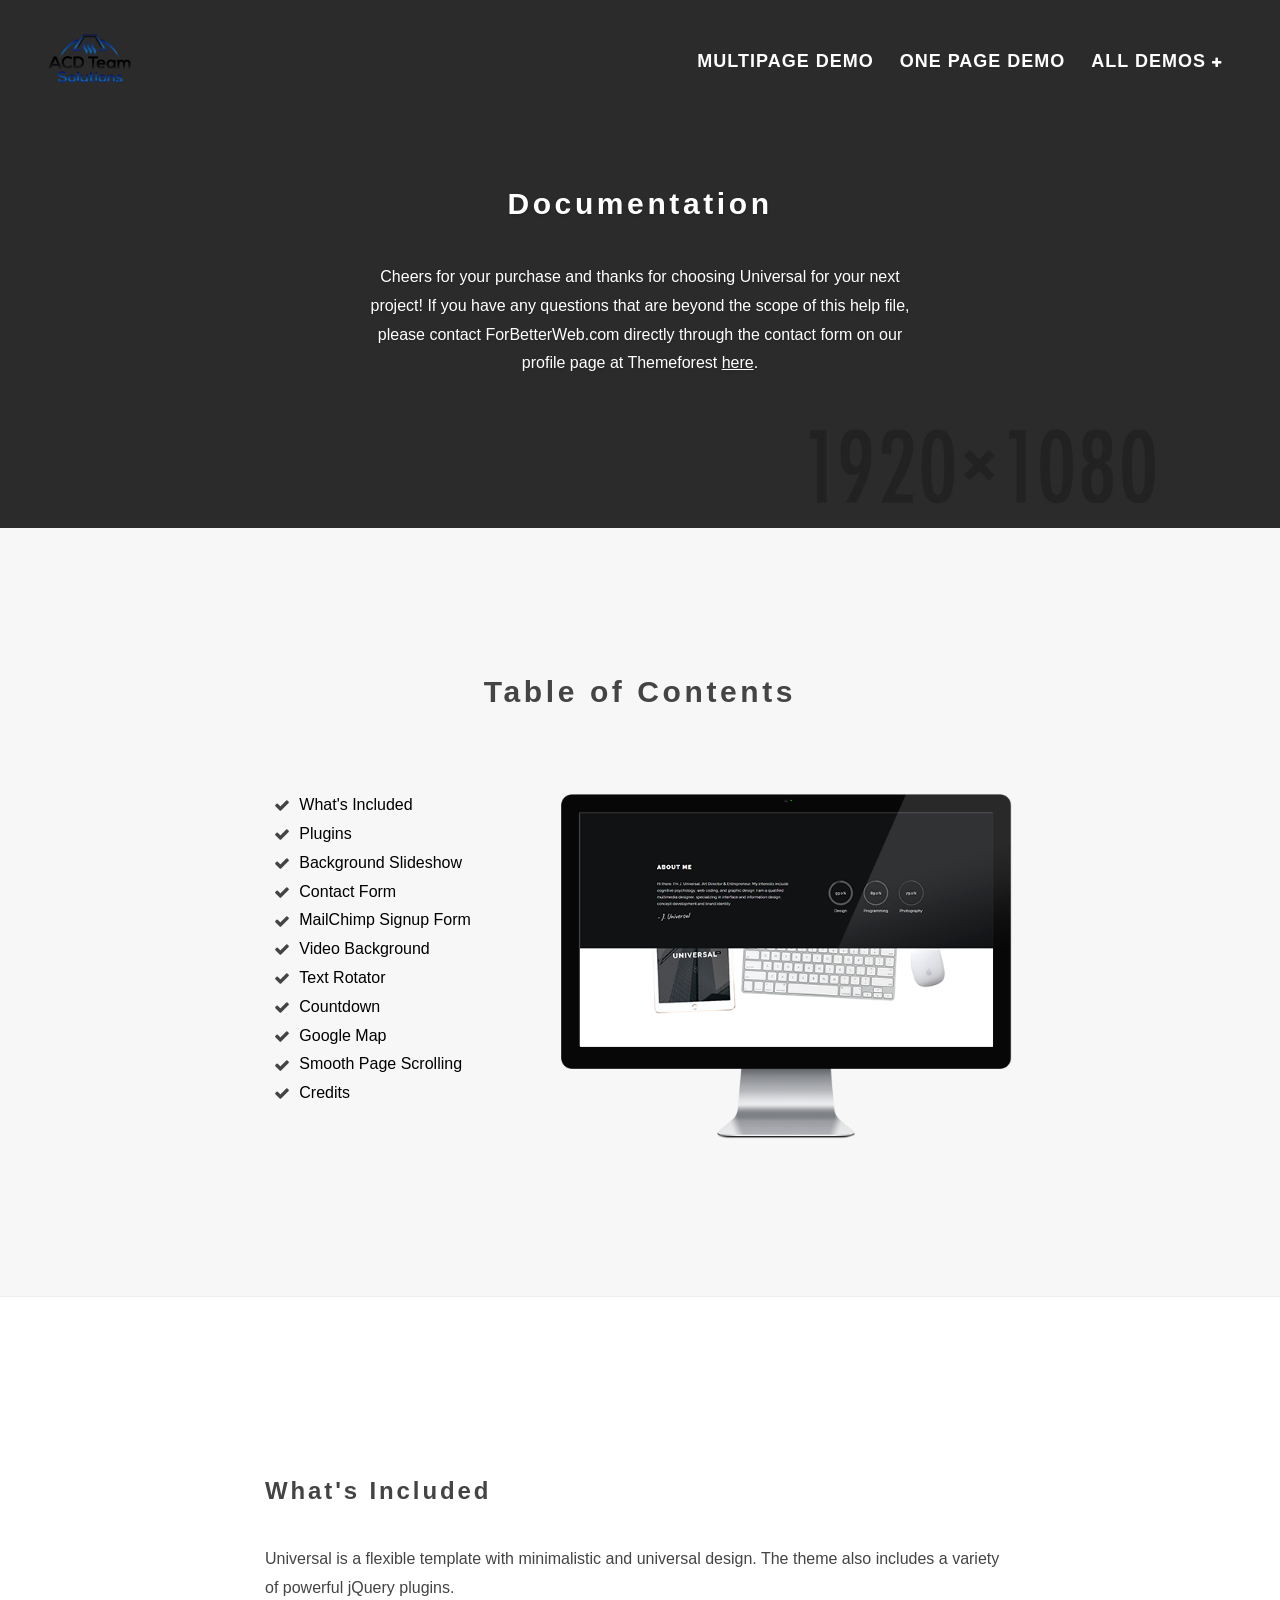
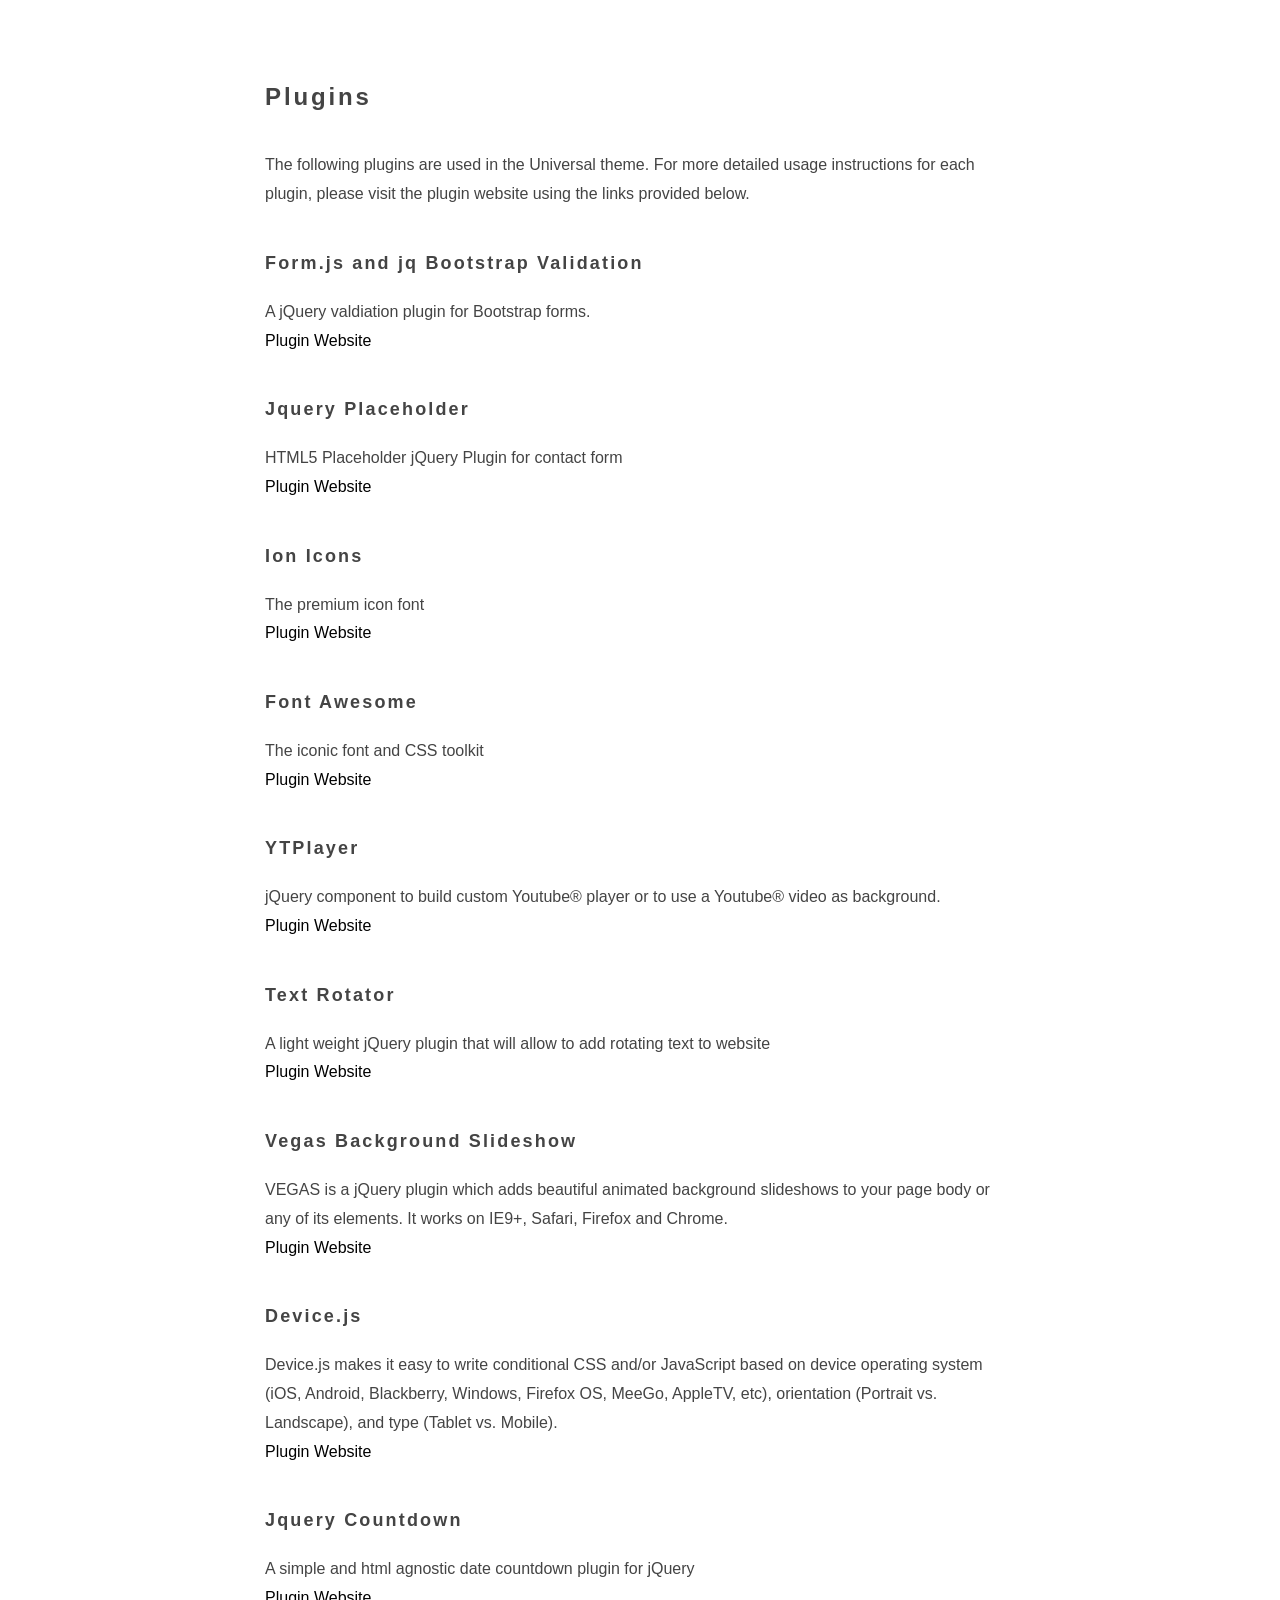
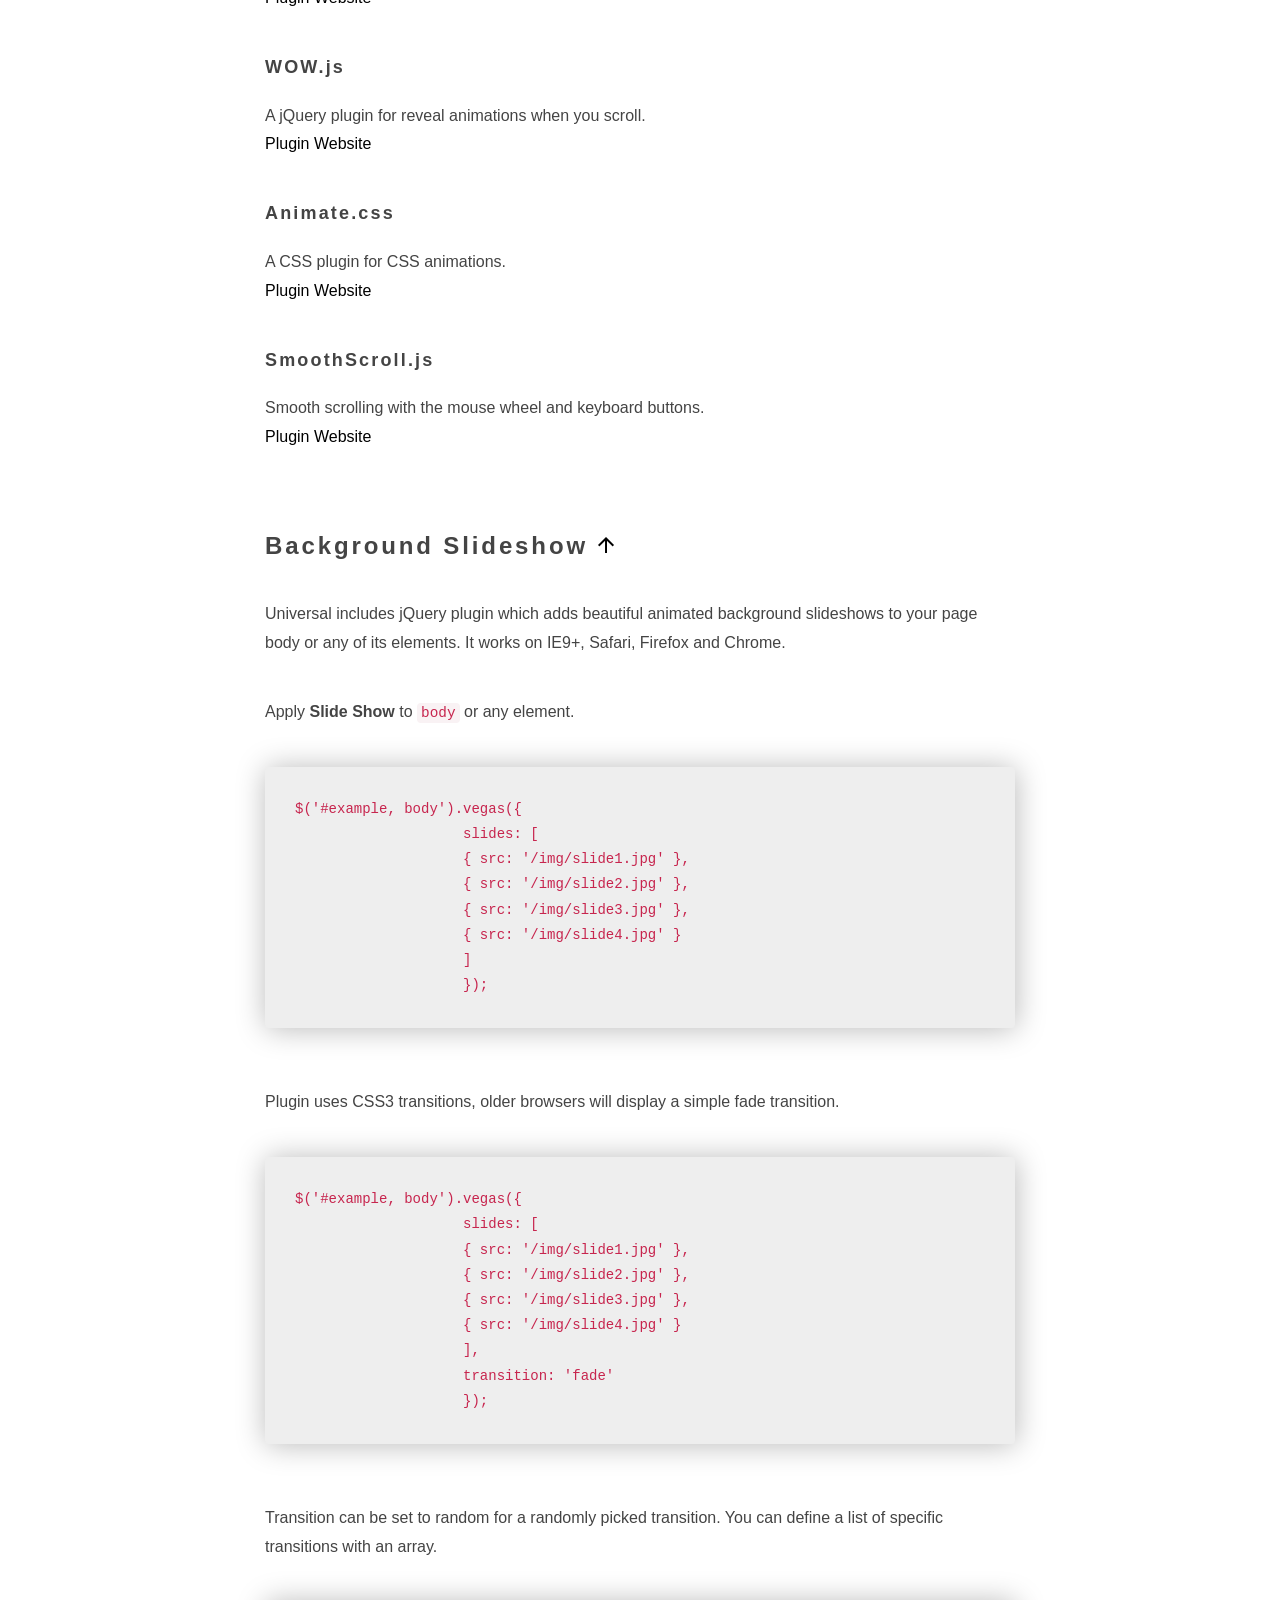
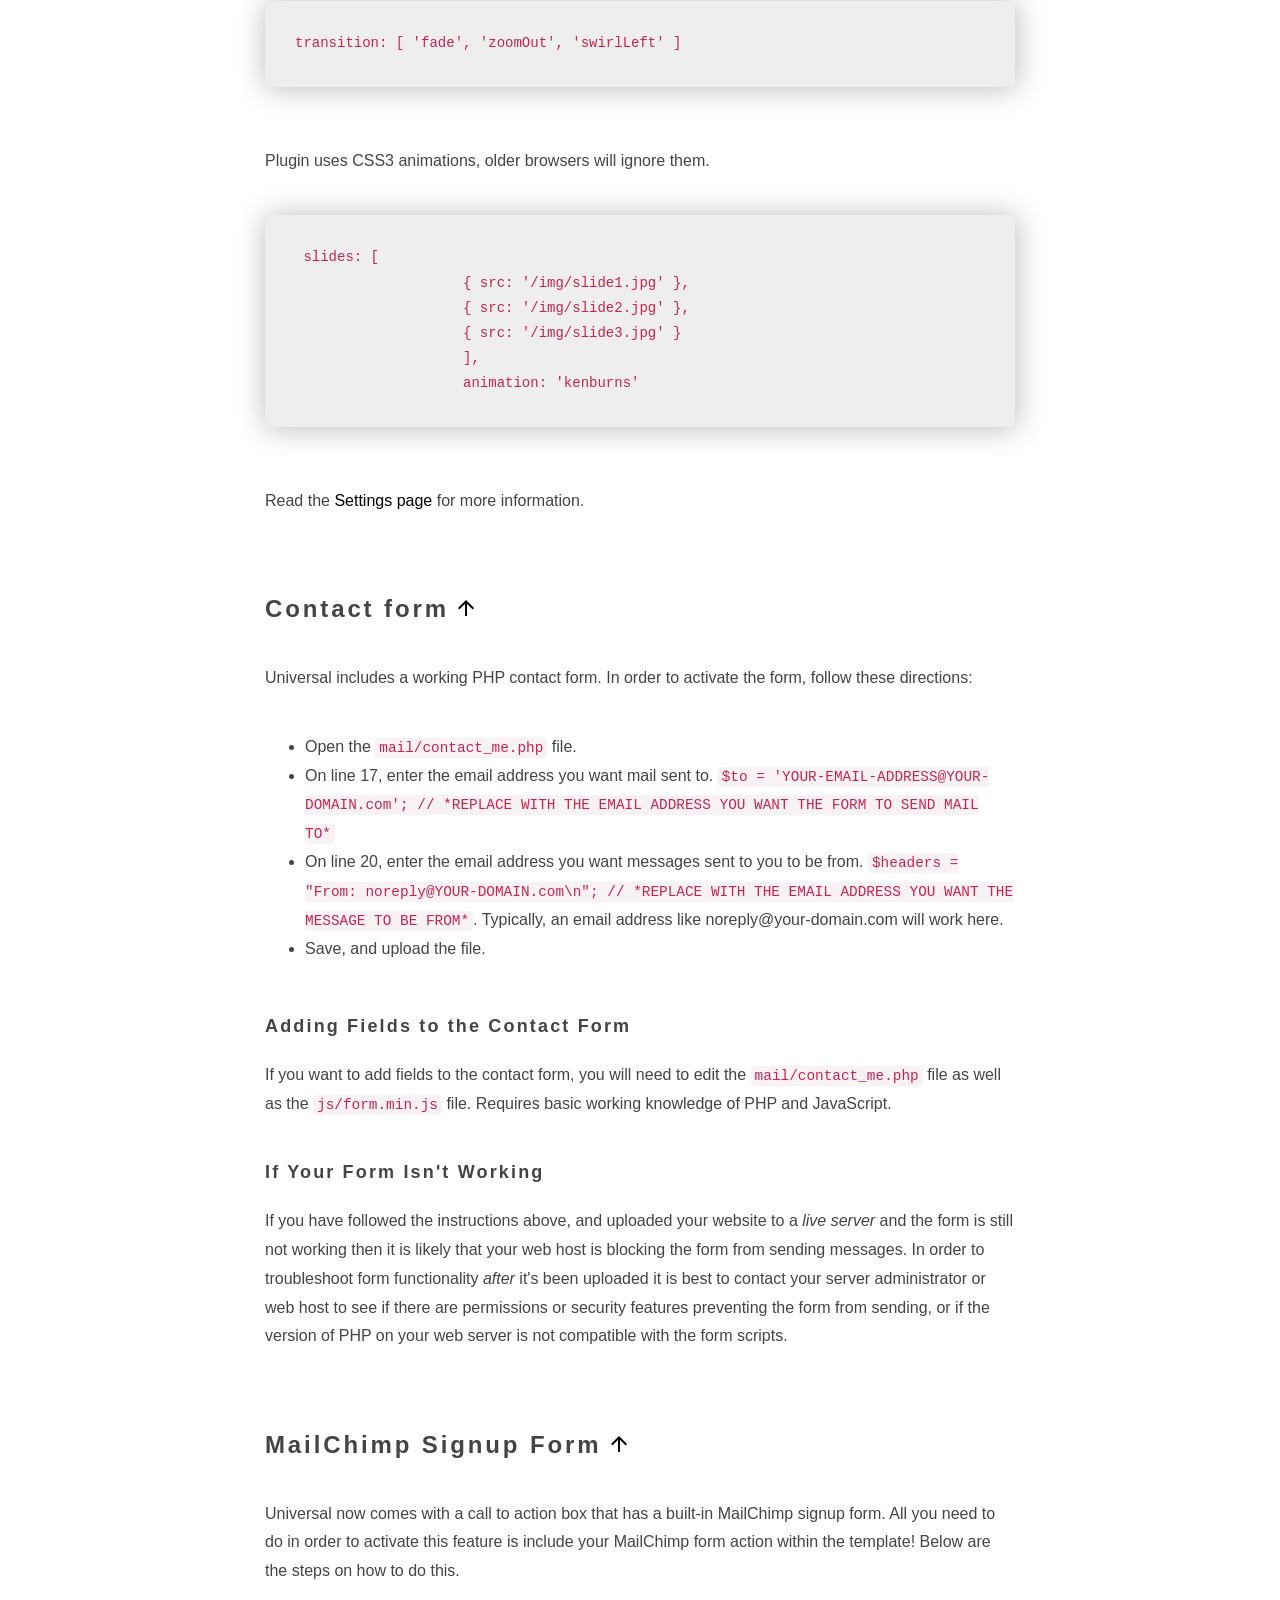
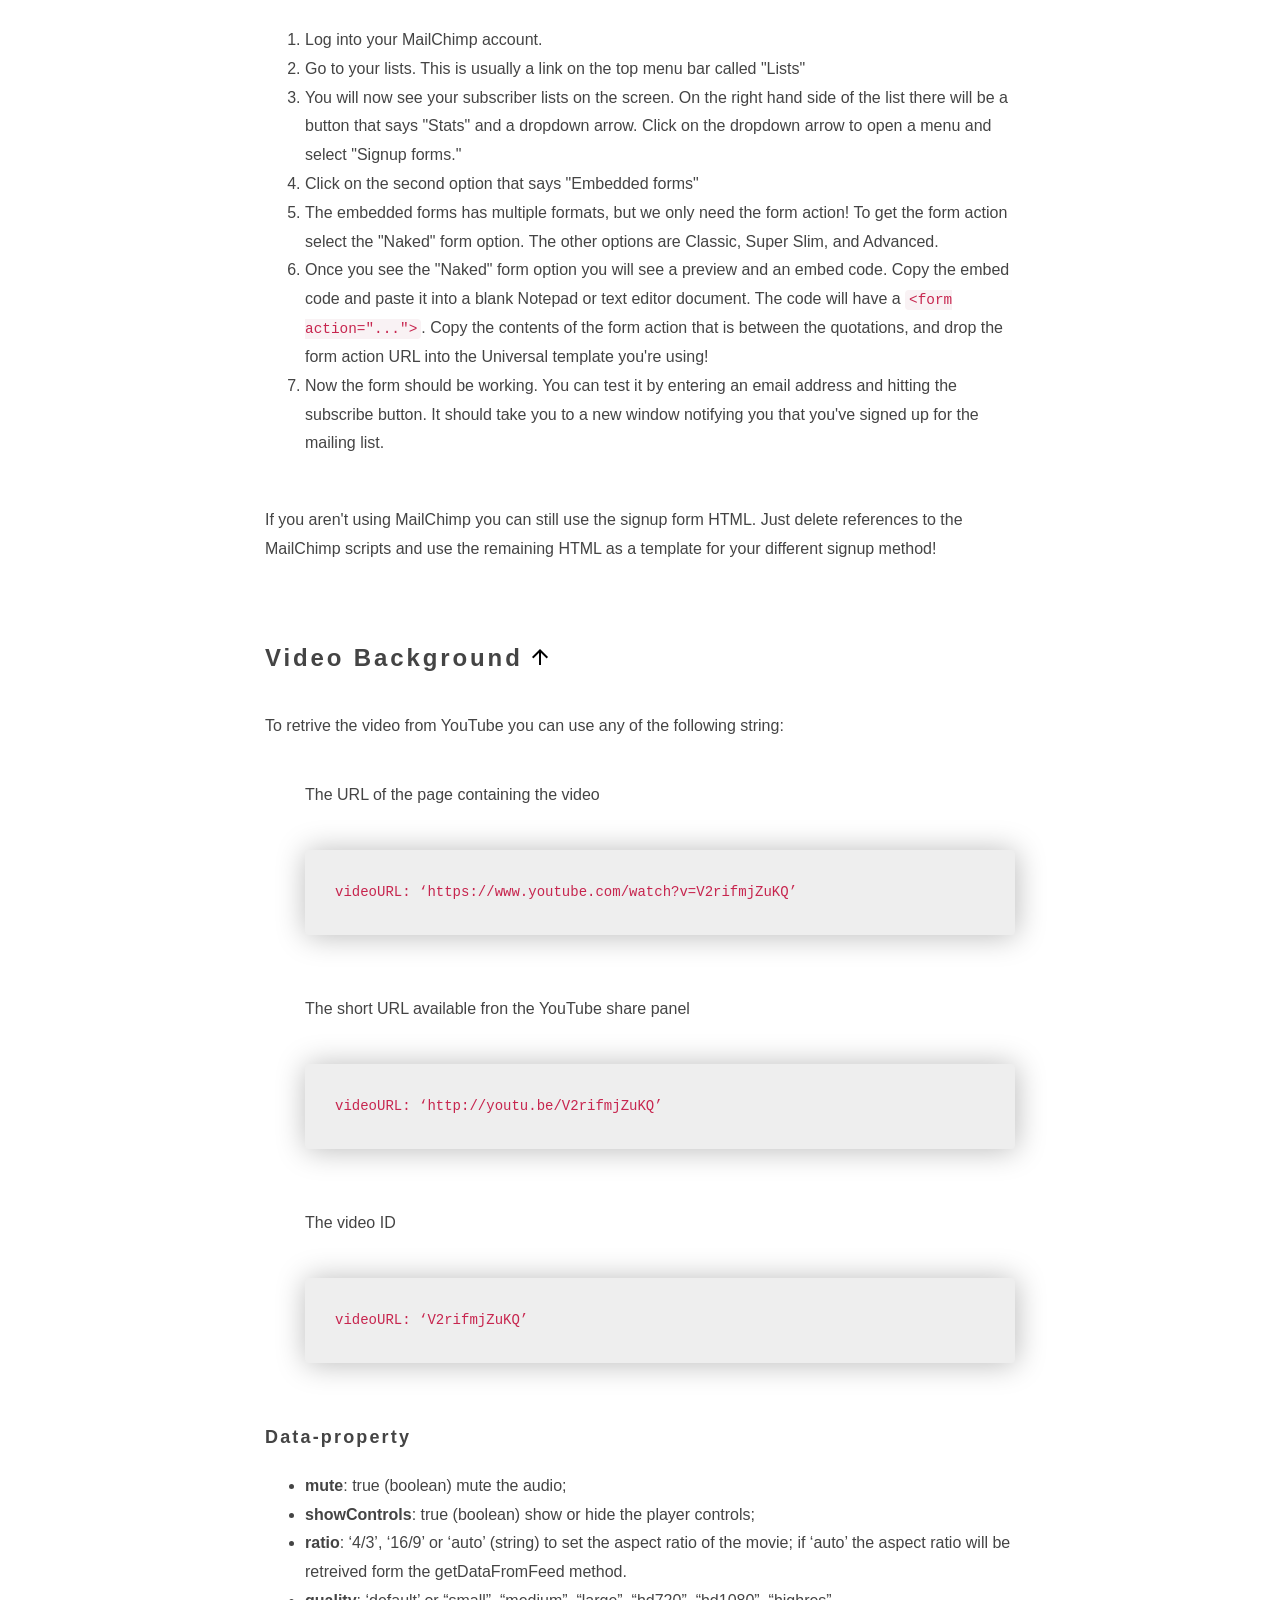
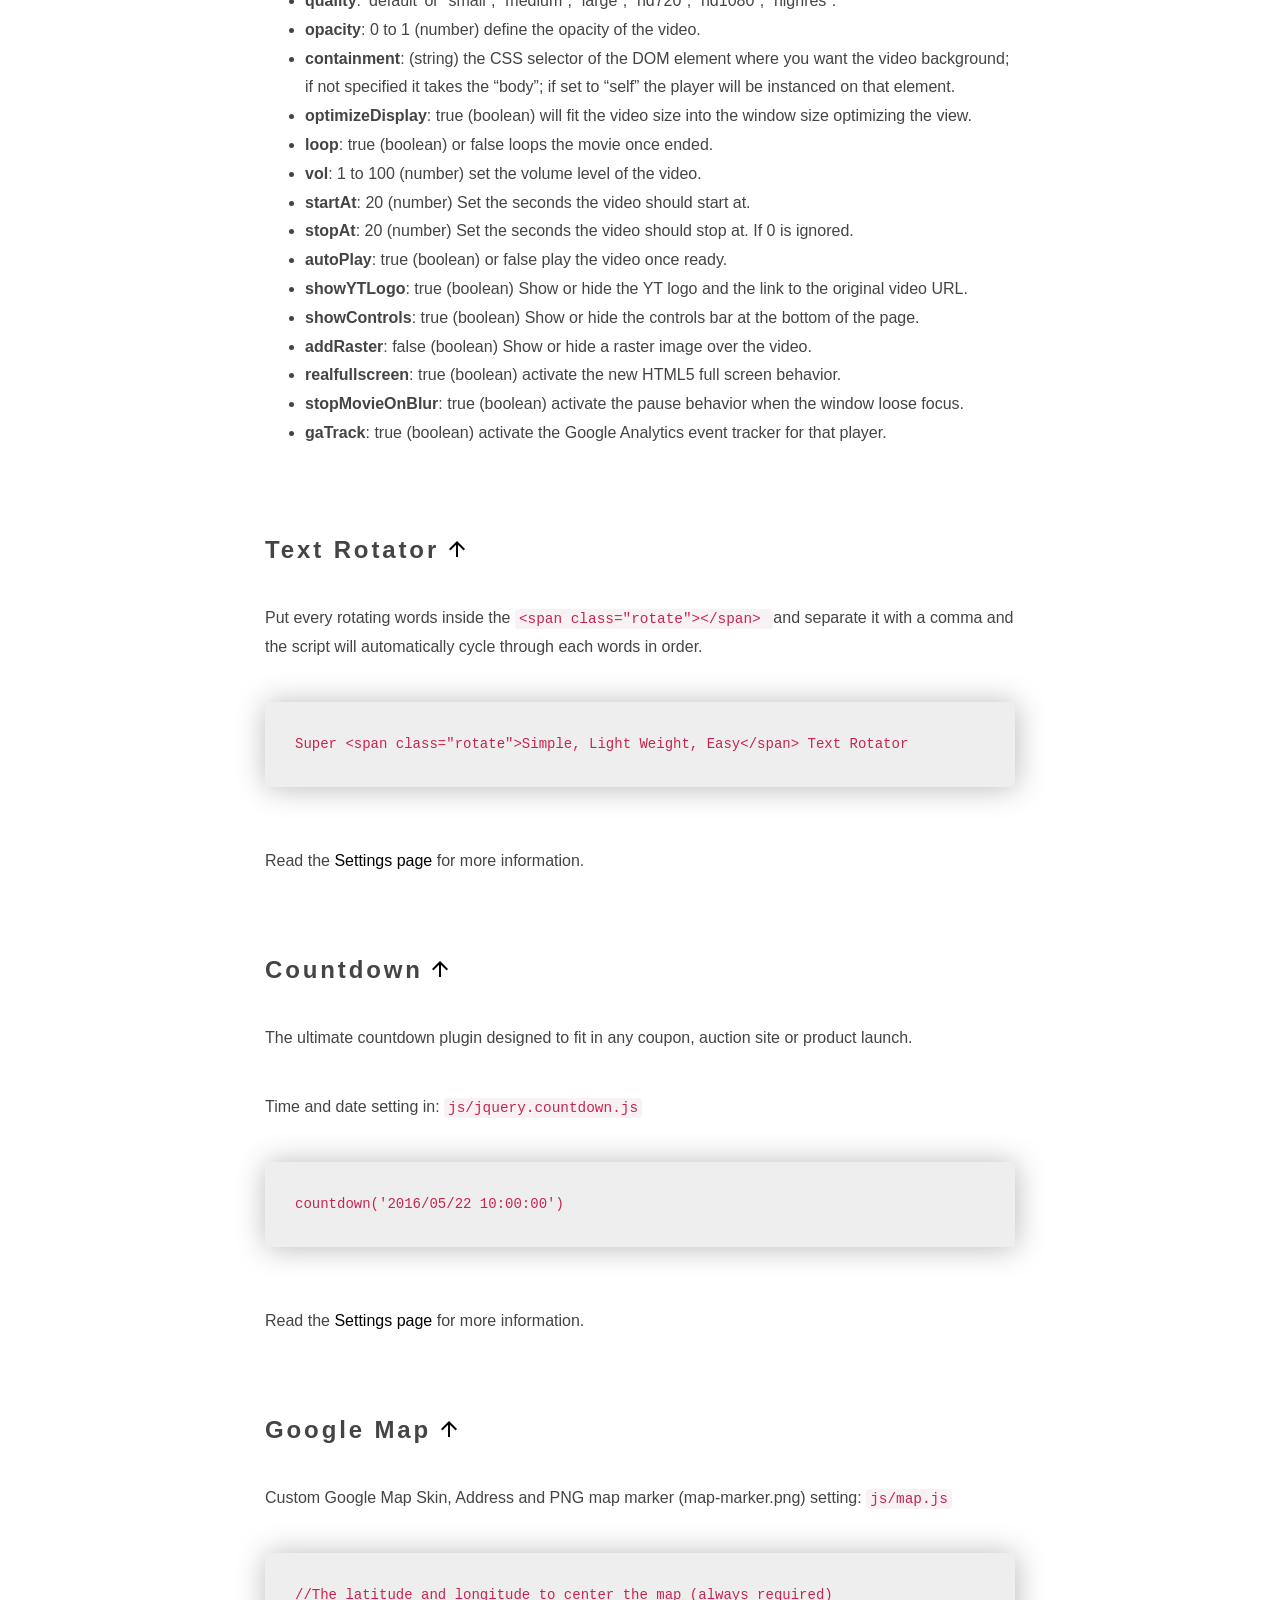
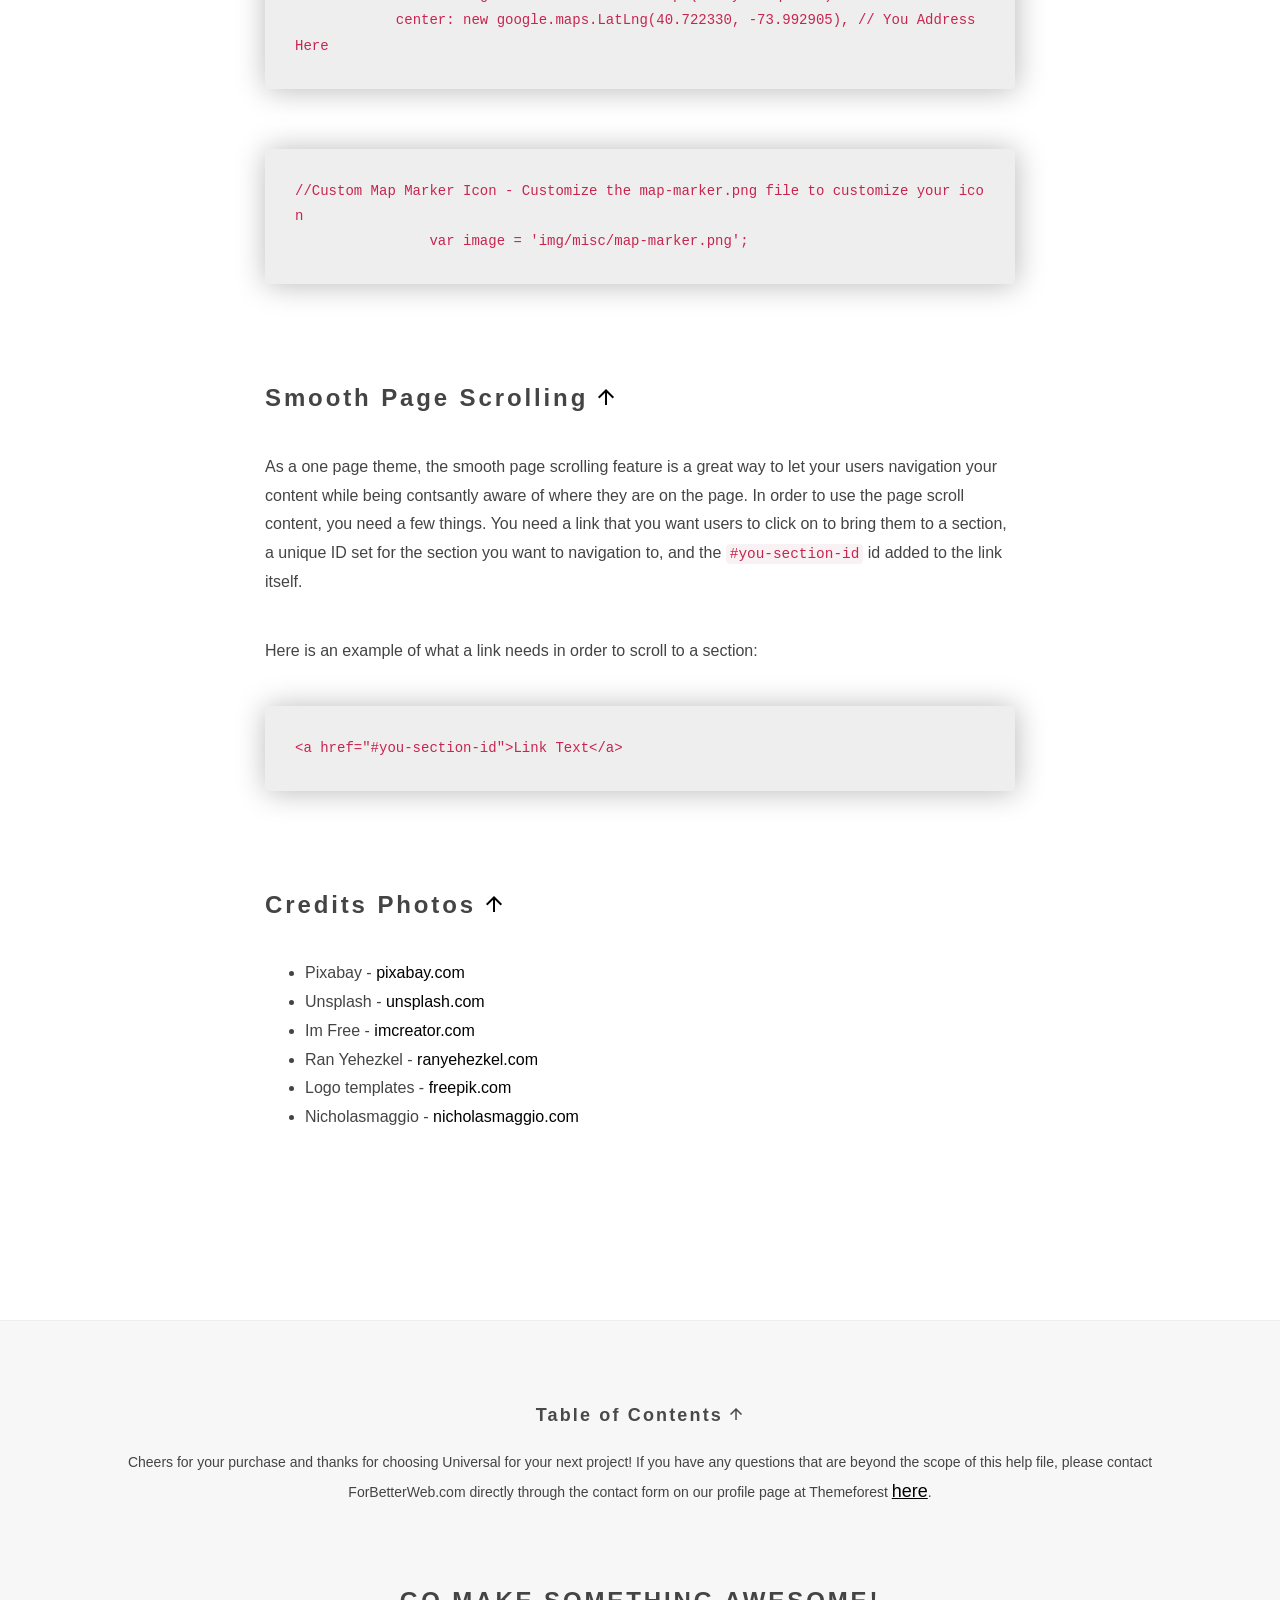
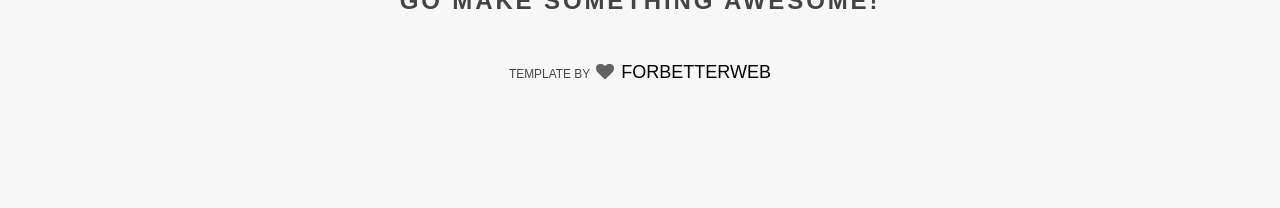
<file: documentation/index.html>
<!DOCTYPE html>
<html lang="en">
<head>
    <meta charset="utf-8">
    <meta http-equiv="X-UA-Compatible" content="IE=edge">
    <meta name="viewport" content="width=device-width, initial-scale=1">
    <link rel="shortcut icon" href="../img/misc/favicon.png">
    <meta name="description" content="">
    <meta name="author" content="">
    <title>Universal - Documentation</title>
    <!-- Bootstrap Core CSS-->
    <link href="../css/bootstrap.min.css" rel="stylesheet">
    <!-- Custom CSS-->
    <link href="../css/universal.css" rel="stylesheet">
    <link href="assets/css/main.css" rel="stylesheet">
</head>
<body id="page-top" data-spy="scroll" data-target=".navbar-fixed-top" class="top">
<!-- Navigation-->
<nav class="navbar navbar-custom navbar-fixed-top navbar-onepage">
    <div class="container-fluid">
        <div class="navbar-header">
            <button type="button" data-toggle="collapse" data-target=".navbar-main-collapse" class="navbar-toggle">
                <span class="sr-only">Toggle navigation</span>
                <span class="icon-bar"></span>
                <span class="icon-bar"></span>
                <span class="icon-bar"></span>
            </button><a href="#page-top" class="navbar-brand page-scroll">
            <!-- Text or Image logo--><img src="../img/logo.png" alt="Logo" class="logo"><img src="../img/logodark.png" alt="Logo" class="logodark"></a>
        </div>
        <!-- Collect the nav links, forms, and other content for toggling-->
        <div class="collapse navbar-collapse navbar-right navbar-main-collapse">
            <ul class="nav navbar-nav">
                <!-- Hidden li included to remove active class from about link when scrolled up past about section-->
                <li class="hidden active"><a href="#page-top"></a></li>
                <li><a href="../index.html#multipage">multipage demo</a></li>
                <li><a href="../index.html#onepage">one page demo</a></li>
                <li><a href="../index.html">All demos <i data-wow-iteration="999" data-wow-duration="3s" class="fa fa-plus fa-plus wow flash animated" style="visibility: visible; animation-duration: 3s; animation-iteration-count: 999; animation-name: flash;"></i></a></li>
            </ul>
        </div>
    </div>
</nav>
<!-- Header-->
<header data-background="../img/header/18.jpg" class="intro introhalf">
    <!-- Intro Header-->
    <div class="intro-body">
        <div class="container">
            <div class="row">
                <div class="col-lg-6 col-lg-offset-3">
                    <h2>Documentation</h2>
                    <p>Cheers for your purchase and thanks for choosing Universal for your next project! If you have any questions that are beyond the scope of this help file, please contact ForBetterWeb.com directly through the contact form on our profile page at Themeforest <a href="http://themeforest.net/user/forbetterweb"><u>here</u></a>.</p>
                </div>
            </div>
        </div>
    </div>
</header>

<section class="bg-gray">
    <div class="container">
        <h2 id="toc" class="text-center">Table of Contents</h2>
        <div class="row">
            <div class="col-sm-3 col-sm-offset-2">
                <ul class="fa-ul">
                    <li><i class="fa-li fa fa-check"></i><a href="#whatsincluded" class="page-scroll">What's Included</a></li>
                    <li><i class="fa-li fa fa-check"></i><a href="#plugin" class="page-scroll">Plugins</a></li>
                    <li><i class="fa-li fa fa-check"></i><a href="#vegas" class="page-scroll">Background Slideshow</a></li>
                    <li><i class="fa-li fa fa-check"></i><a href="#form" class="page-scroll">Contact Form</a></li>
                    <li><i class="fa-li fa fa-check"></i><a href="#mailchimp" class="page-scroll">MailChimp Signup Form</a></li>
                    <li><i class="fa-li fa fa-check"></i><a href="#headervideo" class="page-scroll">Video Background</a></li>
                    <li><i class="fa-li fa fa-check"></i><a href="#textrotator" class="page-scroll">Text Rotator</a></li>
                    <li><i class="fa-li fa fa-check"></i><a href="#countdown" class="page-scroll">Countdown</a></li>
                    <li><i class="fa-li fa fa-check"></i><a href="#gmap" class="page-scroll">Google Map</a></li>
                    <li><i class="fa-li fa fa-check"></i><a href="#scroll" class="page-scroll">Smooth Page Scrolling</a></li>
                    <li><i class="fa-li fa fa-check"></i><a href="#credits" class="page-scroll">Credits</a></li>
                </ul>
            </div>
            <div class="col-sm-5">
                <img src="../img/misc/5.png" class="img-responsive" alt="Universal Template">
            </div>
        </div>
    </div>
</section>

<section class="bg-white">
    <div class="container">
        <div class="row">
            <div class="col-sm-8 col-sm-offset-2">

                <h3 id="whatsincluded">What's Included</h3>
                <p>Universal is a flexible template with minimalistic and universal design. The theme also includes a variety of powerful jQuery plugins.</p>

                <h3 id="plugin">Plugins</h3>
                <p>The following plugins are used in the Universal theme. For more detailed usage instructions for each plugin, please visit the plugin website using the links provided below.</p>

                <h4>Form.js and jq Bootstrap Validation</h4>

                <p>A jQuery valdiation plugin for Bootstrap forms.<br><a href="http://reactiveraven.github.io/jqBootstrapValidation/">Plugin Website</a>
                </p>
                <h4>Jquery Placeholder</h4>

                <p>HTML5 Placeholder jQuery Plugin for contact form<br><a href="https://github.com/mathiasbynens/jquery-placeholder">Plugin Website</a>
                </p>

                <h4>Ion Icons</h4>

                <p>The premium icon font <br><a href="http://ionicons.com/">Plugin Website</a></p>

                <h4>Font Awesome</h4>

                <p>The iconic font and CSS toolkit <br><a href="http://fontawesome.io/">Plugin Website</a></p>

                <h4>YTPlayer</h4>

                <p>jQuery component to build custom Youtube® player or to use a Youtube® video as background.<br><a href="https://github.com/pupunzi/jquery.mb.YTPlayer">Plugin Website</a></p>

                <h4>Text Rotator</h4>
                <p>A light weight jQuery plugin that will allow to add rotating text to website <br><a href="https://github.com/peachananr/simple-text-rotator">Plugin Website</a>
                </p>

                <h4>Vegas Background Slideshow</h4>

                <p>VEGAS is a jQuery plugin which adds beautiful animated background slideshows to your page body or any of its elements. It works on IE9+, Safari, Firefox and Chrome.<br><a href="http://vegas.jaysalvat.com/documentation/setup/">Plugin Website</a></p>

                <h4>Device.js</h4>

                <p>Device.js makes it easy to write conditional CSS and/or JavaScript based on device operating system (iOS, Android, Blackberry, Windows, Firefox OS, MeeGo, AppleTV, etc), orientation (Portrait vs. Landscape), and type (Tablet vs. Mobile).<br><a href="https://github.com/matthewhudson/device.js">Plugin Website</a>
                </p>

                <h4>Jquery Countdown</h4>

                <p>A simple and html agnostic date countdown plugin for jQuery<br><a href="https://github.com/hilios/jQuery.countdown">Plugin Website</a>
                </p>


                <h4>WOW.js</h4>

                <p>A jQuery plugin for reveal animations when you scroll.<br><a href="http://mynameismatthieu.com/WOW/">Plugin Website</a>
                </p>

                <h4>Animate.css</h4>

                <p>A CSS plugin for CSS animations.<br><a href="http://daneden.github.io/animate.css/">Plugin Website</a>
                </p>

                <h4>SmoothScroll.js</h4>

                <p>Smooth scrolling with the mouse wheel and keyboard buttons.<br><a href="https://github.com/galambalazs/smoothscroll/blob/master/src/sscr.js">Plugin Website</a>
                </p>

                <h3 id="vegas">Background Slideshow <a href="#toc" class="page-scroll"><i class="icon ion-android-arrow-up"></i></a></h3>
                <p>Universal includes jQuery plugin which adds beautiful animated background slideshows to your page body or any of its elements. It works on IE9+, Safari, Firefox and Chrome.</p>

                <p>Apply <strong>Slide Show</strong> to <code>body</code> or any element.</p>

                <pre><code>$('#example, body').vegas({
                    slides: [
                    { src: '/img/slide1.jpg' },
                    { src: '/img/slide2.jpg' },
                    { src: '/img/slide3.jpg' },
                    { src: '/img/slide4.jpg' }
                    ]
                    });</code></pre>


                <p>Plugin uses CSS3 transitions, older browsers will display a simple fade transition.</p>

                <pre><code>$('#example, body').vegas({
                    slides: [
                    { src: '/img/slide1.jpg' },
                    { src: '/img/slide2.jpg' },
                    { src: '/img/slide3.jpg' },
                    { src: '/img/slide4.jpg' }
                    ],
                    transition: 'fade'
                    });</code></pre>

                <p>Transition can be set to random for a randomly picked transition. You can define a list of specific transitions with an array.</p>

                <pre><code>transition: [ 'fade', 'zoomOut', 'swirlLeft' ]</code></pre>


                <p>Plugin uses CSS3 animations, older browsers will ignore them.</p>

                <pre><code> slides: [
                    { src: '/img/slide1.jpg' },
                    { src: '/img/slide2.jpg' },
                    { src: '/img/slide3.jpg' }
                    ],
                    animation: 'kenburns'</code></pre>





                <p>Read the <a href="http://vegas.jaysalvat.com/documentation/settings/">Settings page</a> for more information.</p>

                <h3 id="form">Contact form <a href="#toc" class="page-scroll"><i class="icon ion-android-arrow-up"></i></a></h3>
                <p>Universal includes a working PHP contact form. In order to activate the form, follow these directions:</p>

                <ul>
                    <li>Open the <code>mail/contact_me.php</code> file.</li>
                    <li>On line 17, enter the email address you want mail sent to. <code>$to = 'YOUR-EMAIL-ADDRESS@YOUR-DOMAIN.com'; // *REPLACE WITH THE EMAIL ADDRESS YOU WANT THE FORM TO SEND MAIL TO*</code>
                    </li>
                    <li>On line 20, enter the email address you want messages sent to you to be from. <code>$headers = "From: noreply@YOUR-DOMAIN.com\n"; // *REPLACE WITH THE EMAIL ADDRESS YOU WANT THE MESSAGE TO BE FROM*</code>. Typically, an email address like noreply@your-domain.com will work here.</li>
                    <li>Save, and upload the file.</li>
                </ul>

                <h4>Adding Fields to the Contact Form</h4>
                <p>If you want to add fields to the contact form, you will need to edit the <code>mail/contact_me.php</code> file as well as the <code>js/form.min.js</code> file. Requires basic working knowledge of PHP and JavaScript.</p>

                <h4>If Your Form Isn't Working</h4>
                <p>If you have followed the instructions above, and uploaded your website to a <em>live server</em> and the form is still not working then it is likely that your web host is blocking the form from sending messages. In order to troubleshoot form functionality <em>after</em> it's been uploaded it is best to contact your server administrator or web host to see if there are permissions or security features preventing the form from sending, or if the version of PHP on your web server is not compatible with the form scripts.</p>


                <h3 id="mailchimp">MailChimp Signup Form <a href="#toc" class="page-scroll"><i class="icon ion-android-arrow-up"></i></a></h3>
                <p>Universal now comes with a call to action box that has a built-in MailChimp signup form. All you need to do in order to activate this feature is include your MailChimp form action within the template! Below are the steps on how to do this.</p>
                <ol>
                    <li>Log into your MailChimp account.</li>
                    <li>Go to your lists. This is usually a link on the top menu bar called "Lists"</li>
                    <li>You will now see your subscriber lists on the screen. On the right hand side of the list there will be a button that says "Stats" and a dropdown arrow. Click on the dropdown arrow to open a menu and select "Signup forms."</li>
                    <li>Click on the second option that says "Embedded forms"</li>
                    <li>The embedded forms has multiple formats, but we only need the form action! To get the form action select the "Naked" form option. The other options are Classic, Super Slim, and Advanced.</li>
                    <li>Once you see the "Naked" form option you will see a preview and an embed code. Copy the embed code and paste it into a blank Notepad or text editor document. The code will have a <code>&lt;form action="..."&gt;</code>. Copy the contents of the form action that is between the quotations, and drop the form action URL into the Universal template you're using!</li>
                    <li>Now the form should be working. You can test it by entering an email address and hitting the subscribe button. It should take you to a new window notifying you that you've signed up for the mailing list.</li>
                </ol>
                <p>If you aren't using MailChimp you can still use the signup form HTML. Just delete references to the MailChimp scripts and use the remaining HTML as a template for your different signup method!</p>

                <h3 id="headervideo">Video Background <a href="#toc" class="page-scroll"><i class="icon ion-android-arrow-up"></i></a></h3>

                <p>To retrive the video from YouTube you can use any of the following string:</p>
                <ul>
                    <p>The <span>URL</span> of the page containing the video</p>
                        <pre><code>videoURL: ‘https://www.youtube.com/watch?v=V2rifmjZuKQ’</code></pre>


                    <p>The short <span>URL</span> available fron the YouTube share panel</p>
                        <pre><code>videoURL: ‘http://youtu.be/V2rifmjZuKQ’</code></pre>

                    <p>The video ID</p>
                        <pre><code>videoURL: ‘V2rifmjZuKQ’</code></pre>
                </ul>
                <h4>Data-property</h4>
                <ul>
                    <li>
                        <strong>mute</strong>:  true (boolean) mute the audio;</li>
                    <li>
                        <strong>showControls</strong>: true (boolean) show or hide the player controls;</li>
                    <li>
                        <strong>ratio</strong>: ‘4/3’, ‘16/9’ or ‘auto’ (string) to set the aspect ratio of the movie; if ‘auto’ the aspect ratio will be retreived form the getDataFromFeed method.</li>
                    <li>
                        <strong>quality</strong>: ‘default’ or “small”, “medium”, “large”, “hd720”, “hd1080”, “highres”.</li>
                    <li>
                        <strong>opacity</strong>: 0 to 1 (number) define the opacity of the video.</li>
                    <li>
                        <strong>containment</strong>: (string) the <span>CSS</span> selector of the <span>DOM</span> element where you want the video background; if not specified it takes the “body”; if set to “self” the player will be instanced on that element.</li>
                    <li>
                        <strong>optimizeDisplay</strong>: true (boolean) will fit the video size into the window size optimizing the view.</li>
                    <li>
                        <strong>loop</strong>: true (boolean) or false loops the movie once ended.</li>
                    <li>
                        <strong>vol</strong>: 1 to 100 (number) set the volume level of the video.</li>
                    <li>
                        <strong>startAt</strong>: 20 (number) Set the seconds the video should start at.</li>
                    <li>
                        <strong>stopAt</strong>: 20 (number) Set the seconds the video should stop at. If 0 is ignored.</li>
                    <li>
                        <strong>autoPlay</strong>: true (boolean) or false play the video once ready.</li>
                    <li>
                        <strong>showYTLogo</strong>: true (boolean) Show or hide the YT logo and the link to the original video <span>URL</span>.</li>
                    <li>
                        <strong>showControls</strong>: true (boolean) Show or hide the controls bar at the bottom of the page.</li>
                    <li>
                        <strong>addRaster</strong>: false (boolean) Show or hide a raster image over the video.</li>
                    <li>
                        <strong>realfullscreen</strong>: true (boolean) activate the new HTML5 full screen behavior.</li>
                    <li>
                        <strong>stopMovieOnBlur</strong>: true (boolean) activate the pause behavior when the window loose focus.</li>
                    <li>
                        <strong>gaTrack</strong>: true (boolean) activate the Google Analytics event tracker for that player.</li>
                </ul>

                <h3 id="textrotator">Text Rotator <a href="#toc" class="page-scroll"><i class="icon ion-android-arrow-up"></i></a></h3>
                <p>
                    Put every rotating words inside the <code> &lt;span class="rotate"&gt;&lt;/span&gt; </code> and separate it with a comma and the script will automatically cycle through each words in order.</p>

                <pre><code>Super &lt;span class="rotate"&gt;Simple, Light Weight, Easy&lt;/span&gt; Text Rotator</code></pre>

                <p>Read the <a href="https://github.com/hilios/jQuery.countdown">Settings page</a> for more information.</p>

                <h3 id="countdown">Countdown <a href="#toc" class="page-scroll"><i class="icon ion-android-arrow-up"></i></a></h3>

                <p>The ultimate countdown plugin designed to fit in any coupon, auction site or product launch.</p>

                <p>Time and date setting in: <code>js/jquery.countdown.js</code></p>
                <pre><code>countdown('2016/05/22 10:00:00')</code></pre>
                <p>Read the <a href="https://github.com/hilios/jQuery.countdown">Settings page</a> for more information.</p>

                <h3 id="gmap">Google Map <a href="#toc" class="page-scroll"><i class="icon ion-android-arrow-up"></i></a></h3>
                <p>Custom Google Map Skin, Address and PNG map marker (map-marker.png) setting: <code>js/map.js</code></p>


            <pre><code>//The latitude and longitude to center the map (always required)
            center: new google.maps.LatLng(40.722330, -73.992905), // You Address Here</code></pre>

            <pre><code>//Custom Map Marker Icon - Customize the map-marker.png file to customize your icon
                var image = 'img/misc/map-marker.png';</code></pre>

                <h3 id="scroll">Smooth Page Scrolling <a href="#toc" class="page-scroll"><i class="icon ion-android-arrow-up"></i></a></h3>
                <p> As a one page theme, the smooth page scrolling feature is a great way to let your users navigation your content while being contsantly aware of where they are on the page. In order to use the page scroll content, you need a few things. You need a link that you want users to click on to bring them to a section, a unique ID set for the section you want to navigation to, and the <code>#you-section-id</code> id added to the link itself.</p>

                <p>Here is an example of what a link needs in order to scroll to a section:</p>

                <pre><code>&lt;a href="#you-section-id"&gt;Link Text&lt;/a&gt;</code></pre>

                <h3 id="credits">Credits Photos <a href="#toc" class="page-scroll"><i class="icon ion-android-arrow-up"></i></a></h3>

                <ul>
                    <li>Pixabay - <a href="https://pixabay.com/">pixabay.com</a></li>
                    <li>Unsplash - <a href="https://unsplash.com/license">unsplash.com</a></li>
                    <li>Im Free - <a href="http://www.imcreator.com/free">imcreator.com</a></li>
                    <li>Ran Yehezkel - <a href="http://www.ranyehezkel.com">ranyehezkel.com</a></li>
                    <li>Logo templates - <a href="http://www.freepik.com/free-vector/hipster-frames_769362.htm">freepik.com</a></li>
                    <li>Nicholasmaggio - <a href="http://nicholasmaggio.com">nicholasmaggio.com</a></li>
                </ul>
            </div>
        </div>
    </div>
</section>

<!-- Footer Section-->

<section class="section-small footer bg-gray text-center">
    <div class="container wow fadeIn">
        <div class="row">
            <div class="col-lg-12">
                <h4><a href="#toc" class="page-scroll">Table of Contents <i class="icon ion-android-arrow-up"></i></a></h4>
                <p>Cheers for your purchase and thanks for choosing Universal for your next project! If you have any questions that are beyond the scope of this help file, please contact ForBetterWeb.com directly through the contact form on our profile page at Themeforest <a href="http://themeforest.net/user/forbetterweb"><u>here</u></a>.
                </p>
                <h3>GO MAKE SOMETHING AWESOME!</h3>
                <p class="small">TEMPLATE BY <a href="http://ForBetterWeb.com"><i class="fa fa-heart fa-fw"></i> FORBETTERWEB</a></p>
            </div>
        </div>
    </div>
</section>


<!-- jQuery-->
<script src="../js/jquery-1.12.4.min.js"></script>
<!-- Bootstrap Core JavaScript-->
<script src="../js/bootstrap.min.js"></script>
<!-- Plugin JavaScript-->
<script src="../js/jquery.easing.min.js"></script>
<script src="../js/wow.min.js"></script>
<!-- Custom Theme JavaScript-->
<script src="assets/js/demo.js"></script>
<!--[if lt IE 9]>
<script src="https://oss.maxcdn.com/libs/html5shiv/3.7.0/html5shiv.js"></script>
<script src="https://oss.maxcdn.com/libs/respond.js/1.4.2/respond.min.js"></script>
<![endif]-->
</body>
</html>
</file>
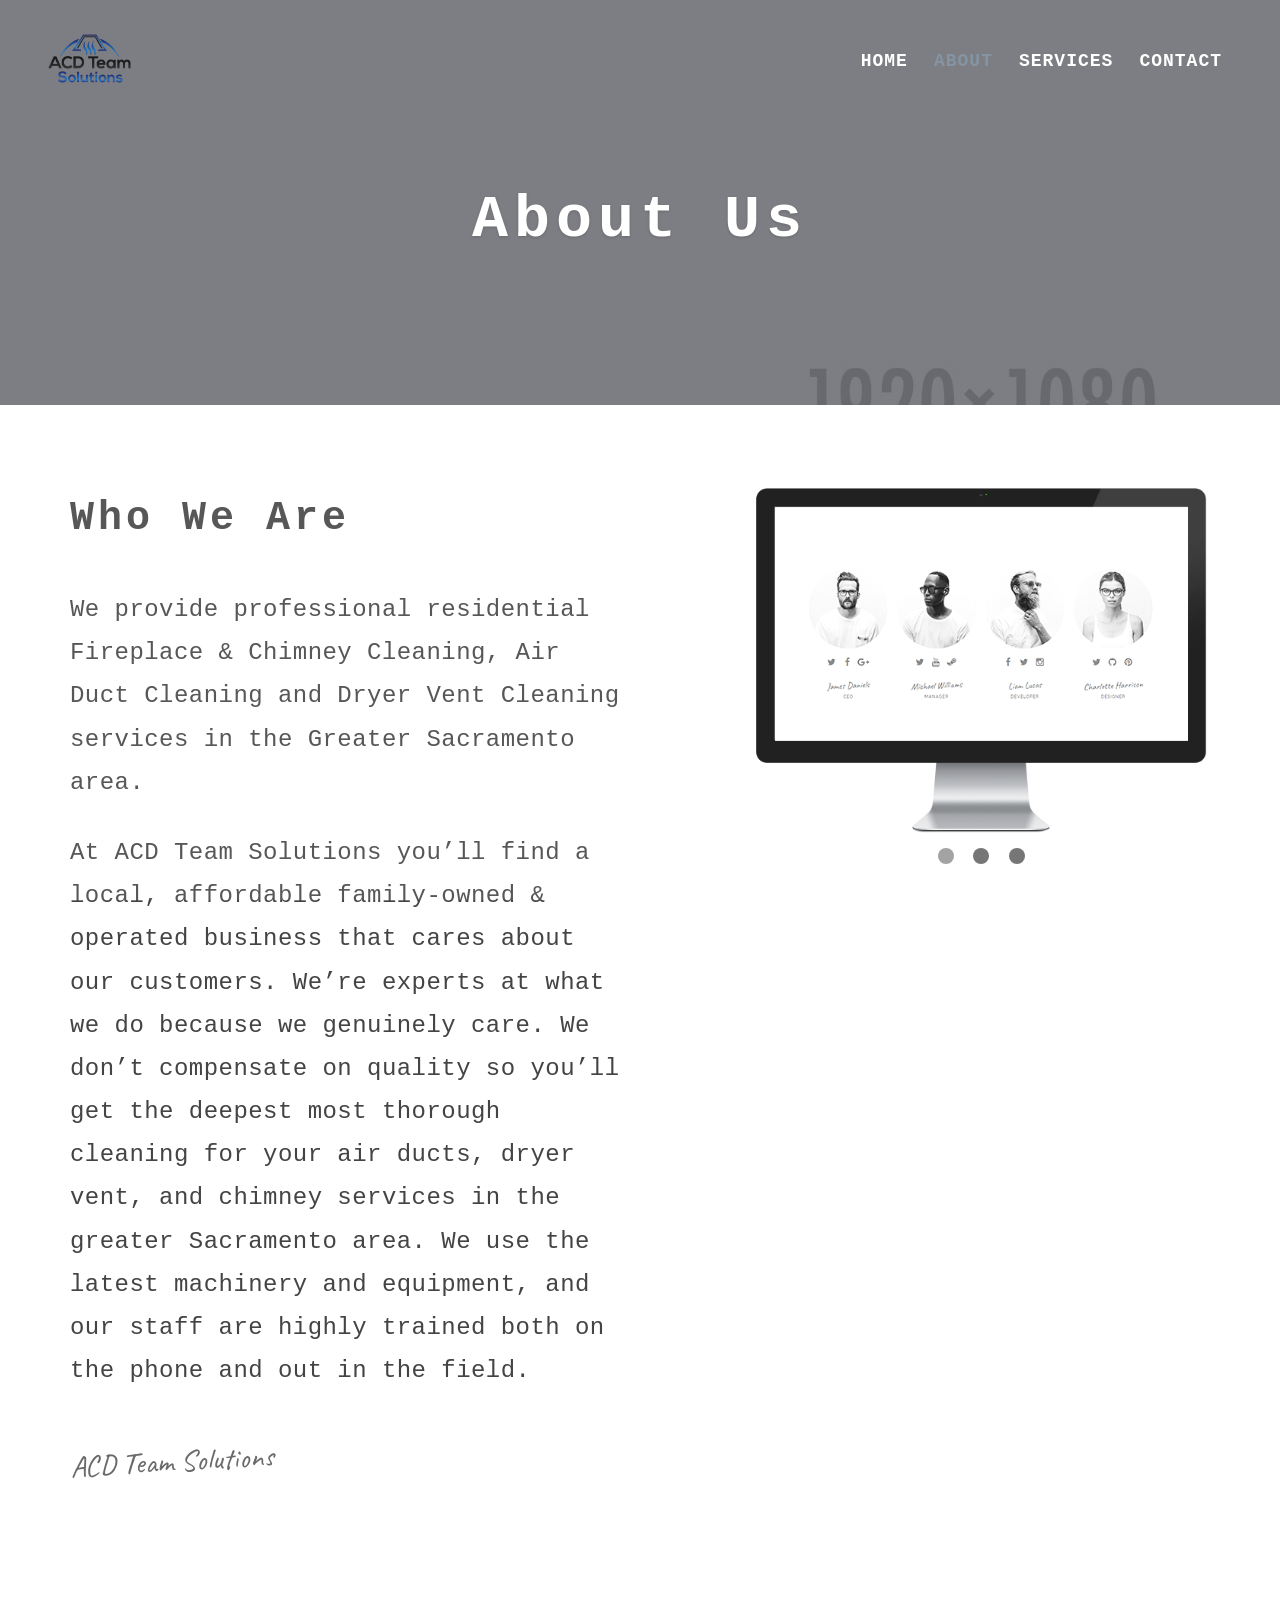
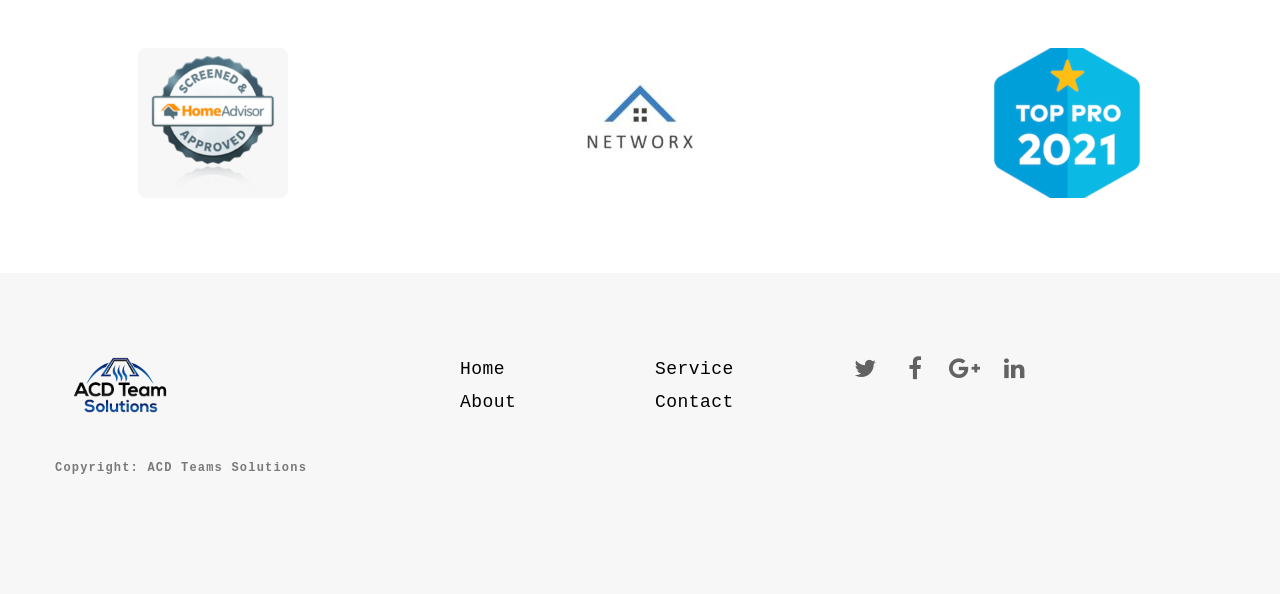
<file: about.html>
<!DOCTYPE html>
<html lang="en">

<head>
  <meta charset="utf-8">
  <meta http-equiv="X-UA-Compatible" content="IE=edge">
  <meta name="viewport" content="width=device-width, initial-scale=1">
  <link rel="shortcut icon" href="img/misc/favicon.png">
  <meta name="description" content="">
  <meta name="author" content="">
  <title>Universal - About Us
  </title>
  <!-- Bootstrap Core CSS-->
  <link href="css/bootstrap.min.css" rel="stylesheet">
  <!-- Custom CSS-->
  <link href="css/universal.css" rel="stylesheet">
</head>

<body id="page-top" data-spy="scroll" data-target=".navbar-fixed-top" class="top">
  <!-- Preloader-->
  <div id="preloader">
    <div id="status"></div>
  </div>
  <!-- Navigation-->
  <nav class="navbar navbar-universal navbar-custom navbar-fixed-top">
    <div class="container">
      <div class="navbar-header">
        <button type="button" data-toggle="collapse" data-target=".navbar-main-collapse" class="navbar-toggle">
          <span class="sr-only">Toggle navigation</span>
          <span class="icon-bar"></span><span class="icon-bar"></span><span class="icon-bar"></span>
        </button>
        <a href="index.html" class="navbar-brand">
          <img src="img/logo.png" alt="Logo" class="logo" />
          <img src="img/logodark.png" alt="Logo" class="logodark" />
        </a>
      </div>

      <div class="collapse navbar-collapse navbar-main-collapse">
        <ul class="nav navbar-nav navbar-left">
          <li><a href="index.html">Home</a></li>
          <li><a href="about.html">About</a></li>
          <li><a href="services.html">Services</a></li>
          <li><a href="contact.html">Contact</a></li>
        </ul>
      </div>
    </div>
  </nav>
  <!-- Header-->
  <header data-background="img/header/10.jpg" class="intro introhalf">
    <!-- Intro Header-->
    <div class="intro-body">
      <h1>About Us</h1>
      <!-- <h4>Who we are?</h4> -->
    </div>
  </header>
  <!-- Slider-->
  <section id="about" class="section-small">
    <div class="container">
      <div class="row">
        <div class="col-lg-6 who-we-are-wrapper">
          <h3>Who We Are</h3>
          <p class="no-pad">We provide professional residential Fireplace & Chimney Cleaning, Air Duct Cleaning and
            Dryer Vent Cleaning services in the Greater Sacramento area.</p>
          <br>
          <p>At ACD Team Solutions you’ll find a local, affordable family-owned & operated business that cares about our
            customers. We’re experts at what we do because we genuinely care. We don’t compensate on quality so you’ll
            get the deepest most thorough cleaning for your air ducts, dryer vent, and chimney services in the greater
            Sacramento area. We use the latest machinery and equipment, and our staff are highly trained both on the
            phone and out in the field.</p>
          <h2 class="classic">ACD Team Solutions</h2>
        </div>
        <div data-wow-duration="2s" data-wow-delay=".2s" class="col-lg-5 col-lg-offset-1 wow zoomIn">
          <div id="carousel-light2" class="carousel slide carousel-fade">
            <ol class="carousel-indicators">
              <li data-target="#carousel-light2" data-slide-to="0" class="active"></li>
              <li data-target="#carousel-light2" data-slide-to="1"></li>
              <li data-target="#carousel-light2" data-slide-to="2"></li>
            </ol>
            <div role="listbox" class="carousel-inner">
              <div class="item active"><img src="img/misc/6.png" alt="" class="img-responsive center-block"></div>
              <div class="item"><img src="img/misc/5.png" alt="" class="img-responsive center-block"></div>
              <div class="item"><img src="img/misc/4.png" alt="" class="img-responsive center-block"></div>
            </div>
          </div>
        </div>
      </div>
    </div>
  </section>
  <!-- Facts section-->

  <!-- Why Section-->
  <!-- <section>
      <div class="container text-center">
        <div class="row">
          <div class="col-lg-8 col-lg-offset-2">
            <h3>Why Choose Us?</h3>
          </div>
        </div>
        <div class="row">
          <div data-wow-delay=".2s" class="col-lg-3 col-sm-6 wow fadeIn">
            <h4><i class="icon-big icon ion-ios-infinite-outline"></i> Multi-purpose</h4>
            <p>Lorem ipsum dolor sit amet, consectetur adipiscing elit. Nulla convallis pulvinar vestibulum. Donec eleifend, sem sed dictum</p>
          </div>
          <div data-wow-delay=".4s" class="col-lg-3 col-sm-6 wow fadeIn">
            <h4><i class="icon-big ion-ios-sunny-outline"></i> Coder friendly</h4>
            <p>Lorem ipsum dolor sit amet, consectetur adipiscing elit. Nulla convallis pulvinar vestibulum. Donec eleifend, sem sed dictum</p>
          </div>
          <div data-wow-delay=".6s" class="col-lg-3 col-sm-6 wow fadeIn">
            <h4><i class="icon-big ion-ios-glasses-outline"></i> Good readability</h4>
            <p>Lorem ipsum dolor sit amet, consectetur adipiscing elit. Nulla convallis pulvinar vestibulum. Donec eleifend, sem sed dictum</p>
          </div>
          <div data-wow-delay=".8s" class="col-lg-3 col-sm-6 wow fadeIn">
            <h4><i class="icon-big ion-ios-pulse"></i> Easy to Use</h4>
            <p>Lorem ipsum dolor sit amet, consectetur adipiscing elit. Nulla convallis pulvinar vestibulum. Donec eleifend, sem sed dictum</p>
          </div>
        </div>
      </div>
    </section> -->
  <!-- Action Section-->
  <!-- <div class="section action section-small bg-gray2">
      <div class="container wow fadeIn">
        <div class="row">
          <div class="col-md-10">
            <h3 class="no-pad">Share your passion with the world!</h3>
          </div>
          <div class="col-md-2 text-right"><a href="https://themeforest.net/item/universal-smart-multipurpose-html5-template/17268942" class="btn btn-dark wow fadeInDown">Get Started</a></div>
        </div>
      </div>
    </div> -->
  <!-- Team Section-->
  <!-- <section id="team" class="bg-white text-center">
      <div class="container">
        <h3>MEET OUR LEADERS</h3>
        <div class="row">
          <div class="col-md-3 col-sm-6">
            <p><img src="img/team/avatar1.jpg" alt="" class="img-responsive center-block"></p>
            <h2 class="classic">James Daniels</h2>
            <ul class="list-inline">
              <li><a href="/"><i class="fa fa-twitter fa-lg"></i></a></li>
              <li><a href="/"><i class="fa fa-facebook fa-lg"></i></a></li>
              <li><a href="/"><i class="fa fa-google-plus fa-lg"></i></a></li>
            </ul>
            <h6>CEO</h6>
          </div>
          <div class="col-md-3 col-sm-6">
            <p><img src="img/team/avatar2.jpg" alt="" class="img-responsive center-block"></p>
            <h2 class="classic">Michael Williams</h2>
            <ul class="list-inline">
              <li><a href="/"><i class="fa fa-twitter fa-lg"></i></a></li>
              <li><a href="/"><i class="fa fa-youtube fa-lg"></i></a></li>
              <li><a href="/"><i class="fa fa-steam fa-lg"></i></a></li>
            </ul>
            <h6>Manager</h6>
          </div>
          <div class="col-md-3 col-sm-6">
            <p><img src="img/team/avatar3.jpg" alt="" class="img-responsive center-block"></p>
            <h2 class="classic">Ethan Oliver</h2>
            <ul class="list-inline">
              <li><a href="/"><i class="fa fa-facebook fa-lg"></i></a></li>
              <li><a href="/"><i class="fa fa-twitter fa-lg"></i></a></li>
              <li><a href="/"><i class="fa fa-instagram fa-lg"></i></a></li>
            </ul>
            <h6>Developer</h6>
          </div>
          <div class="col-md-3 col-sm-6">
            <p><img src="img/team/avatar4.jpg" alt="" class="img-responsive center-block"></p>
            <h2 class="classic">Charlotte Harrison</h2>
            <ul class="list-inline">
              <li><a href="/"><i class="fa fa-twitter fa-lg"></i></a></li>
              <li><a href="/"><i class="fa fa-github fa-lg"></i></a></li>
              <li><a href="/"><i class="fa fa-pinterest fa-lg"></i></a></li>
            </ul>
            <h6>Designer</h6>
          </div>
        </div>
      </div>
    </section> -->
  <div class="carousel">
    <div class="carousel-cell col-lg-4 col-sm-6 carousel-logo-wrapper"><img src="img/partners/home-advisor.png"
        class="home-advisor-img" /></div>
    <div class="carousel-cell col-lg-4 col-sm-6 carousel-logo-wrapper"><img src="img/partners/networx-free.jpg" />
    </div>
    <div class="carousel-cell col-lg-4 col-sm-6 carousel-logo-wrapper"><img src="img/partners/top-pro.png" /></div>
  </div>
  <!-- Footer Section-->
  <section class="section-small footer custom-footer">
    <div class="container">
      <div class="row">
        <div class="col-sm-4">
          <img src="img/logo.png" alt="Logo" width="100" class="logo" />
        </div>
        <div class="col-sm-2 sitemap-wrapper">
          <a href="/">Home</a>
          <a href="/about.html">About</a>
        </div>
        <div class="col-sm-2 sitemap-wrapper">
          <a href="/services.html">Service</a>
          <a href="/contact.html">Contact</a>
        </div>
        <div class="col-sm-4">
          <ul class="list-inline">
            <li>
              <a href="/"><i class="fa fa-twitter fa-fw fa-lg"></i></a>
            </li>
            <li>
              <a href="/"><i class="fa fa-facebook fa-fw fa-lg"></i></a>
            </li>
            <li>
              <a href="/"><i class="fa fa-google-plus fa-fw fa-lg"></i></a>
            </li>
            <li>
              <a href="/"><i class="fa fa-linkedin fa-fw fa-lg"></i></a>
            </li>
          </ul>
        </div>
      </div>
      <div class="row copyright-wrapper">
        <h6>
          Copyright: ACD Teams Solutions
        </h6>
      </div>
    </div>
  </section>
  <!-- jQuery-->
  <script src="js/jquery-1.12.4.min.js"></script>
  <!-- Bootstrap Core JavaScript-->
  <script src="js/bootstrap.min.js"></script>
  <!-- Plugin JavaScript-->
  <script src="js/jquery.easing.min.js"></script>
  <script src="js/jquery.countdown.min.js"></script>
  <script src="js/device.min.js"></script>
  <script src="js/form.min.js"></script>
  <script src="js/jquery.placeholder.min.js"></script>
  <script src="js/jquery.shuffle.min.js"></script>
  <script src="js/jquery.parallax.min.js"></script>
  <script src="js/jquery.circle-progress.min.js"></script>
  <script src="js/jquery.swipebox.min.js"></script>
  <script src="js/smoothscroll.min.js"></script>
  <script src="js/wow.min.js"></script>
  <script src="js/jquery.smartmenus.js"></script>
  <!-- Custom Theme JavaScript-->
  <script src="js/universal.js"></script>
  <!--[if lt IE 9]>
    <script src="https://oss.maxcdn.com/libs/html5shiv/3.7.0/html5shiv.js"></script>
    <script src="https://oss.maxcdn.com/libs/respond.js/1.4.2/respond.min.js"></script>
    <![endif]-->
</body>

</html>
</file>
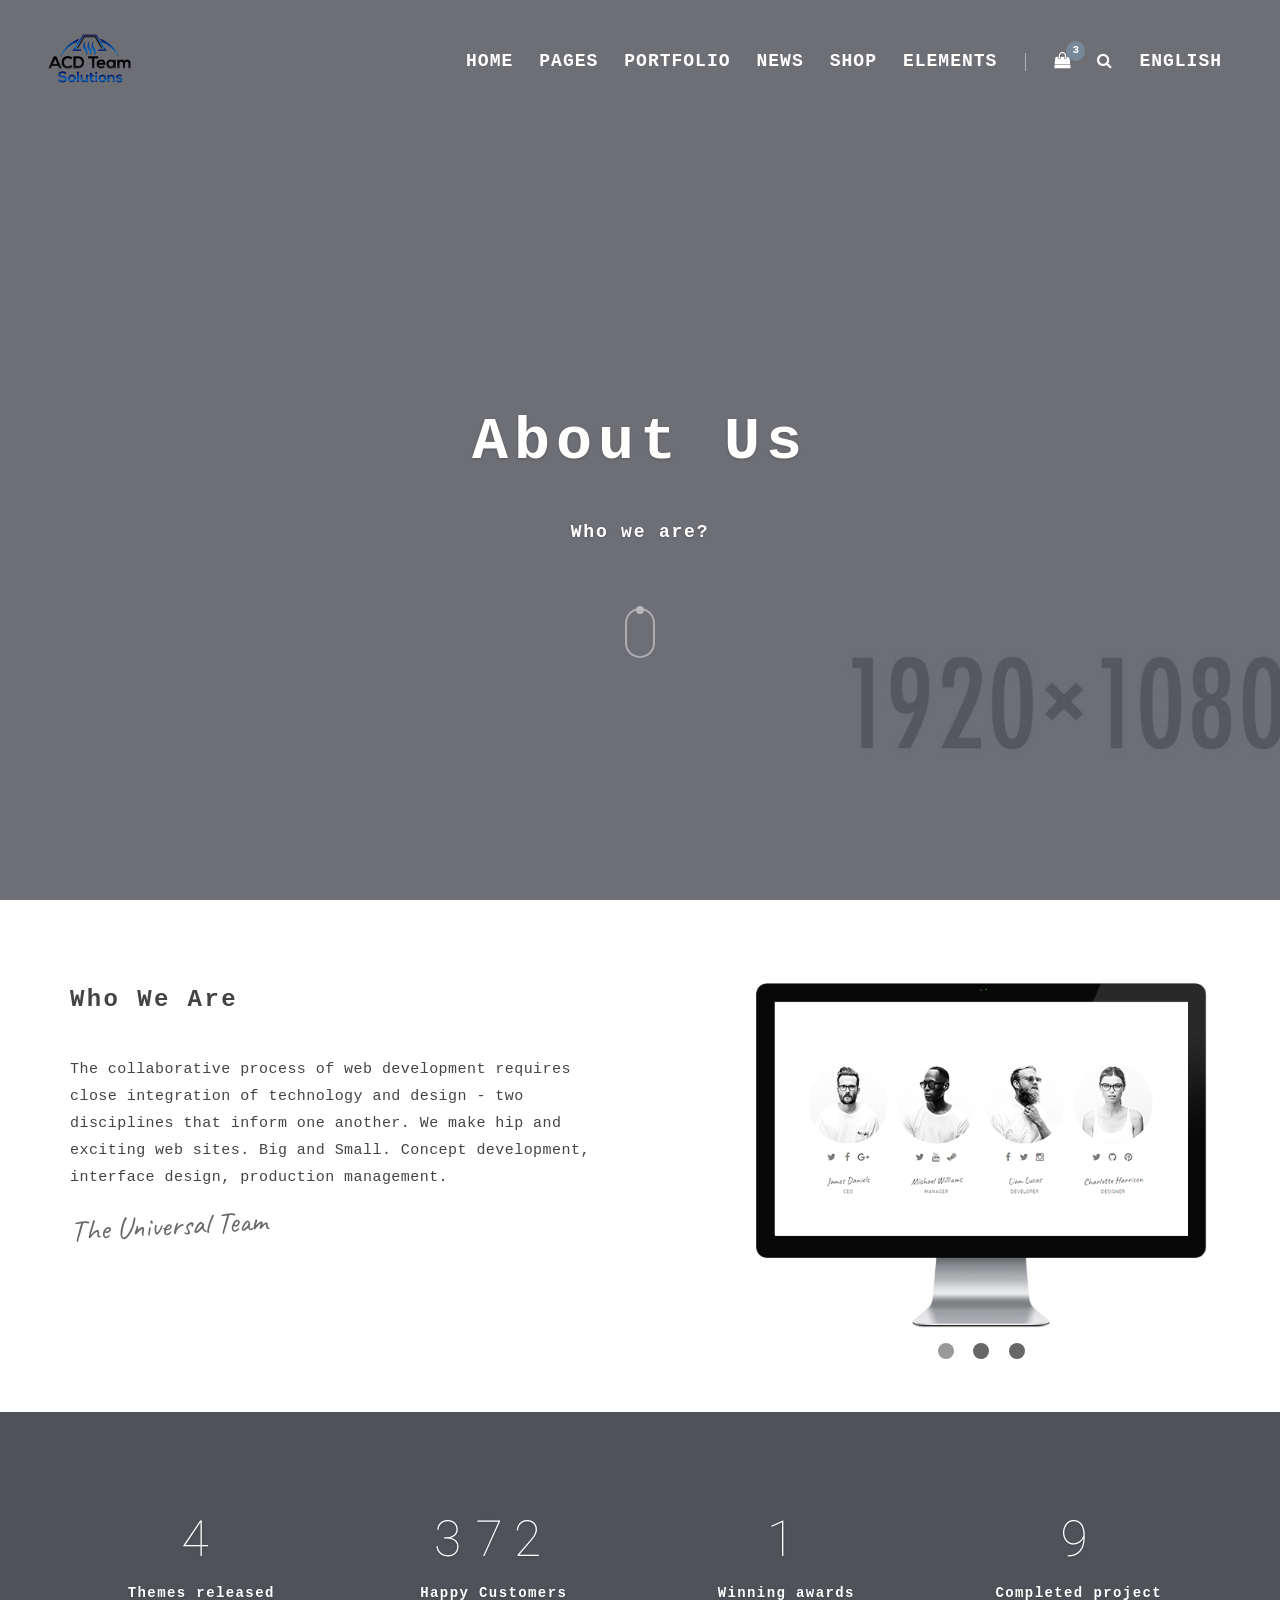
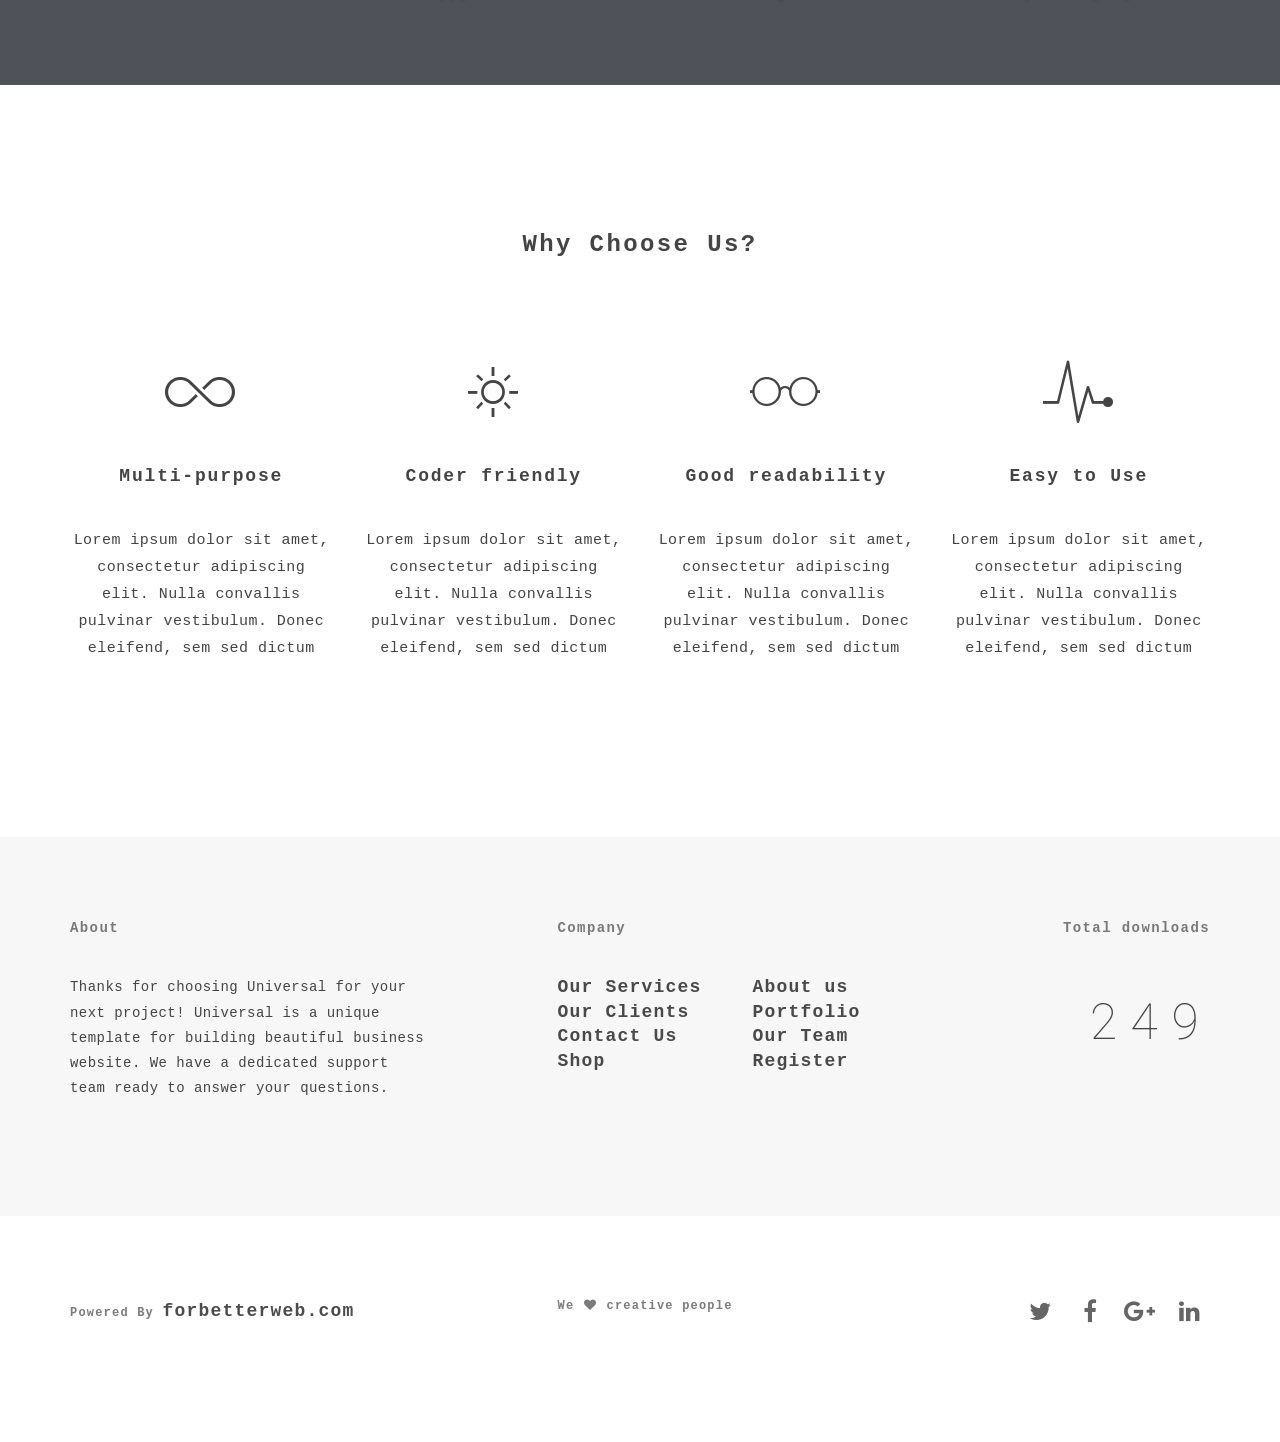
<file: about2.html>
<!DOCTYPE html>
<html lang="en">
  <head>
    <meta charset="utf-8">
    <meta http-equiv="X-UA-Compatible" content="IE=edge">
    <meta name="viewport" content="width=device-width, initial-scale=1">
    <link rel="shortcut icon" href="img/misc/favicon.png">
    <meta name="description" content="">
    <meta name="author" content="">
    <title>Universal - About Us
    </title>
    <!-- Bootstrap Core CSS-->
    <link href="css/bootstrap.min.css" rel="stylesheet">
    <!-- Custom CSS-->
    <link href="css/universal.css" rel="stylesheet">
  </head>
  <body id="page-top" data-spy="scroll" data-target=".navbar-fixed-top" class="top">
    <!-- Preloader-->
    <div id="preloader">
      <div id="status"></div>
    </div>
    <!-- Navigation-->
    <nav class="navbar navbar-universal navbar-custom navbar-fixed-top">
      <div class="container">
        <div class="navbar-header">
          <button type="button" data-toggle="collapse" data-target=".navbar-main-collapse" class="navbar-toggle"><span class="sr-only">Toggle navigation</span><span class="icon-bar"></span><span class="icon-bar"></span><span class="icon-bar"></span></button><a href="#page-top" class="navbar-brand page-scroll">
            <!-- Text or Image logo--><img src="img/logo.png" alt="Logo" class="logo"><img src="img/logodark.png" alt="Logo" class="logodark"></a>
        </div>
        <div class="collapse navbar-collapse navbar-main-collapse">
          <ul class="nav navbar-nav navbar-left">
            <li class="hidden"><a href="#page-top"></a></li>
            <li><a href="#">Home <span class="caret"></span></a>
              <ul class="dropdown-menu columns-3">
                <li><strong class="text-muted">Multi Page</strong></li>
                <li><a href="indexparallax.html">image parallax</a></li>
                <li><a href="indexslider.html">slider parallax</a></li>
                <li><a href="indexkenburns.html">ken burns slider</a></li>
                <li><a href="indexkenburns2.html">ken burns 2 slider</a></li>
                <li><a href="indexvideo.html">fullscreen video</a></li>
                <li><a href="indexvideo2.html">fullscreen video 2 <span class="label label-danger">new</span></a></li>
                <li><a href="indexdark.html">home dark <span class="label label-danger">new</span></a></li>
                <li><a href="indexparallaxhalf.html">half screen parallax</a></li>
                <li><a href="indexsmallheader.html">small header</a></li>
                <li><a href="indexsolidcolor.html">solid color</a></li>
                <li><a href="indexsolidcolor2.html">solid color 2</a></li>
                <li><a href="indexsolidcolor3.html">solid color 3</a></li>
                <li><strong class="text-muted">One Page</strong></li>
                <li><a href="indexparallax-one.html">image parallax</a></li>
                <li><a href="indexslider-one.html">slider parallax</a></li>
                <li><a href="indexkenburns-one.html">ken burns slider</a></li>
                <li><a href="indexkenburns2-one.html">ken burns 2 slider</a></li>
                <li><a href="indexvideo-one.html">fullscreen video</a></li>
                <li><a href="indexvideo2-one.html">fullscreen video 2</a></li>
                <li><a href="indexdark-one.html">home dark</a></li>
                <li><a href="indexparallaxhalf-one.html">half screen parallax</a></li>
                <li><a href="indexsmallheader-one.html">small header</a></li>
                <li><a href="indexsolidcolor-one.html">solid color</a></li>
                <li><a href="indexsolidcolor2-one.html">solid color 2</a></li>
                <li><a href="indexsolidcolor3-one.html">solid color 3</a></li>
                <li><strong class="text-muted">Special demos</strong></li>
                <li><a href="indexportfolio.html">Agency / Portfolio Home</a></li>
                <li><a href="indexportfolio2.html">Photographer Portfolio</a></li>
                <li><a href="indexpersonal.html">Personal / Freelancer</a></li>
                <li><a href="indexpersonal2.html">Personal/ Freelancer 2 <span class="label label-danger">new</span></a></li>
                <li><a href="landing.html">landing page</a></li>
                <li><a href="landing2.html">landing page 2</a></li>
                <li><a href="landingdark.html">landing page dark <span class="label label-danger">new</span></a></li>
                <li><a href="comingsoon.html">coming soon landing</a></li>
                <li><a href="comingsoon2.html">coming soon canvas</a></li>
                <li><a href="comingsoon3.html">coming soon canvas 2</a></li>
                <li><a href="comingsoon4.html">simple coming soon</a></li>
                <li><a href="index.html" class="btn-nav"><span class="btn btn-dark-border btn-sm">More Demos</span></a></li>
              </ul>
            </li>
            <li><a href="#">Pages <span class="caret"></span></a>
              <ul class="dropdown-menu">
                <li><a href="about.html">about us 1</a></li>
                <li><a href="about2.html">about us 2</a></li>
                <li><a href="contact.html">contact us 1</a></li>
                <li><a href="contact2.html">contact us 2 <span class="label label-danger">new</span></a></li>
                <li><a href="clients.html">clients</a></li>
                <li><a href="team.html">team</a></li>
                <li><a href="services.html">services</a></li>
                <li><a href="register.html">Register</a></li>
                <li><a href="login.html">Login</a></li>
                <li><a href="register-login.html">Register/Login</a></li>
                <li><a href="faq.html">faq</a></li>
                <li><a href="404.html">error 404</a></li>
                <li><a href="blank.html">blank page</a></li>
              </ul>
            </li>
            <li><a href="#">Portfolio <span class="caret"></span></a>
              <ul class="dropdown-menu">
                <li><a href="#">Masonry <span class="angle-right"></span><span class="caret"></span></a>
                  <ul class="dropdown-menu">
                    <li><a href="portfolio-masonry-2.html">2 columns</a></li>
                    <li><a href="portfolio-masonry-3.html">3 columns</a></li>
                    <li><a href="portfolio-masonry-4.html">4 columns</a></li>
                  </ul>
                </li>
                <li><a href="#">Wide <span class="angle-right"></span><span class="caret"></span></a>
                  <ul class="dropdown-menu">
                    <li><a href="portfolio-wide-2.html">2 columns</a></li>
                    <li><a href="portfolio-wide-3.html">3 columns</a></li>
                    <li><a href="portfolio-wide-4.html">4 columns</a></li>
                  </ul>
                </li>
                <li><a href="#">Boxed <span class="angle-right"></span><span class="caret"></span></a>
                  <ul class="dropdown-menu">
                    <li><a href="portfolio-boxed-2.html">2 columns</a></li>
                    <li><a href="portfolio-boxed-3.html">3 columns</a></li>
                    <li><a href="portfolio-boxed-4.html">4 columns</a></li>
                  </ul>
                </li>
                <li><a href="portfolio-single.html">Single project</a></li>
              </ul>
            </li>
            <li><a href="#">News <span class="caret"></span></a>
              <ul class="dropdown-menu">
                <li><a href="news2.html">2 columns</a></li>
                <li><a href="news2-sidebar.html">2 columns sidebar</a></li>
                <li><a href="news3.html">3 columns</a></li>
                <li><a href="news4.html">4 columns</a></li>
                <li><a href="news-single.html">single fullwidth</a></li>
                <li><a href="news-single-sidebar.html">single sidebar</a></li>
              </ul>
            </li>
            <li><a href="#">Shop <span class="caret"></span></a>
              <ul class="dropdown-menu">
                <li><a href="shop.html">Shop</a></li>
                <li><a href="shop2.html">Shop sidebar</a></li>
                <li><a href="shop3.html">Shop  sidebar  wide</a></li>
                <li><a href="shop-single.html">Single product</a></li>
                <li><a href="shop-cart.html">Shopping cart</a></li>
              </ul>
            </li>
            <li><a href="#">Elements <span class="caret"></span></a>
              <ul class="dropdown-menu">
                <li><a href="headers.html"><i class="fa fa-server fa-lg fa-fw"></i> Headers & Page titles</a></li>
                <li><a href="buttons.html"><i class="fa fa-hand-pointer-o fa-lg fa-fw"></i> Buttons</a></li>
                <li><a href="carousels.html"><i class="fa fa-clone fa-lg fa-fw"></i> Carousels</a></li>
                <li><a href="columns.html"><i class="fa fa-th-list fa-lg fa-fw"></i> Columns <span class="label label-primary">update</span></a></li>
                <li><a href="pricing.html"><i class="fa fa-credit-card fa-lg fa-fw"></i> Pricing tables</a></li>
                <li><a href="countdown.html"><i class="fa fa-clock-o fa-lg fa-fw"></i> Countdown Timer</a></li>
                <li><a href="bars-charts.html"><i class="fa fa-pie-chart fa-lg fa-fw"></i> Bars and Charts</a></li>
                <li><a href="animate-on-scroll.html"><i class="fa fa-chevron-down fa-fw"></i> Animate On Scroll</a></li>
                <li><a href="typography.html"><i class="fa fa-text-width fa-lg fa-fw"></i> Typography</a></li>
                <li><a href="accordions.html"><i class="fa fa-plus-square-o fa-lg fa-fw"></i> Accordions</a></li>
                <li><a href="video-sound.html"><i class="fa fa-video-camera fa-lg fa-fw"></i> Video / Sound</a></li>
                <li><a href="tabs.html"><i class="fa fa-columns fa-lg fa-fw"></i> Tabs</a></li>
              </ul>
            </li>
            <li class="menu-divider visible-lg">&nbsp;</li>
            <li class="dropdown"><a href="#" class="dropdown-toggle"><i class="fa fa-shopping-bag fa-lg"></i><span class="badge">3</span><span class="caret"></span></a>
              <ul class="dropdown-menu">
                <li class="shop-nav">
                  <div class="shop-cart"><a href="shop-cart.html"><img src="img/shop/1.jpg" alt=" ">
                      <div class="btn-dark-border btn btn-xs">$128.99</div><i class="fa fa-times float-right"></i><br>Jacket with contrasting hood</a></div>
                </li>
                <li class="shop-nav">
                  <div class="shop-cart"><a href="shop-cart.html"><img src="img/shop/2.jpg" alt=" ">
                      <div class="btn-dark-border btn btn-xs">$186.99</div><i class="fa fa-times float-right"></i><br>Jacket with a seam on the lapel</a></div>
                </li>
                <li class="shop-nav">
                  <div class="shop-cart"><a href="shop-cart.html"><img src="img/shop/3.jpg" alt=" ">
                      <div class="btn-dark-border btn btn-xs">$98.99</div><i class="fa fa-times float-right"></i><br>Faux leather jacket</a></div><span class="text-left">Subtotal:</span><span class="float-right"><b>$386.99</b></span>
                </li>
                <li><a href="shop-cart.html"><span class="btn btn-dark-border btn-sm">Checkout</span></a></li>
              </ul>
            </li>
            <li class="dropdown"><a href="#" class="dropdown-toggle"><i class="fa fa-search fa-lg"></i><span class="caret"></span></a>
              <ul class="dropdown-menu">
                <li>
                  <form method="post" class="search-form">
                    <button type="submit" title="Search" class="search-button"><i class="fa fa-search fa-lg"></i></button>
                    <input type="text" placeholder="SEARCH" class="form-control search-field">
                  </form>
                </li>
              </ul>
            </li>
            <li class="dropdown"><a href="#" class="dropdown-toggle">English<span class="caret"></span></a>
              <ul class="dropdown-menu">
                <li><a href="#">English</a></li>
                <li><a href="#">Español</a></li>
                <li><a href="#">Deutsch</a></li>
                <li><a href="#">Français</a></li>
                <li><a href="#">Русский</a></li>
                <li><a href="#">日本語</a></li>
                <li><a href="#">中文(简体)</a></li>
              </ul>
            </li>
          </ul>
        </div>
      </div>
    </nav>
    <!-- Header-->
    <header data-background="img/header/22.jpg" class="intro">
      <!-- Intro Header-->
      <div class="intro-body">
        <h1>About Us</h1>
        <h4>Who we are?</h4>
        <div data-wow-delay="1.4s" class="scroll-btn hidden-xs wow fadeInDown"><a href="#about" class="page-scroll"><span class="mouse"><span class="weel"><span></span></span></span></a></div>
      </div>
    </header>
    <!-- Slider-->
    <section id="about" class="section-small">
      <div class="container">
        <div class="row">
          <div class="col-lg-6">
            <h3>Who We Are</h3>
            <p class="no-pad">The collaborative process of web development requires close integration of technology and design - two disciplines that inform one another. We make hip and exciting web sites. Big and Small. Concept development, interface design, production management.</p>
            <h2 class="classic">The Universal Team</h2>
          </div>
          <div data-wow-duration="2s" data-wow-delay=".2s" class="col-lg-5 col-lg-offset-1 wow zoomIn">
            <div id="carousel-light2" class="carousel slide carousel-fade">
              <ol class="carousel-indicators">
                <li data-target="#carousel-light2" data-slide-to="0" class="active"></li>
                <li data-target="#carousel-light2" data-slide-to="1"></li>
                <li data-target="#carousel-light2" data-slide-to="2"></li>
              </ol>
              <div role="listbox" class="carousel-inner">
                <div class="item active"><img src="img/misc/6.png" alt="" class="img-responsive center-block"></div>
                <div class="item"><img src="img/misc/5.png" alt="" class="img-responsive center-block"></div>
                <div class="item"><img src="img/misc/4.png" alt="" class="img-responsive center-block"></div>
              </div>
            </div>
          </div>
        </div>
      </div>
    </section>
    <!-- Facts section-->
    <section class="facts section-small bg-img">
      <div class="overlay"></div>
      <div class="container text-center">
        <div class="row">
          <div class="col-sm-3"><span data-min="0" data-max="29" data-delay="5" data-increment="1" class="numscroller">0</span>
            <h5 class="no-pad">Themes released</h5>
          </div>
          <div class="col-sm-3"><span data-min="0" data-max="2785" data-delay="5" data-increment="3" class="numscroller">0</span>
            <h5 class="no-pad">Happy Customers</h5>
          </div>
          <div class="col-sm-3"><span data-min="0" data-max="12" data-delay="5" data-increment="1" class="numscroller">0</span>
            <h5 class="no-pad">Winning awards</h5>
          </div>
          <div class="col-sm-3"><span data-min="0" data-max="78" data-delay="5" data-increment="1" class="numscroller">0</span>
            <h5 class="no-pad">Completed project</h5>
          </div>
        </div>
      </div>
    </section>
    <!-- Why Section-->
    <section>
      <div class="container text-center">
        <div class="row">
          <div class="col-lg-8 col-lg-offset-2">
            <h3>Why Choose Us?</h3>
          </div>
        </div>
        <div class="row">
          <div data-wow-delay=".2s" class="col-lg-3 col-sm-6 wow fadeIn">
            <h4><i class="icon-big icon ion-ios-infinite-outline"></i> Multi-purpose</h4>
            <p>Lorem ipsum dolor sit amet, consectetur adipiscing elit. Nulla convallis pulvinar vestibulum. Donec eleifend, sem sed dictum</p>
          </div>
          <div data-wow-delay=".4s" class="col-lg-3 col-sm-6 wow fadeIn">
            <h4><i class="icon-big ion-ios-sunny-outline"></i> Coder friendly</h4>
            <p>Lorem ipsum dolor sit amet, consectetur adipiscing elit. Nulla convallis pulvinar vestibulum. Donec eleifend, sem sed dictum</p>
          </div>
          <div data-wow-delay=".6s" class="col-lg-3 col-sm-6 wow fadeIn">
            <h4><i class="icon-big ion-ios-glasses-outline"></i> Good readability</h4>
            <p>Lorem ipsum dolor sit amet, consectetur adipiscing elit. Nulla convallis pulvinar vestibulum. Donec eleifend, sem sed dictum</p>
          </div>
          <div data-wow-delay=".8s" class="col-lg-3 col-sm-6 wow fadeIn">
            <h4><i class="icon-big ion-ios-pulse"></i> Easy to Use</h4>
            <p>Lorem ipsum dolor sit amet, consectetur adipiscing elit. Nulla convallis pulvinar vestibulum. Donec eleifend, sem sed dictum</p>
          </div>
        </div>
      </div>
    </section>
    <!-- Footer Section-->
    <section class="section-small footer bg-gray">
      <div class="container">
        <div class="row">
          <div class="col-sm-4">
            <h5>About</h5>
            <p>Thanks for choosing Universal for your next project! Universal is a unique template for building  beautiful business website. We have a dedicated support team ready to answer your questions.</p>
          </div>
          <div class="col-sm-2 col-sm-offset-1 footer-menu">
            <h5>Company</h5>
            <h6 class="no-pad"><a href="services.html">Our Services</a></h6>
            <h6 class="no-pad"><a href="clients.html">Our Clients</a></h6>
            <h6 class="no-pad"><a href="contact.html">Contact Us</a></h6>
            <h6 class="no-pad"><a href="shop.html">Shop</a></h6>
          </div>
          <div class="col-sm-2 footer-menu">
            <h5>&nbsp;</h5>
            <h6 class="no-pad"><a href="about.html">About us</a></h6>
            <h6 class="no-pad"><a href="portfolio-masonry-4.html">Portfolio</a></h6>
            <h6 class="no-pad"><a href="team.html">Our Team</a></h6>
            <h6 class="no-pad"><a href="register.html">Register</a></h6>
          </div>
          <div class="col-sm-3 text-right">
            <h5>Total downloads</h5><span data-min="0" data-max="2785" data-delay="5" data-increment="3" class="numscroller">0</span>
          </div>
        </div>
      </div>
    </section>
    <section class="section-small footer">
      <div class="container">
        <div class="row">
          <div class="col-sm-4">
            <h6>Powered By <a href="http://ForBetterWeb.com"> forbetterweb.com</a>
            </h6>
          </div>
          <div class="col-sm-3 col-sm-offset-1">
            <h6>We <i class="fa fa-heart fa-fw"></i> creative people
            </h6>
          </div>
          <div class="col-sm-3 col-sm-offset-1 text-right">
            <ul class="list-inline">
              <li><a href="/"><i class="fa fa-twitter fa-fw fa-lg"></i></a></li>
              <li><a href="/"><i class="fa fa-facebook fa-fw fa-lg"></i></a></li>
              <li><a href="/"><i class="fa fa-google-plus fa-fw fa-lg"></i></a></li>
              <li><a href="/"><i class="fa fa-linkedin fa-fw fa-lg"></i></a></li>
            </ul>
          </div>
        </div>
      </div>
    </section>
    <!-- jQuery-->
    <script src="js/jquery-1.12.4.min.js"></script>
    <!-- Bootstrap Core JavaScript-->
    <script src="js/bootstrap.min.js"></script>
    <!-- Plugin JavaScript-->
    <script src="js/jquery.easing.min.js"></script>
    <script src="js/jquery.countdown.min.js"></script>
    <script src="js/device.min.js"></script>
    <script src="js/form.min.js"></script>
    <script src="js/jquery.placeholder.min.js"></script>
    <script src="js/jquery.shuffle.min.js"></script>
    <script src="js/jquery.parallax.min.js"></script>
    <script src="js/jquery.circle-progress.min.js"></script>
    <script src="js/jquery.swipebox.min.js"></script>
    <script src="js/smoothscroll.min.js"></script>
    <script src="js/wow.min.js"></script>
    <script src="js/jquery.smartmenus.js"></script>
    <!-- Custom Theme JavaScript-->
    <script src="js/universal.js"></script>
<!--[if lt IE 9]>
    <script src="https://oss.maxcdn.com/libs/html5shiv/3.7.0/html5shiv.js"></script>
    <script src="https://oss.maxcdn.com/libs/respond.js/1.4.2/respond.min.js"></script>
    <![endif]-->
  </body>
</html>
</file>
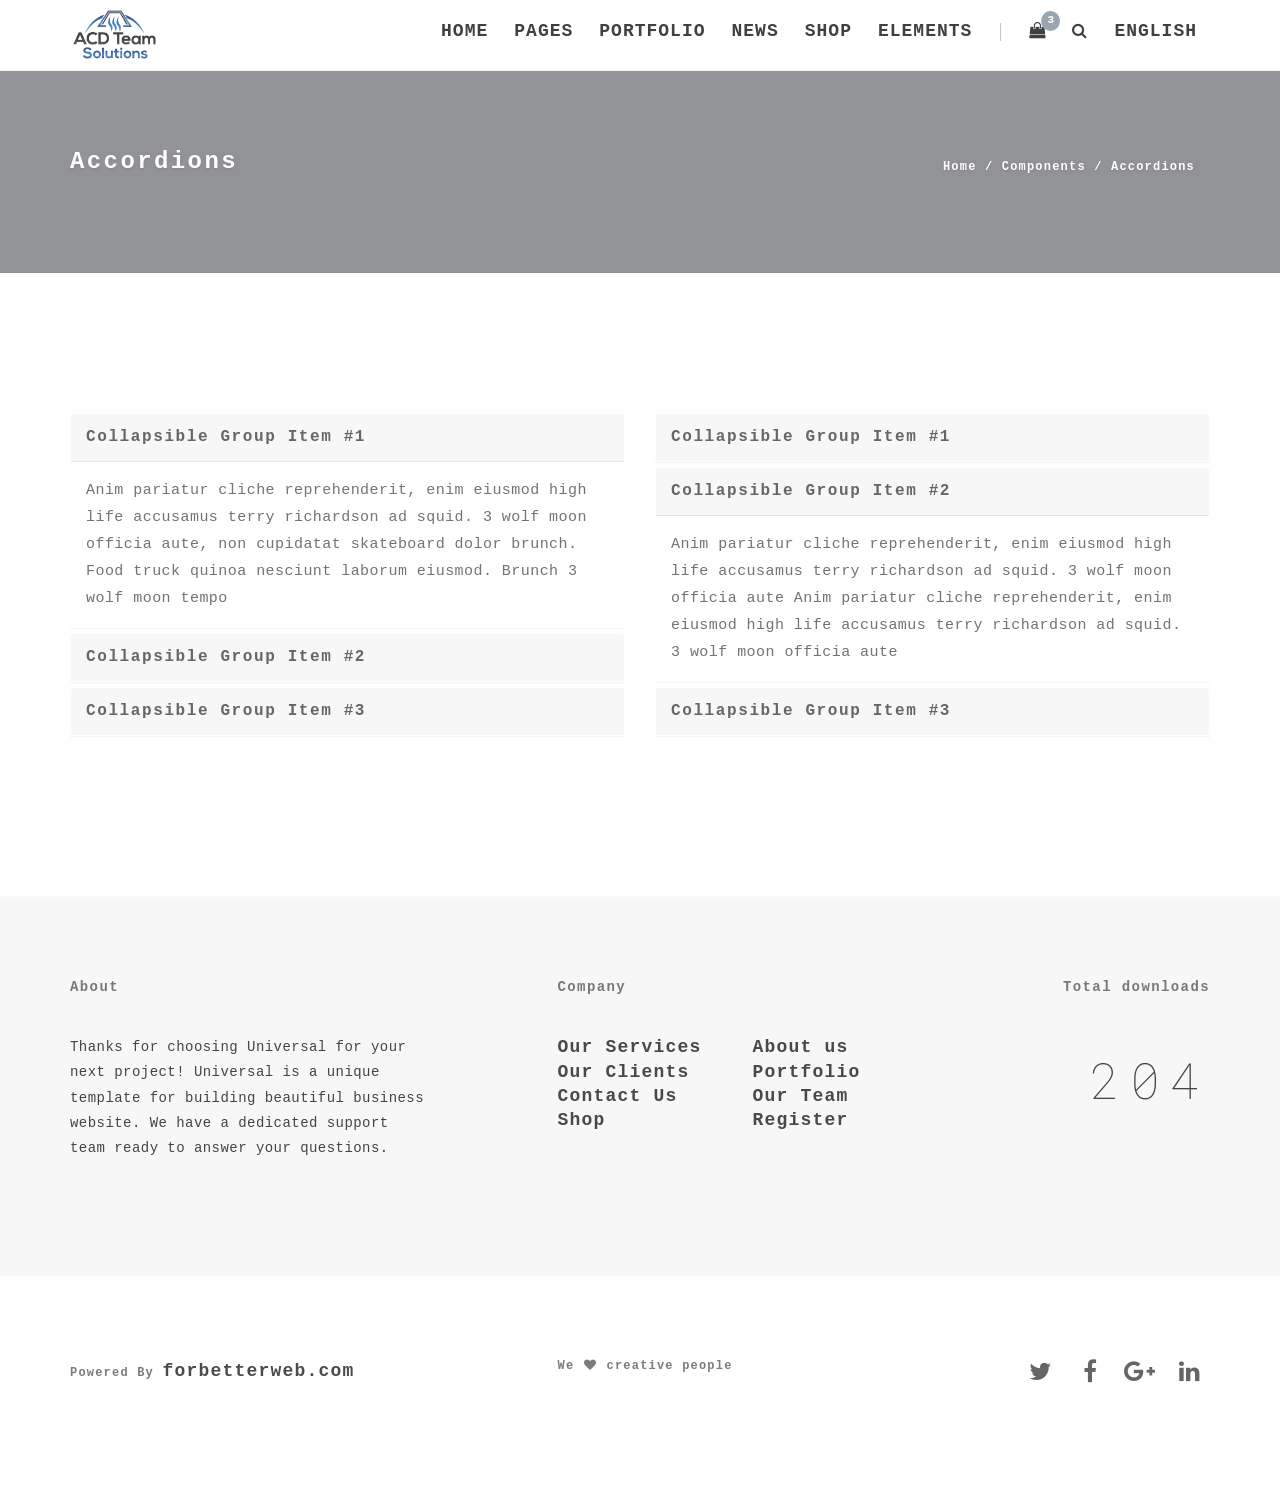
<file: accordions.html>
<!DOCTYPE html>
<html lang="en">
  <head>
    <meta charset="utf-8">
    <meta http-equiv="X-UA-Compatible" content="IE=edge">
    <meta name="viewport" content="width=device-width, initial-scale=1">
    <link rel="shortcut icon" href="img/misc/favicon.png">
    <meta name="description" content="">
    <meta name="author" content="">
    <title>Universal - | Universal components
    </title>
    <!-- Bootstrap Core CSS-->
    <link href="css/bootstrap.min.css" rel="stylesheet">
    <!-- Custom CSS-->
    <link href="css/universal.css" rel="stylesheet">
  </head>
  <body id="page-top" data-spy="scroll" data-target=".navbar-fixed-top" class="top">
    <!-- Preloader-->
    <div id="preloader">
      <div id="status"></div>
    </div>
    <!-- Navigation-->
    <nav class="navbar navbar-custom navbar-fixed-top top-nav-collapse">
      <div class="container">
        <div class="navbar-header">
          <button type="button" data-toggle="collapse" data-target=".navbar-main-collapse" class="navbar-toggle"><span class="sr-only">Toggle navigation</span><span class="icon-bar"></span><span class="icon-bar"></span><span class="icon-bar"></span></button><a href="#page-top" class="navbar-brand page-scroll">
            <!-- Text or Image logo--><img src="img/logo.png" alt="Logo" class="logo"><img src="img/logodark.png" alt="Logo" class="logodark"></a>
        </div>
        <div class="collapse navbar-collapse navbar-main-collapse">
          <ul class="nav navbar-nav navbar-left">
            <li class="hidden"><a href="#page-top"></a></li>
            <li><a href="#">Home <span class="caret"></span></a>
              <ul class="dropdown-menu columns-3">
                <li><strong class="text-muted">Multi Page</strong></li>
                <li><a href="indexparallax.html">image parallax</a></li>
                <li><a href="indexslider.html">slider parallax</a></li>
                <li><a href="indexkenburns.html">ken burns slider</a></li>
                <li><a href="indexkenburns2.html">ken burns 2 slider</a></li>
                <li><a href="indexvideo.html">fullscreen video</a></li>
                <li><a href="indexvideo2.html">fullscreen video 2 <span class="label label-danger">new</span></a></li>
                <li><a href="indexdark.html">home dark <span class="label label-danger">new</span></a></li>
                <li><a href="indexparallaxhalf.html">half screen parallax</a></li>
                <li><a href="indexsmallheader.html">small header</a></li>
                <li><a href="indexsolidcolor.html">solid color</a></li>
                <li><a href="indexsolidcolor2.html">solid color 2</a></li>
                <li><a href="indexsolidcolor3.html">solid color 3</a></li>
                <li><strong class="text-muted">One Page</strong></li>
                <li><a href="indexparallax-one.html">image parallax</a></li>
                <li><a href="indexslider-one.html">slider parallax</a></li>
                <li><a href="indexkenburns-one.html">ken burns slider</a></li>
                <li><a href="indexkenburns2-one.html">ken burns 2 slider</a></li>
                <li><a href="indexvideo-one.html">fullscreen video</a></li>
                <li><a href="indexvideo2-one.html">fullscreen video 2</a></li>
                <li><a href="indexdark-one.html">home dark</a></li>
                <li><a href="indexparallaxhalf-one.html">half screen parallax</a></li>
                <li><a href="indexsmallheader-one.html">small header</a></li>
                <li><a href="indexsolidcolor-one.html">solid color</a></li>
                <li><a href="indexsolidcolor2-one.html">solid color 2</a></li>
                <li><a href="indexsolidcolor3-one.html">solid color 3</a></li>
                <li><strong class="text-muted">Special demos</strong></li>
                <li><a href="indexportfolio.html">Agency / Portfolio Home</a></li>
                <li><a href="indexportfolio2.html">Photographer Portfolio</a></li>
                <li><a href="indexpersonal.html">Personal / Freelancer</a></li>
                <li><a href="indexpersonal2.html">Personal/ Freelancer 2 <span class="label label-danger">new</span></a></li>
                <li><a href="landing.html">landing page</a></li>
                <li><a href="landing2.html">landing page 2</a></li>
                <li><a href="landingdark.html">landing page dark <span class="label label-danger">new</span></a></li>
                <li><a href="comingsoon.html">coming soon landing</a></li>
                <li><a href="comingsoon2.html">coming soon canvas</a></li>
                <li><a href="comingsoon3.html">coming soon canvas 2</a></li>
                <li><a href="comingsoon4.html">simple coming soon</a></li>
                <li><a href="index.html" class="btn-nav"><span class="btn btn-dark-border btn-sm">More Demos</span></a></li>
              </ul>
            </li>
            <li><a href="#">Pages <span class="caret"></span></a>
              <ul class="dropdown-menu">
                <li><a href="about.html">about us 1</a></li>
                <li><a href="about2.html">about us 2</a></li>
                <li><a href="contact.html">contact us 1</a></li>
                <li><a href="contact2.html">contact us 2 <span class="label label-danger">new</span></a></li>
                <li><a href="clients.html">clients</a></li>
                <li><a href="team.html">team</a></li>
                <li><a href="services.html">services</a></li>
                <li><a href="register.html">Register</a></li>
                <li><a href="login.html">Login</a></li>
                <li><a href="register-login.html">Register/Login</a></li>
                <li><a href="faq.html">faq</a></li>
                <li><a href="404.html">error 404</a></li>
                <li><a href="blank.html">blank page</a></li>
              </ul>
            </li>
            <li><a href="#">Portfolio <span class="caret"></span></a>
              <ul class="dropdown-menu">
                <li><a href="#">Masonry <span class="angle-right"></span><span class="caret"></span></a>
                  <ul class="dropdown-menu">
                    <li><a href="portfolio-masonry-2.html">2 columns</a></li>
                    <li><a href="portfolio-masonry-3.html">3 columns</a></li>
                    <li><a href="portfolio-masonry-4.html">4 columns</a></li>
                  </ul>
                </li>
                <li><a href="#">Wide <span class="angle-right"></span><span class="caret"></span></a>
                  <ul class="dropdown-menu">
                    <li><a href="portfolio-wide-2.html">2 columns</a></li>
                    <li><a href="portfolio-wide-3.html">3 columns</a></li>
                    <li><a href="portfolio-wide-4.html">4 columns</a></li>
                  </ul>
                </li>
                <li><a href="#">Boxed <span class="angle-right"></span><span class="caret"></span></a>
                  <ul class="dropdown-menu">
                    <li><a href="portfolio-boxed-2.html">2 columns</a></li>
                    <li><a href="portfolio-boxed-3.html">3 columns</a></li>
                    <li><a href="portfolio-boxed-4.html">4 columns</a></li>
                  </ul>
                </li>
                <li><a href="portfolio-single.html">Single project</a></li>
              </ul>
            </li>
            <li><a href="#">News <span class="caret"></span></a>
              <ul class="dropdown-menu">
                <li><a href="news2.html">2 columns</a></li>
                <li><a href="news2-sidebar.html">2 columns sidebar</a></li>
                <li><a href="news3.html">3 columns</a></li>
                <li><a href="news4.html">4 columns</a></li>
                <li><a href="news-single.html">single fullwidth</a></li>
                <li><a href="news-single-sidebar.html">single sidebar</a></li>
              </ul>
            </li>
            <li><a href="#">Shop <span class="caret"></span></a>
              <ul class="dropdown-menu">
                <li><a href="shop.html">Shop</a></li>
                <li><a href="shop2.html">Shop sidebar</a></li>
                <li><a href="shop3.html">Shop  sidebar  wide</a></li>
                <li><a href="shop-single.html">Single product</a></li>
                <li><a href="shop-cart.html">Shopping cart</a></li>
              </ul>
            </li>
            <li><a href="#">Elements <span class="caret"></span></a>
              <ul class="dropdown-menu">
                <li><a href="headers.html"><i class="fa fa-server fa-lg fa-fw"></i> Headers & Page titles</a></li>
                <li><a href="buttons.html"><i class="fa fa-hand-pointer-o fa-lg fa-fw"></i> Buttons</a></li>
                <li><a href="carousels.html"><i class="fa fa-clone fa-lg fa-fw"></i> Carousels</a></li>
                <li><a href="columns.html"><i class="fa fa-th-list fa-lg fa-fw"></i> Columns <span class="label label-primary">update</span></a></li>
                <li><a href="pricing.html"><i class="fa fa-credit-card fa-lg fa-fw"></i> Pricing tables</a></li>
                <li><a href="countdown.html"><i class="fa fa-clock-o fa-lg fa-fw"></i> Countdown Timer</a></li>
                <li><a href="bars-charts.html"><i class="fa fa-pie-chart fa-lg fa-fw"></i> Bars and Charts</a></li>
                <li><a href="animate-on-scroll.html"><i class="fa fa-chevron-down fa-fw"></i> Animate On Scroll</a></li>
                <li><a href="typography.html"><i class="fa fa-text-width fa-lg fa-fw"></i> Typography</a></li>
                <li><a href="accordions.html"><i class="fa fa-plus-square-o fa-lg fa-fw"></i> Accordions</a></li>
                <li><a href="video-sound.html"><i class="fa fa-video-camera fa-lg fa-fw"></i> Video / Sound</a></li>
                <li><a href="tabs.html"><i class="fa fa-columns fa-lg fa-fw"></i> Tabs</a></li>
              </ul>
            </li>
            <li class="menu-divider visible-lg">&nbsp;</li>
            <li class="dropdown"><a href="#" class="dropdown-toggle"><i class="fa fa-shopping-bag fa-lg"></i><span class="badge">3</span><span class="caret"></span></a>
              <ul class="dropdown-menu">
                <li class="shop-nav">
                  <div class="shop-cart"><a href="shop-cart.html"><img src="img/shop/1.jpg" alt=" ">
                      <div class="btn-dark-border btn btn-xs">$128.99</div><i class="fa fa-times float-right"></i><br>Jacket with contrasting hood</a></div>
                </li>
                <li class="shop-nav">
                  <div class="shop-cart"><a href="shop-cart.html"><img src="img/shop/2.jpg" alt=" ">
                      <div class="btn-dark-border btn btn-xs">$186.99</div><i class="fa fa-times float-right"></i><br>Jacket with a seam on the lapel</a></div>
                </li>
                <li class="shop-nav">
                  <div class="shop-cart"><a href="shop-cart.html"><img src="img/shop/3.jpg" alt=" ">
                      <div class="btn-dark-border btn btn-xs">$98.99</div><i class="fa fa-times float-right"></i><br>Faux leather jacket</a></div><span class="text-left">Subtotal:</span><span class="float-right"><b>$386.99</b></span>
                </li>
                <li><a href="shop-cart.html"><span class="btn btn-dark-border btn-sm">Checkout</span></a></li>
              </ul>
            </li>
            <li class="dropdown"><a href="#" class="dropdown-toggle"><i class="fa fa-search fa-lg"></i><span class="caret"></span></a>
              <ul class="dropdown-menu">
                <li>
                  <form method="post" class="search-form">
                    <button type="submit" title="Search" class="search-button"><i class="fa fa-search fa-lg"></i></button>
                    <input type="text" placeholder="SEARCH" class="form-control search-field">
                  </form>
                </li>
              </ul>
            </li>
            <li class="dropdown"><a href="#" class="dropdown-toggle">English<span class="caret"></span></a>
              <ul class="dropdown-menu">
                <li><a href="#">English</a></li>
                <li><a href="#">Español</a></li>
                <li><a href="#">Deutsch</a></li>
                <li><a href="#">Français</a></li>
                <li><a href="#">Русский</a></li>
                <li><a href="#">日本語</a></li>
                <li><a href="#">中文(简体)</a></li>
              </ul>
            </li>
          </ul>
        </div>
      </div>
    </nav>
    <div class="small-header bg-img2">
      <div class="container">
        <div class="row">
          <div class="col-md-6">
            <h3>Accordions</h3>
          </div>
          <div class="col-md-6 text-right">
            <h6 class="breadcrumb"><a href="index.html">Home</a> / <a href="/">Components</a> / Accordions
            </h6>
          </div>
        </div>
      </div>
    </div>
    <!-- Accordions-->
    <section>
      <div class="container">
        <div class="row wow fadeIn">
          <div class="col-sm-6">
            <div id="accordion" role="tablist" aria-multiselectable="true" class="panel-group">
              <div class="panel panel-default">
                <div id="headingOne" role="tab" class="panel-heading">
                  <h4 class="panel-title"><a role="button" data-toggle="collapse" data-parent="#accordion" href="#collapseOne" aria-expanded="true" aria-controls="collapseOne">Collapsible Group Item #1</a></h4>
                </div>
                <div id="collapseOne" role="tabpanel" aria-labelledby="headingOne" class="panel-collapse collapse in">
                  <div class="panel-body">Anim pariatur cliche reprehenderit, enim eiusmod high life accusamus terry richardson ad squid. 3 wolf moon officia aute, non cupidatat skateboard dolor brunch. Food truck quinoa nesciunt laborum eiusmod. Brunch 3 wolf moon tempo</div>
                </div>
              </div>
              <div class="panel panel-default">
                <div id="headingTwo" role="tab" class="panel-heading">
                  <h4 class="panel-title"><a role="button" data-toggle="collapse" data-parent="#accordion" href="#collapseTwo" aria-expanded="false" aria-controls="collapseTwo" class="collapsed">Collapsible Group Item #2</a></h4>
                </div>
                <div id="collapseTwo" role="tabpanel" aria-labelledby="headingTwo" class="panel-collapse collapse">
                  <div class="panel-body">Anim pariatur cliche reprehenderit, enim eiusmod high life accusamus terry richardson ad squid. 3 wolf moon officia aute, non cupidatat skateboard dolor brunch. Food truck quinoa nesciunt laborum eiusmod. Brunch 3 wolf moon tempor</div>
                </div>
              </div>
              <div class="panel panel-default">
                <div id="headingThree" role="tab" class="panel-heading">
                  <h4 class="panel-title"><a role="button" data-toggle="collapse" data-parent="#accordion" href="#collapseThree" aria-expanded="false" aria-controls="collapseThree" class="collapsed">Collapsible Group Item #3</a></h4>
                </div>
                <div id="collapseThree" role="tabpanel" aria-labelledby="headingThree" class="panel-collapse collapse">
                  <div class="panel-body">Anim pariatur cliche reprehenderit, enim eiusmod high life accusamus terry richardson ad squid. 3 wolf moon officia aute, non cupidatat skateboard dolor brunch. Food truck quinoa nesciunt laborum eiusmod. Brunch 3 wolf moon tempor</div>
                </div>
              </div>
            </div>
          </div>
          <div class="col-sm-6">
            <div id="accordion2" role="tablist" aria-multiselectable="true" class="panel-group">
              <div class="panel panel-default">
                <div id="heading1" role="tab" class="panel-heading">
                  <h4 class="panel-title"><a role="button" data-toggle="collapse" data-parent="#accordion2" href="#collapse1" aria-expanded="true" aria-controls="collapse1">Collapsible Group Item #1</a></h4>
                </div>
                <div id="collapse1" role="tabpanel" aria-labelledby="heading1" class="panel-collapse collapse">
                  <div class="panel-body">Anim pariatur cliche reprehenderit, enim eiusmod high life accusamus terry richardson ad squid. 3 wolf moon officia aute, non cupidatat skateboard dolor brunch. Food truck quinoa nesciunt laborum eiusmod. Brunch 3 wolf moon tempor</div>
                </div>
              </div>
              <div class="panel panel-default">
                <div id="heading2" role="tab" class="panel-heading">
                  <h4 class="panel-title"><a role="button" data-toggle="collapse" data-parent="#accordion2" href="#collapse2" aria-expanded="false" aria-controls="collapse2" class="collapsed">Collapsible Group Item #2</a></h4>
                </div>
                <div id="collapse2" role="tabpanel" aria-labelledby="heading2" class="panel-collapse collapse in">
                  <div class="panel-body">Anim pariatur cliche reprehenderit, enim eiusmod high life accusamus terry richardson ad squid. 3 wolf moon officia aute Anim pariatur cliche reprehenderit, enim eiusmod high life accusamus terry richardson ad squid. 3 wolf moon officia aute</div>
                </div>
              </div>
              <div class="panel panel-default">
                <div id="heading3" role="tab" class="panel-heading">
                  <h4 class="panel-title"><a role="button" data-toggle="collapse" data-parent="#accordion2" href="#collapse3" aria-expanded="false" aria-controls="collapse3" class="collapsed">Collapsible Group Item #3</a></h4>
                </div>
                <div id="collapse3" role="tabpanel" aria-labelledby="heading3" class="panel-collapse collapse">
                  <div class="panel-body">Anim pariatur cliche reprehenderit, enim eiusmod high life accusamus terry richardson ad squid. 3 wolf moon officia aute, non cupidatat skateboard dolor brunch. Food truck quinoa nesciunt laborum eiusmod. Brunch 3 wolf moon tempor</div>
                </div>
              </div>
            </div>
          </div>
        </div>
      </div>
    </section>
    <!-- Footer Section-->
    <section class="section-small footer bg-gray">
      <div class="container">
        <div class="row">
          <div class="col-sm-4">
            <h5>About</h5>
            <p>Thanks for choosing Universal for your next project! Universal is a unique template for building  beautiful business website. We have a dedicated support team ready to answer your questions.</p>
          </div>
          <div class="col-sm-2 col-sm-offset-1 footer-menu">
            <h5>Company</h5>
            <h6 class="no-pad"><a href="services.html">Our Services</a></h6>
            <h6 class="no-pad"><a href="clients.html">Our Clients</a></h6>
            <h6 class="no-pad"><a href="contact.html">Contact Us</a></h6>
            <h6 class="no-pad"><a href="shop.html">Shop</a></h6>
          </div>
          <div class="col-sm-2 footer-menu">
            <h5>&nbsp;</h5>
            <h6 class="no-pad"><a href="about.html">About us</a></h6>
            <h6 class="no-pad"><a href="portfolio-masonry-4.html">Portfolio</a></h6>
            <h6 class="no-pad"><a href="team.html">Our Team</a></h6>
            <h6 class="no-pad"><a href="register.html">Register</a></h6>
          </div>
          <div class="col-sm-3 text-right">
            <h5>Total downloads</h5><span data-min="0" data-max="2785" data-delay="5" data-increment="3" class="numscroller">0</span>
          </div>
        </div>
      </div>
    </section>
    <section class="section-small footer">
      <div class="container">
        <div class="row">
          <div class="col-sm-4">
            <h6>Powered By <a href="http://ForBetterWeb.com"> forbetterweb.com</a>
            </h6>
          </div>
          <div class="col-sm-3 col-sm-offset-1">
            <h6>We <i class="fa fa-heart fa-fw"></i> creative people
            </h6>
          </div>
          <div class="col-sm-3 col-sm-offset-1 text-right">
            <ul class="list-inline">
              <li><a href="/"><i class="fa fa-twitter fa-fw fa-lg"></i></a></li>
              <li><a href="/"><i class="fa fa-facebook fa-fw fa-lg"></i></a></li>
              <li><a href="/"><i class="fa fa-google-plus fa-fw fa-lg"></i></a></li>
              <li><a href="/"><i class="fa fa-linkedin fa-fw fa-lg"></i></a></li>
            </ul>
          </div>
        </div>
      </div>
    </section>
    <!-- jQuery-->
    <script src="js/jquery-1.12.4.min.js"></script>
    <!-- Bootstrap Core JavaScript-->
    <script src="js/bootstrap.min.js"></script>
    <!-- Plugin JavaScript-->
    <script src="js/jquery.easing.min.js"></script>
    <script src="js/jquery.countdown.min.js"></script>
    <script src="js/device.min.js"></script>
    <script src="js/form.min.js"></script>
    <script src="js/jquery.placeholder.min.js"></script>
    <script src="js/jquery.shuffle.min.js"></script>
    <script src="js/jquery.parallax.min.js"></script>
    <script src="js/jquery.circle-progress.min.js"></script>
    <script src="js/jquery.swipebox.min.js"></script>
    <script src="js/smoothscroll.min.js"></script>
    <script src="js/wow.min.js"></script>
    <script src="js/jquery.smartmenus.js"></script>
    <!-- Custom Theme JavaScript-->
    <script src="js/universal.js"></script>
<!--[if lt IE 9]>
    <script src="https://oss.maxcdn.com/libs/html5shiv/3.7.0/html5shiv.js"></script>
    <script src="https://oss.maxcdn.com/libs/respond.js/1.4.2/respond.min.js"></script>
    <![endif]-->
  </body>
</html>
</file>
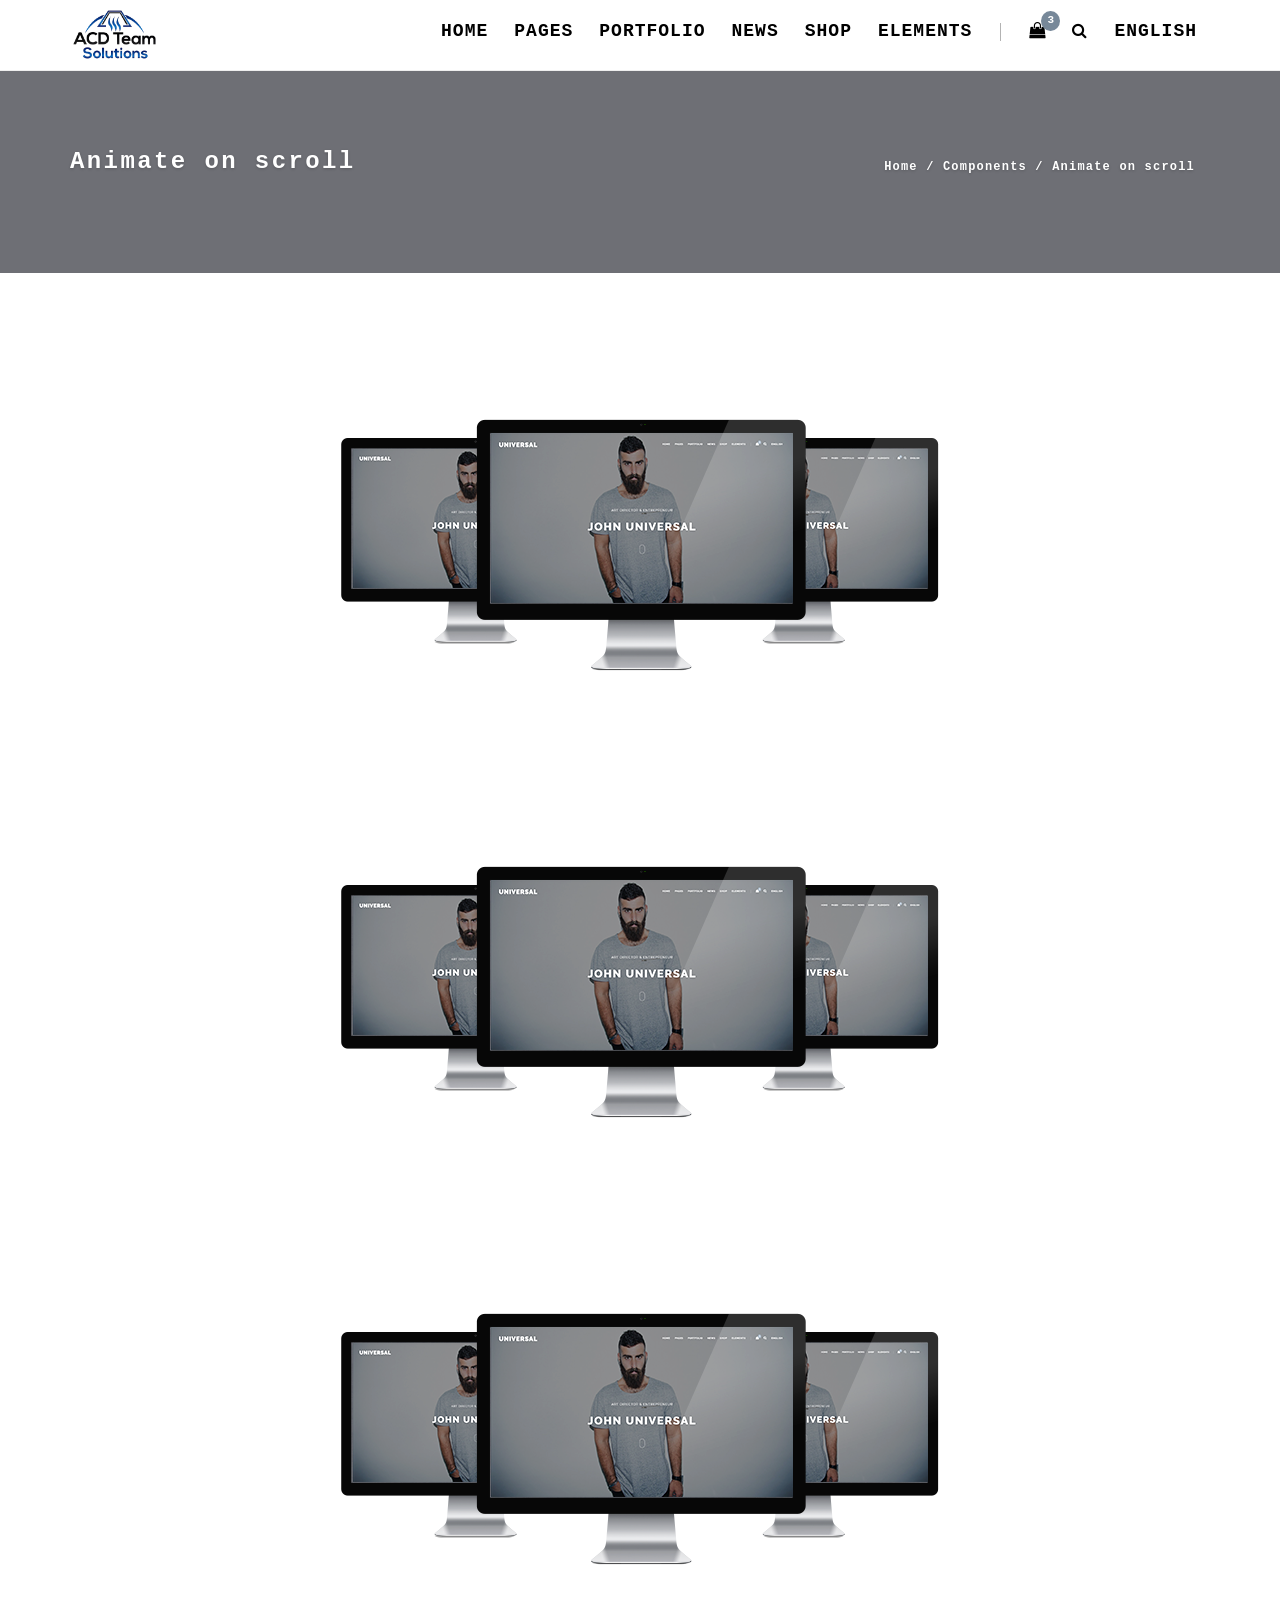
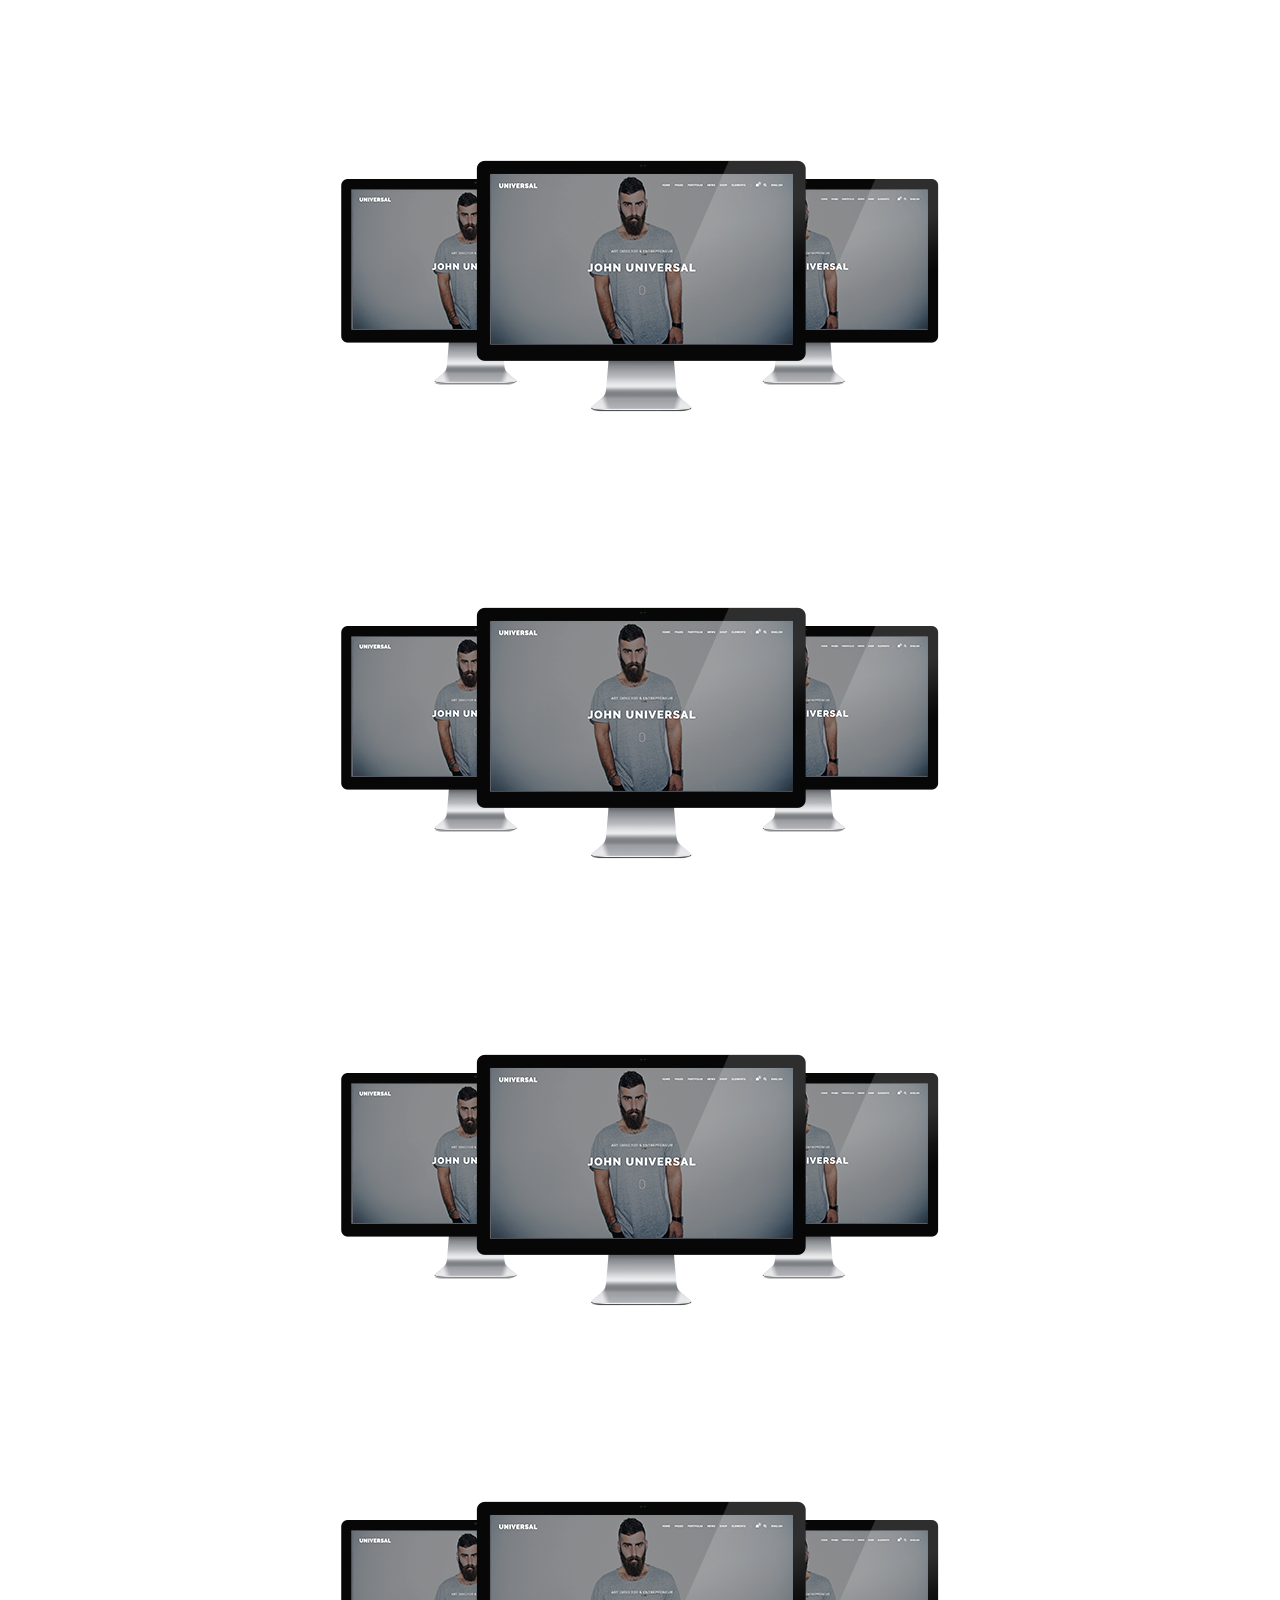
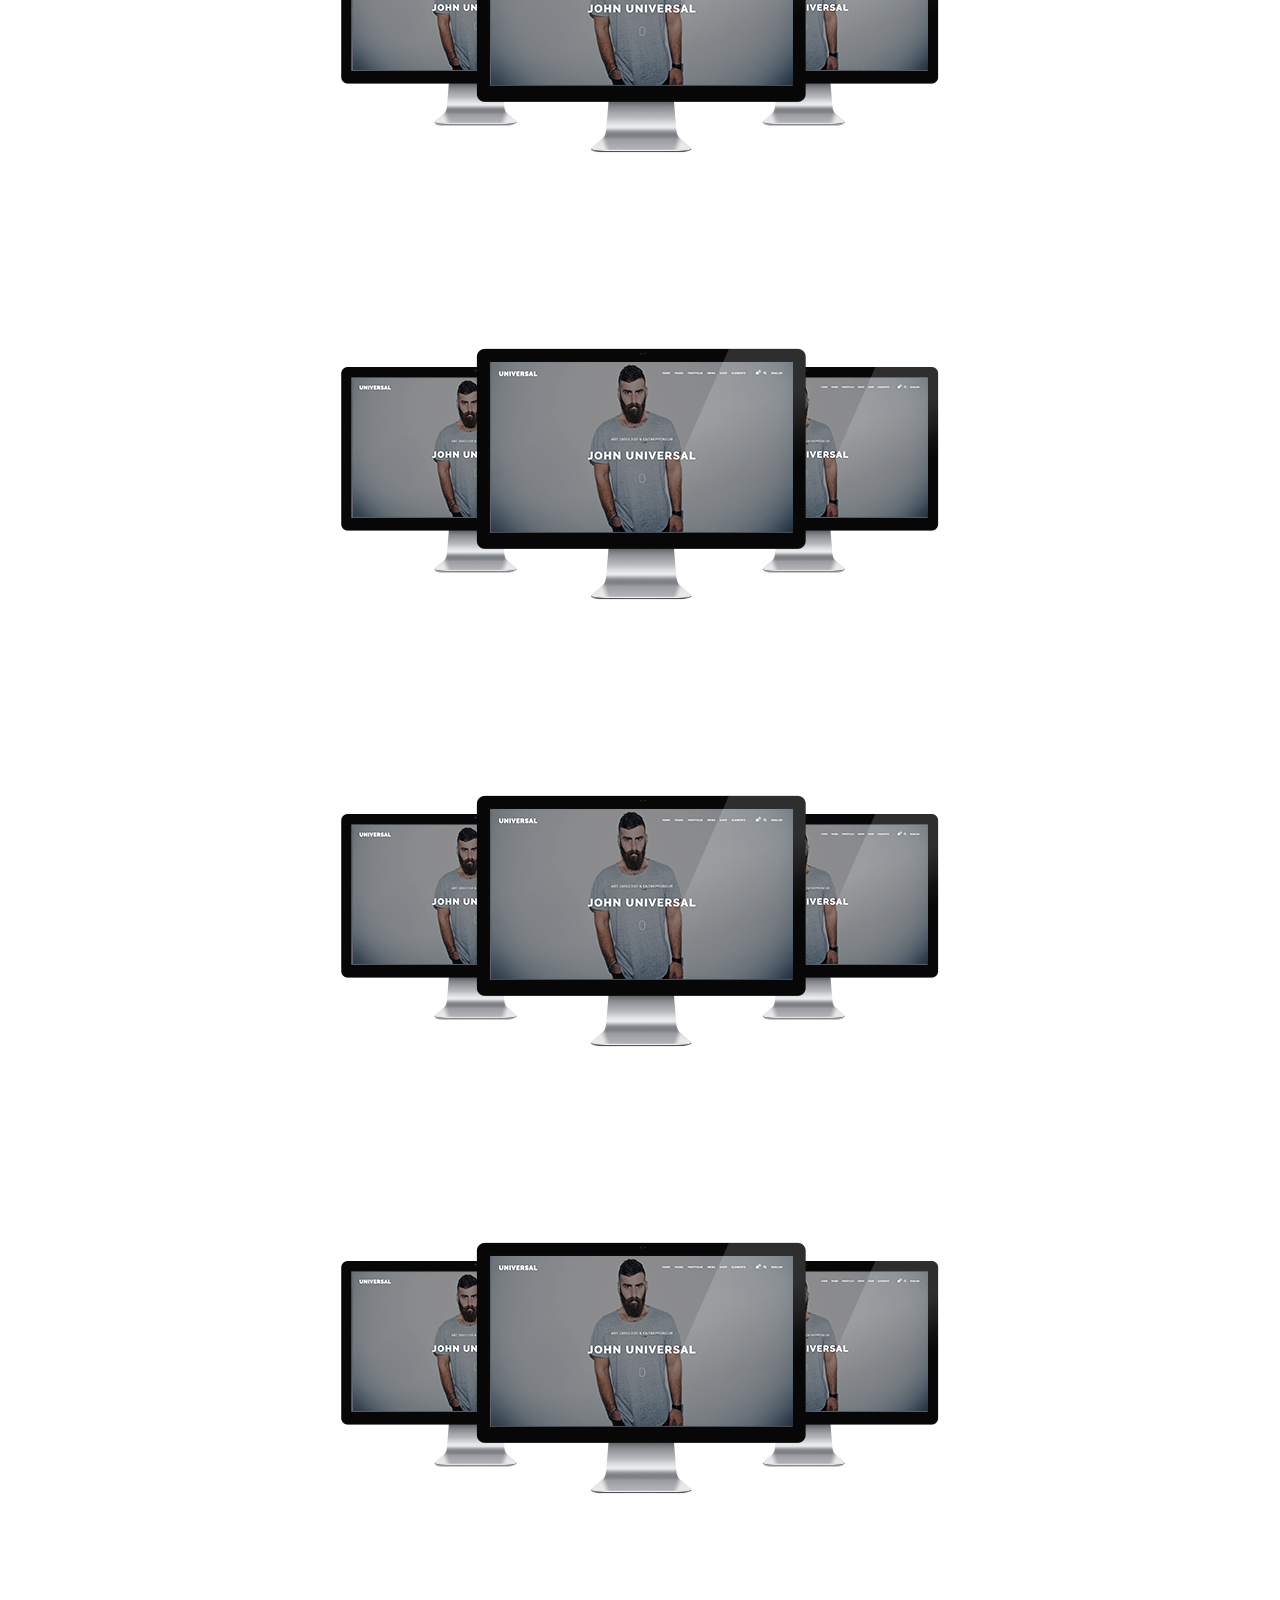
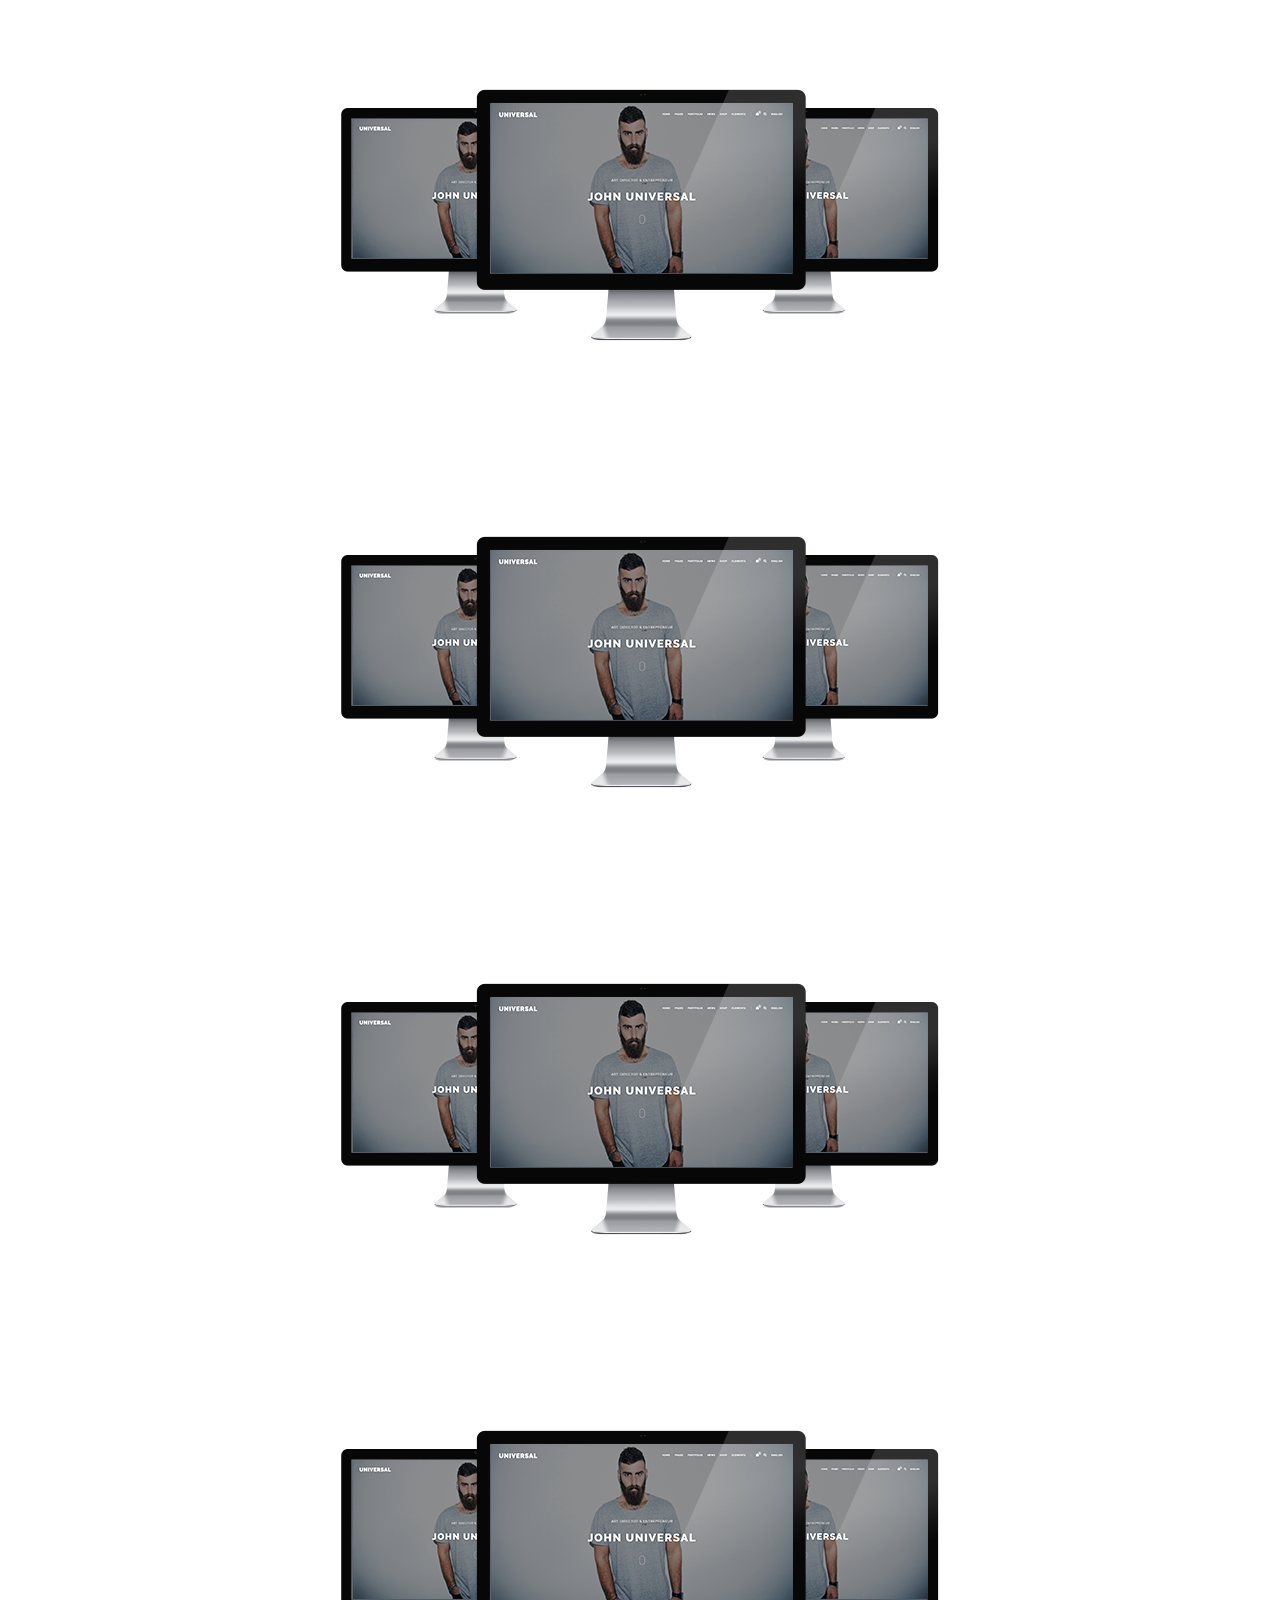
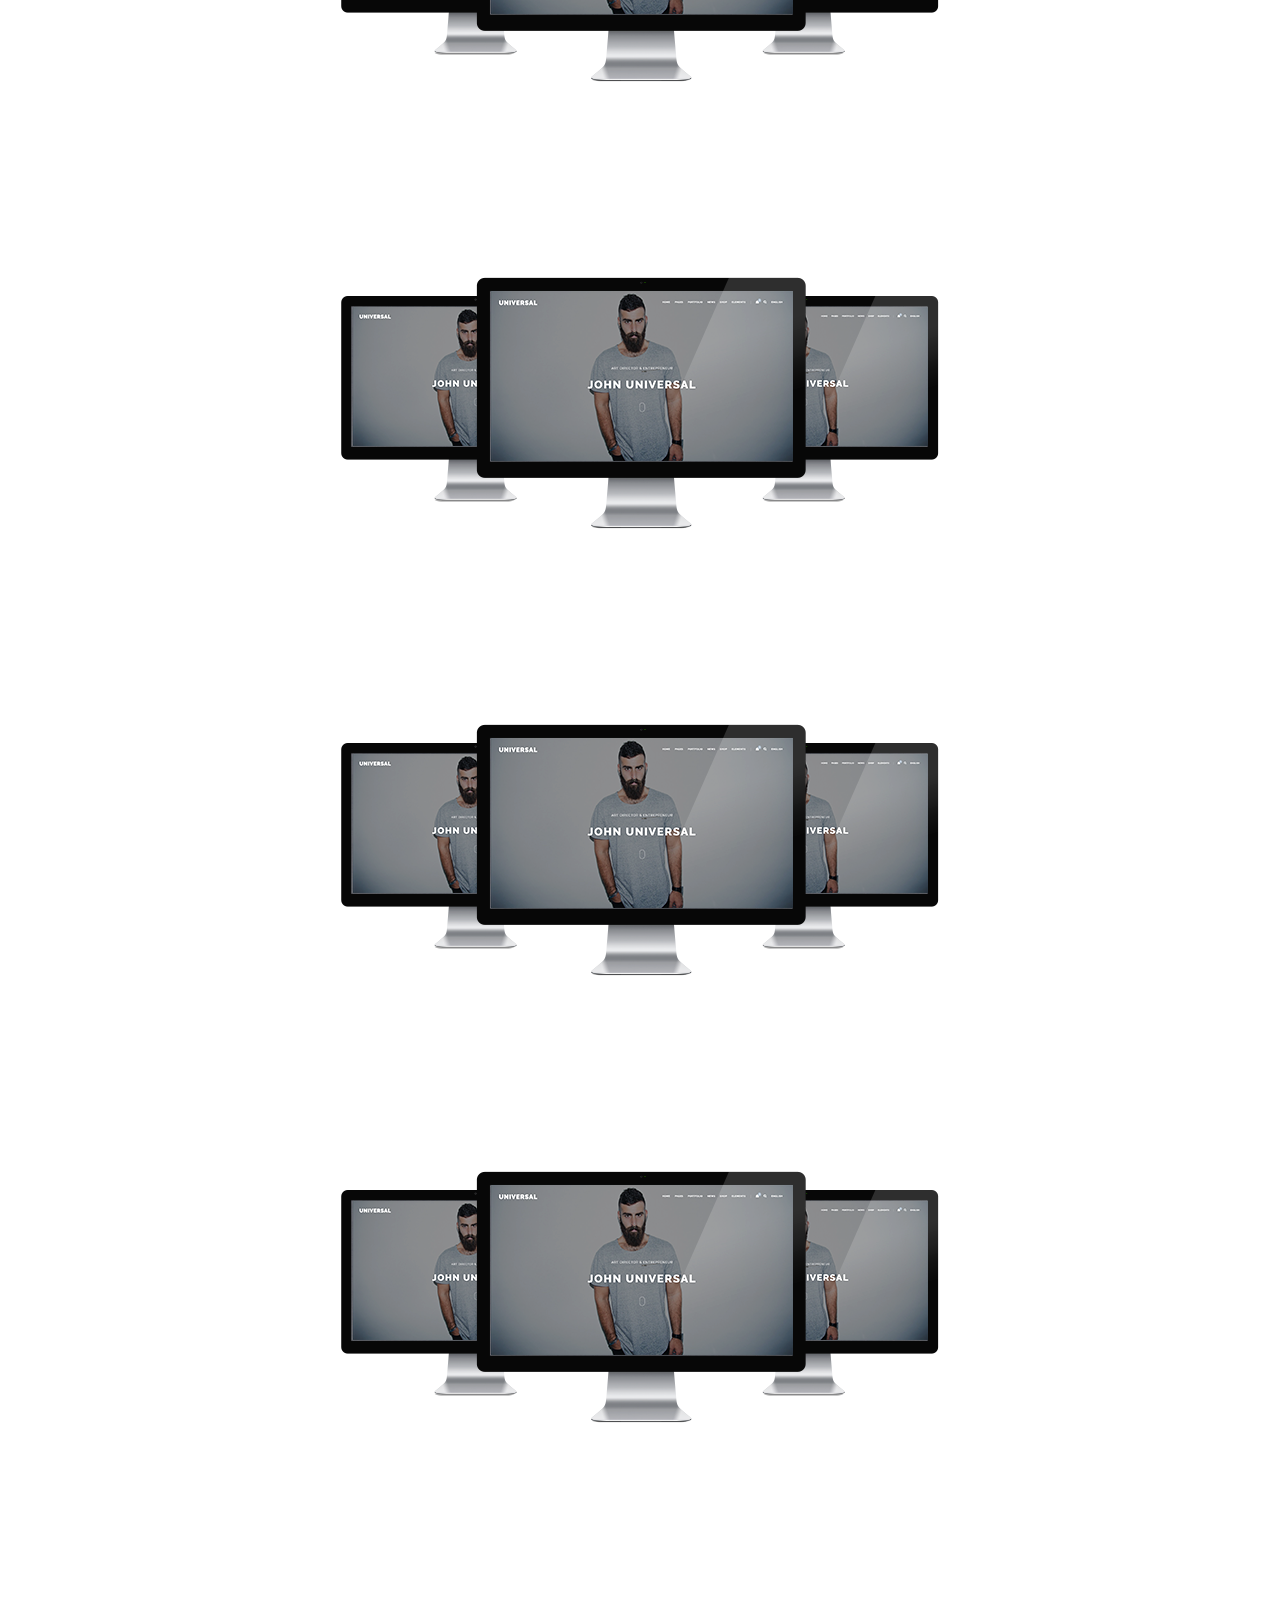
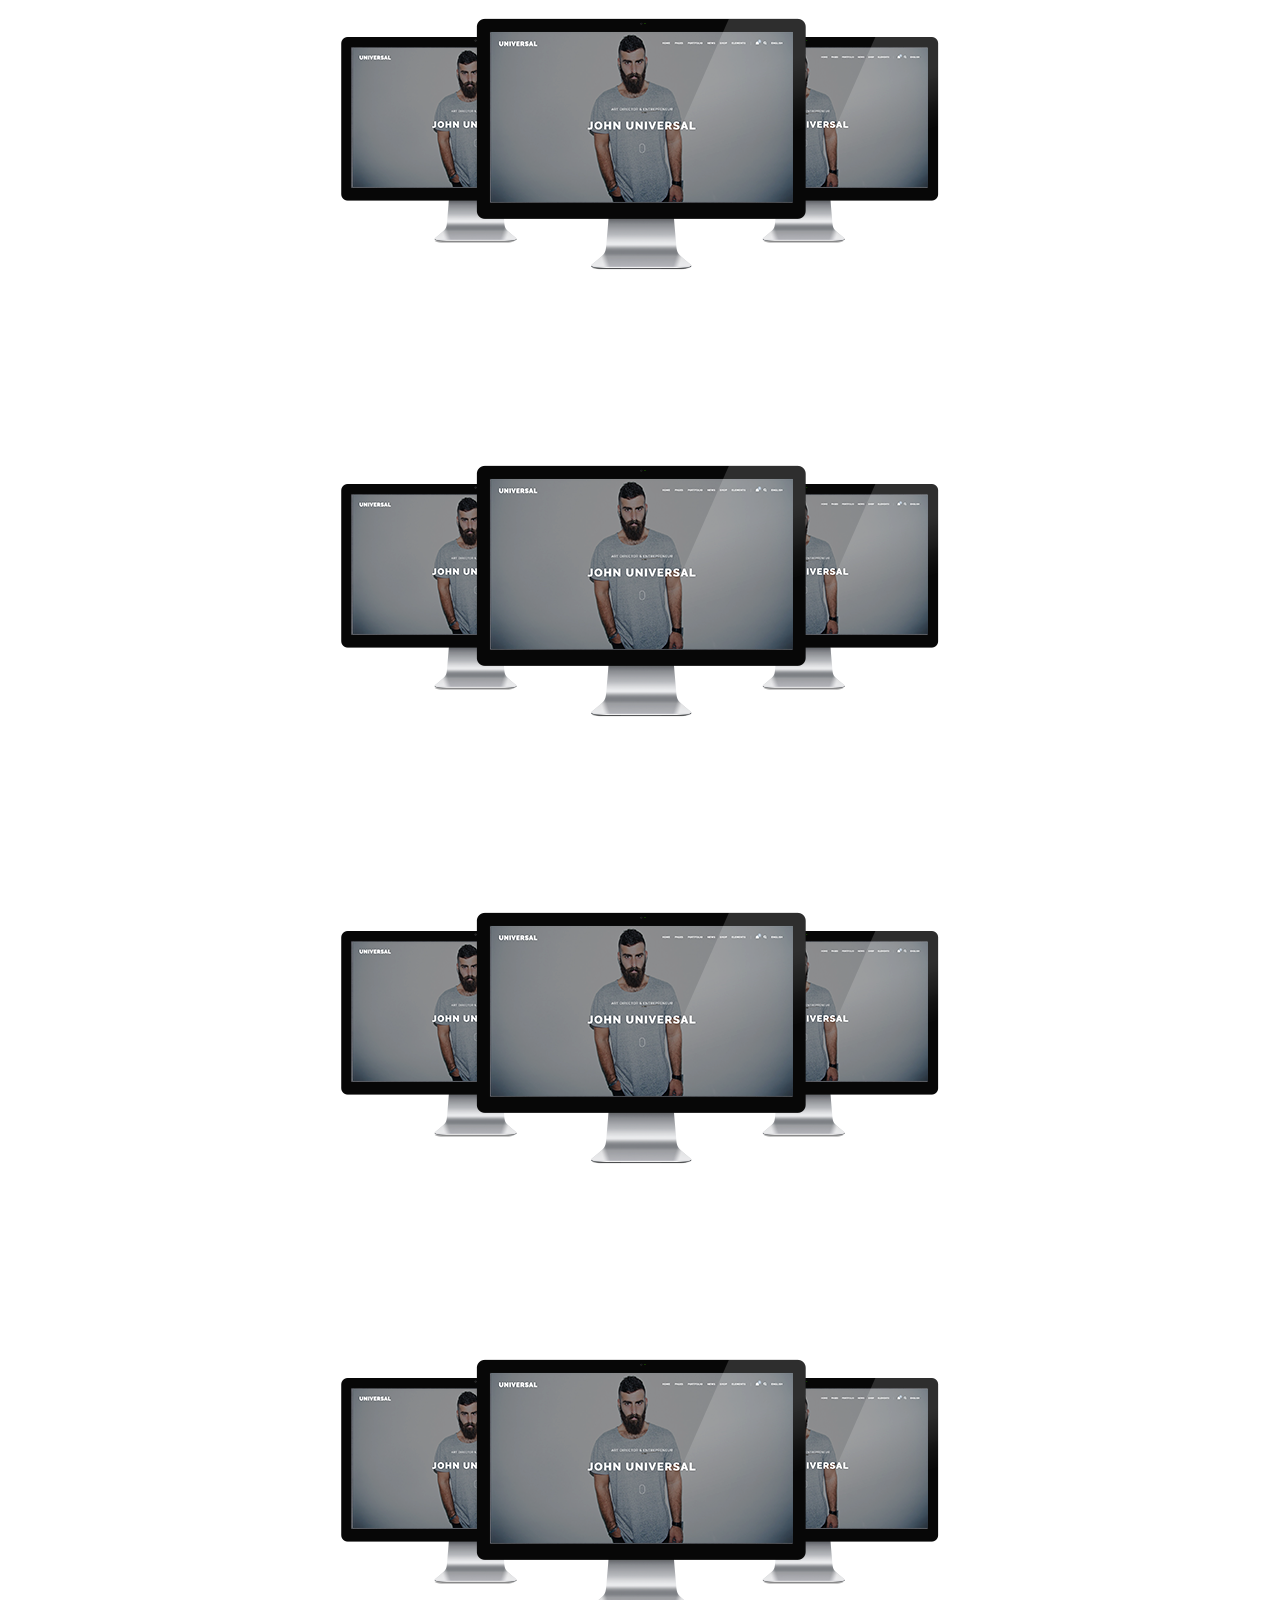
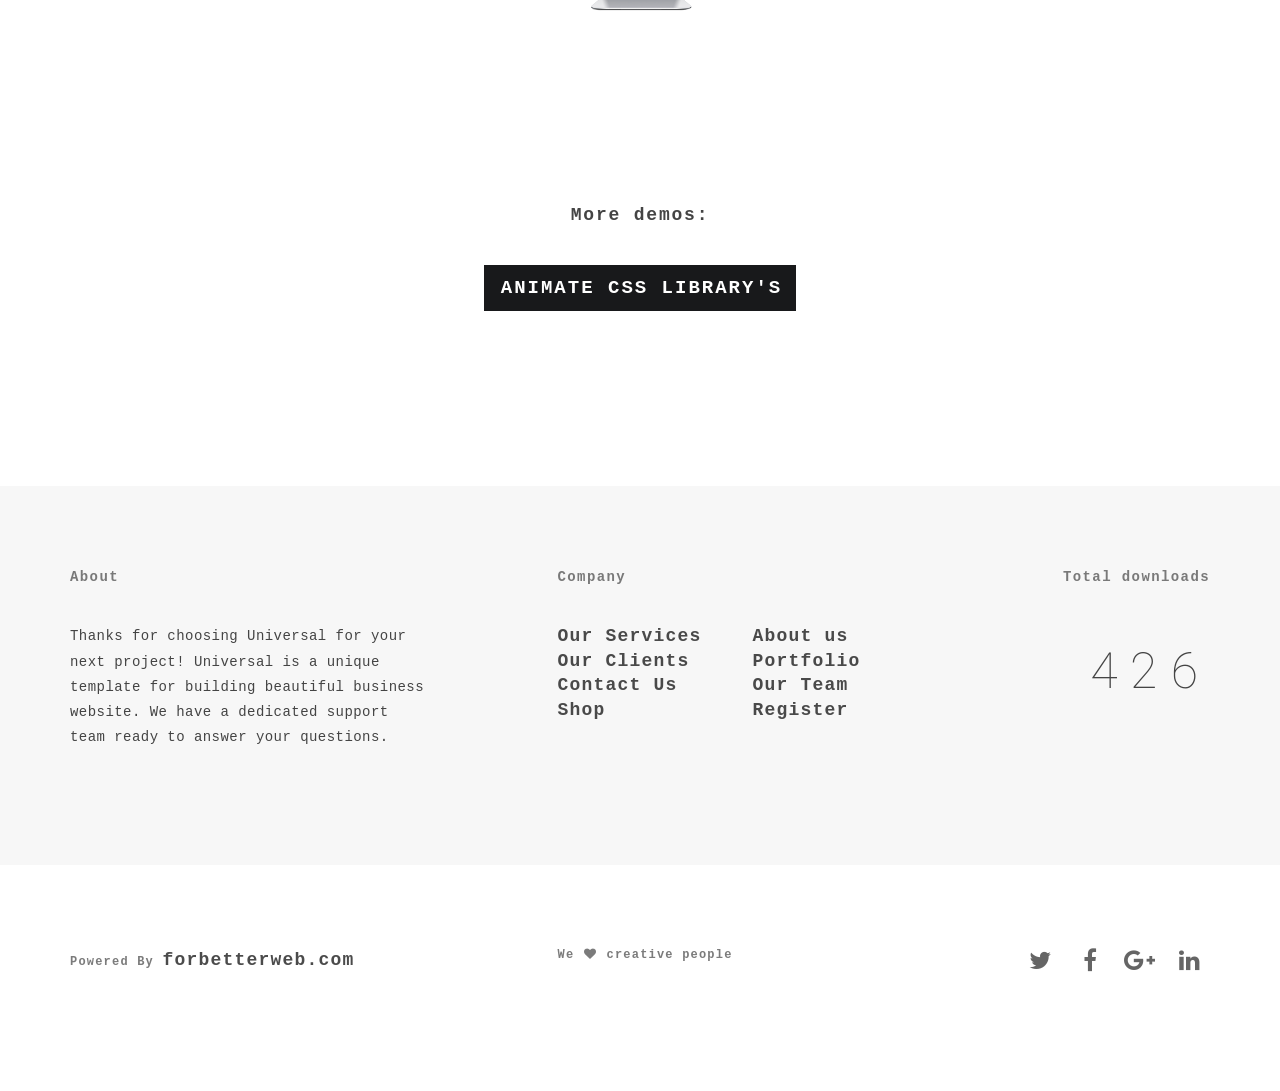
<file: animate-on-scroll.html>
<!DOCTYPE html>
<html lang="en">
  <head>
    <meta charset="utf-8">
    <meta http-equiv="X-UA-Compatible" content="IE=edge">
    <meta name="viewport" content="width=device-width, initial-scale=1">
    <link rel="shortcut icon" href="img/misc/favicon.png">
    <meta name="description" content="">
    <meta name="author" content="">
    <title>Universal - | Universal components
    </title>
    <!-- Bootstrap Core CSS-->
    <link href="css/bootstrap.min.css" rel="stylesheet">
    <!-- Custom CSS-->
    <link href="css/universal.css" rel="stylesheet">
  </head>
  <body id="page-top" data-spy="scroll" data-target=".navbar-fixed-top" class="top">
    <!-- Preloader-->
    <div id="preloader">
      <div id="status"></div>
    </div>
    <!-- Navigation-->
    <nav class="navbar navbar-custom navbar-fixed-top top-nav-collapse">
      <div class="container">
        <div class="navbar-header">
          <button type="button" data-toggle="collapse" data-target=".navbar-main-collapse" class="navbar-toggle"><span class="sr-only">Toggle navigation</span><span class="icon-bar"></span><span class="icon-bar"></span><span class="icon-bar"></span></button><a href="#page-top" class="navbar-brand page-scroll">
            <!-- Text or Image logo--><img src="img/logo.png" alt="Logo" class="logo"><img src="img/logodark.png" alt="Logo" class="logodark"></a>
        </div>
        <div class="collapse navbar-collapse navbar-main-collapse">
          <ul class="nav navbar-nav navbar-left">
            <li class="hidden"><a href="#page-top"></a></li>
            <li><a href="#">Home <span class="caret"></span></a>
              <ul class="dropdown-menu columns-3">
                <li><strong class="text-muted">Multi Page</strong></li>
                <li><a href="indexparallax.html">image parallax</a></li>
                <li><a href="indexslider.html">slider parallax</a></li>
                <li><a href="indexkenburns.html">ken burns slider</a></li>
                <li><a href="indexkenburns2.html">ken burns 2 slider</a></li>
                <li><a href="indexvideo.html">fullscreen video</a></li>
                <li><a href="indexvideo2.html">fullscreen video 2 <span class="label label-danger">new</span></a></li>
                <li><a href="indexdark.html">home dark <span class="label label-danger">new</span></a></li>
                <li><a href="indexparallaxhalf.html">half screen parallax</a></li>
                <li><a href="indexsmallheader.html">small header</a></li>
                <li><a href="indexsolidcolor.html">solid color</a></li>
                <li><a href="indexsolidcolor2.html">solid color 2</a></li>
                <li><a href="indexsolidcolor3.html">solid color 3</a></li>
                <li><strong class="text-muted">One Page</strong></li>
                <li><a href="indexparallax-one.html">image parallax</a></li>
                <li><a href="indexslider-one.html">slider parallax</a></li>
                <li><a href="indexkenburns-one.html">ken burns slider</a></li>
                <li><a href="indexkenburns2-one.html">ken burns 2 slider</a></li>
                <li><a href="indexvideo-one.html">fullscreen video</a></li>
                <li><a href="indexvideo2-one.html">fullscreen video 2</a></li>
                <li><a href="indexdark-one.html">home dark</a></li>
                <li><a href="indexparallaxhalf-one.html">half screen parallax</a></li>
                <li><a href="indexsmallheader-one.html">small header</a></li>
                <li><a href="indexsolidcolor-one.html">solid color</a></li>
                <li><a href="indexsolidcolor2-one.html">solid color 2</a></li>
                <li><a href="indexsolidcolor3-one.html">solid color 3</a></li>
                <li><strong class="text-muted">Special demos</strong></li>
                <li><a href="indexportfolio.html">Agency / Portfolio Home</a></li>
                <li><a href="indexportfolio2.html">Photographer Portfolio</a></li>
                <li><a href="indexpersonal.html">Personal / Freelancer</a></li>
                <li><a href="indexpersonal2.html">Personal/ Freelancer 2 <span class="label label-danger">new</span></a></li>
                <li><a href="landing.html">landing page</a></li>
                <li><a href="landing2.html">landing page 2</a></li>
                <li><a href="landingdark.html">landing page dark <span class="label label-danger">new</span></a></li>
                <li><a href="comingsoon.html">coming soon landing</a></li>
                <li><a href="comingsoon2.html">coming soon canvas</a></li>
                <li><a href="comingsoon3.html">coming soon canvas 2</a></li>
                <li><a href="comingsoon4.html">simple coming soon</a></li>
                <li><a href="index.html" class="btn-nav"><span class="btn btn-dark-border btn-sm">More Demos</span></a></li>
              </ul>
            </li>
            <li><a href="#">Pages <span class="caret"></span></a>
              <ul class="dropdown-menu">
                <li><a href="about.html">about us 1</a></li>
                <li><a href="about2.html">about us 2</a></li>
                <li><a href="contact.html">contact us 1</a></li>
                <li><a href="contact2.html">contact us 2 <span class="label label-danger">new</span></a></li>
                <li><a href="clients.html">clients</a></li>
                <li><a href="team.html">team</a></li>
                <li><a href="services.html">services</a></li>
                <li><a href="register.html">Register</a></li>
                <li><a href="login.html">Login</a></li>
                <li><a href="register-login.html">Register/Login</a></li>
                <li><a href="faq.html">faq</a></li>
                <li><a href="404.html">error 404</a></li>
                <li><a href="blank.html">blank page</a></li>
              </ul>
            </li>
            <li><a href="#">Portfolio <span class="caret"></span></a>
              <ul class="dropdown-menu">
                <li><a href="#">Masonry <span class="angle-right"></span><span class="caret"></span></a>
                  <ul class="dropdown-menu">
                    <li><a href="portfolio-masonry-2.html">2 columns</a></li>
                    <li><a href="portfolio-masonry-3.html">3 columns</a></li>
                    <li><a href="portfolio-masonry-4.html">4 columns</a></li>
                  </ul>
                </li>
                <li><a href="#">Wide <span class="angle-right"></span><span class="caret"></span></a>
                  <ul class="dropdown-menu">
                    <li><a href="portfolio-wide-2.html">2 columns</a></li>
                    <li><a href="portfolio-wide-3.html">3 columns</a></li>
                    <li><a href="portfolio-wide-4.html">4 columns</a></li>
                  </ul>
                </li>
                <li><a href="#">Boxed <span class="angle-right"></span><span class="caret"></span></a>
                  <ul class="dropdown-menu">
                    <li><a href="portfolio-boxed-2.html">2 columns</a></li>
                    <li><a href="portfolio-boxed-3.html">3 columns</a></li>
                    <li><a href="portfolio-boxed-4.html">4 columns</a></li>
                  </ul>
                </li>
                <li><a href="portfolio-single.html">Single project</a></li>
              </ul>
            </li>
            <li><a href="#">News <span class="caret"></span></a>
              <ul class="dropdown-menu">
                <li><a href="news2.html">2 columns</a></li>
                <li><a href="news2-sidebar.html">2 columns sidebar</a></li>
                <li><a href="news3.html">3 columns</a></li>
                <li><a href="news4.html">4 columns</a></li>
                <li><a href="news-single.html">single fullwidth</a></li>
                <li><a href="news-single-sidebar.html">single sidebar</a></li>
              </ul>
            </li>
            <li><a href="#">Shop <span class="caret"></span></a>
              <ul class="dropdown-menu">
                <li><a href="shop.html">Shop</a></li>
                <li><a href="shop2.html">Shop sidebar</a></li>
                <li><a href="shop3.html">Shop  sidebar  wide</a></li>
                <li><a href="shop-single.html">Single product</a></li>
                <li><a href="shop-cart.html">Shopping cart</a></li>
              </ul>
            </li>
            <li><a href="#">Elements <span class="caret"></span></a>
              <ul class="dropdown-menu">
                <li><a href="headers.html"><i class="fa fa-server fa-lg fa-fw"></i> Headers & Page titles</a></li>
                <li><a href="buttons.html"><i class="fa fa-hand-pointer-o fa-lg fa-fw"></i> Buttons</a></li>
                <li><a href="carousels.html"><i class="fa fa-clone fa-lg fa-fw"></i> Carousels</a></li>
                <li><a href="columns.html"><i class="fa fa-th-list fa-lg fa-fw"></i> Columns <span class="label label-primary">update</span></a></li>
                <li><a href="pricing.html"><i class="fa fa-credit-card fa-lg fa-fw"></i> Pricing tables</a></li>
                <li><a href="countdown.html"><i class="fa fa-clock-o fa-lg fa-fw"></i> Countdown Timer</a></li>
                <li><a href="bars-charts.html"><i class="fa fa-pie-chart fa-lg fa-fw"></i> Bars and Charts</a></li>
                <li><a href="animate-on-scroll.html"><i class="fa fa-chevron-down fa-fw"></i> Animate On Scroll</a></li>
                <li><a href="typography.html"><i class="fa fa-text-width fa-lg fa-fw"></i> Typography</a></li>
                <li><a href="accordions.html"><i class="fa fa-plus-square-o fa-lg fa-fw"></i> Accordions</a></li>
                <li><a href="video-sound.html"><i class="fa fa-video-camera fa-lg fa-fw"></i> Video / Sound</a></li>
                <li><a href="tabs.html"><i class="fa fa-columns fa-lg fa-fw"></i> Tabs</a></li>
              </ul>
            </li>
            <li class="menu-divider visible-lg">&nbsp;</li>
            <li class="dropdown"><a href="#" class="dropdown-toggle"><i class="fa fa-shopping-bag fa-lg"></i><span class="badge">3</span><span class="caret"></span></a>
              <ul class="dropdown-menu">
                <li class="shop-nav">
                  <div class="shop-cart"><a href="shop-cart.html"><img src="img/shop/1.jpg" alt=" ">
                      <div class="btn-dark-border btn btn-xs">$128.99</div><i class="fa fa-times float-right"></i><br>Jacket with contrasting hood</a></div>
                </li>
                <li class="shop-nav">
                  <div class="shop-cart"><a href="shop-cart.html"><img src="img/shop/2.jpg" alt=" ">
                      <div class="btn-dark-border btn btn-xs">$186.99</div><i class="fa fa-times float-right"></i><br>Jacket with a seam on the lapel</a></div>
                </li>
                <li class="shop-nav">
                  <div class="shop-cart"><a href="shop-cart.html"><img src="img/shop/3.jpg" alt=" ">
                      <div class="btn-dark-border btn btn-xs">$98.99</div><i class="fa fa-times float-right"></i><br>Faux leather jacket</a></div><span class="text-left">Subtotal:</span><span class="float-right"><b>$386.99</b></span>
                </li>
                <li><a href="shop-cart.html"><span class="btn btn-dark-border btn-sm">Checkout</span></a></li>
              </ul>
            </li>
            <li class="dropdown"><a href="#" class="dropdown-toggle"><i class="fa fa-search fa-lg"></i><span class="caret"></span></a>
              <ul class="dropdown-menu">
                <li>
                  <form method="post" class="search-form">
                    <button type="submit" title="Search" class="search-button"><i class="fa fa-search fa-lg"></i></button>
                    <input type="text" placeholder="SEARCH" class="form-control search-field">
                  </form>
                </li>
              </ul>
            </li>
            <li class="dropdown"><a href="#" class="dropdown-toggle">English<span class="caret"></span></a>
              <ul class="dropdown-menu">
                <li><a href="#">English</a></li>
                <li><a href="#">Español</a></li>
                <li><a href="#">Deutsch</a></li>
                <li><a href="#">Français</a></li>
                <li><a href="#">Русский</a></li>
                <li><a href="#">日本語</a></li>
                <li><a href="#">中文(简体)</a></li>
              </ul>
            </li>
          </ul>
        </div>
      </div>
    </nav>
    <div class="small-header bg-img4">
      <div class="container">
        <div class="row">
          <div class="col-md-6">
            <h3>Animate on scroll</h3>
          </div>
          <div class="col-md-6 text-right">
            <h6 class="breadcrumb"><a href="index.html">Home</a> / <a href="/">Components</a> / Animate on scroll
            </h6>
          </div>
        </div>
      </div>
    </div>
    <div id="animate" class="section text-center"><img data-wow-delay=".6s" src="img/misc/1.png" alt="" class="img-responsive center-block wow bounceInDown"><img data-wow-delay=".6s" src="img/misc/1.png" alt="" class="img-responsive center-block wow bounceInLeft"><img data-wow-delay=".6s" src="img/misc/1.png" alt="" class="img-responsive center-block wow bounceInRight"><img data-wow-delay=".6s" src="img/misc/1.png" alt="" class="img-responsive center-block wow bounceInUp"><img data-wow-delay=".6s" src="img/misc/1.png" alt="" class="img-responsive center-block wow rotateInDownLeft"><img data-wow-delay=".6s" src="img/misc/1.png" alt="" class="img-responsive center-block wow rotateInDownRight"><img data-wow-delay=".6s" src="img/misc/1.png" alt="" class="img-responsive center-block wow rotateInUpLeft"><img data-wow-delay=".6s" src="img/misc/1.png" alt="" class="img-responsive center-block wow rotateInUpRight"><img data-wow-delay=".6s" src="img/misc/1.png" alt="" class="img-responsive center-block wow flipInX"><img data-wow-delay=".6s" src="img/misc/1.png" alt="" class="img-responsive center-block wow flip"><img data-wow-delay=".6s" src="img/misc/1.png" alt="" class="img-responsive center-block wow wobble"><img data-wow-delay=".6s" src="img/misc/1.png" alt="" class="img-responsive center-block wow swing"><img data-wow-delay=".6s" src="img/misc/1.png" alt="" class="img-responsive center-block wow slideInDown"><img data-wow-delay=".6s" src="img/misc/1.png" alt="" class="img-responsive center-block wow slideInLeft"><img data-wow-delay=".6s" src="img/misc/1.png" alt="" class="img-responsive center-block wow slideInRight"><img data-wow-delay=".6s" src="img/misc/1.png" alt="" class="img-responsive center-block wow slideInUp"><img data-wow-delay=".6s" src="img/misc/1.png" alt="" class="img-responsive center-block wow swing"><img data-wow-delay=".6s" src="img/misc/1.png" alt="" class="img-responsive center-block wow tada"><img data-wow-delay=".6s" src="img/misc/1.png" alt="" class="img-responsive center-block wow rollIn"><img data-wow-delay=".6s" src="img/misc/1.png" alt="" class="img-responsive center-block wow rubberBand"><img data-wow-delay=".6s" src="img/misc/1.png" alt="" class="img-responsive center-block wow shake">
      <h4>More demos:</h4>
      <p><a href="https://daneden.github.io/animate.css/" target="_blank" class="btn btn-dark page-scroll">Animate CSS library's</a></p>
    </div>
    <!-- Footer Section-->
    <section class="section-small footer bg-gray">
      <div class="container">
        <div class="row">
          <div class="col-sm-4">
            <h5>About</h5>
            <p>Thanks for choosing Universal for your next project! Universal is a unique template for building  beautiful business website. We have a dedicated support team ready to answer your questions.</p>
          </div>
          <div class="col-sm-2 col-sm-offset-1 footer-menu">
            <h5>Company</h5>
            <h6 class="no-pad"><a href="services.html">Our Services</a></h6>
            <h6 class="no-pad"><a href="clients.html">Our Clients</a></h6>
            <h6 class="no-pad"><a href="contact.html">Contact Us</a></h6>
            <h6 class="no-pad"><a href="shop.html">Shop</a></h6>
          </div>
          <div class="col-sm-2 footer-menu">
            <h5>&nbsp;</h5>
            <h6 class="no-pad"><a href="about.html">About us</a></h6>
            <h6 class="no-pad"><a href="portfolio-masonry-4.html">Portfolio</a></h6>
            <h6 class="no-pad"><a href="team.html">Our Team</a></h6>
            <h6 class="no-pad"><a href="register.html">Register</a></h6>
          </div>
          <div class="col-sm-3 text-right">
            <h5>Total downloads</h5><span data-min="0" data-max="2785" data-delay="5" data-increment="3" class="numscroller">0</span>
          </div>
        </div>
      </div>
    </section>
    <section class="section-small footer">
      <div class="container">
        <div class="row">
          <div class="col-sm-4">
            <h6>Powered By <a href="http://ForBetterWeb.com"> forbetterweb.com</a>
            </h6>
          </div>
          <div class="col-sm-3 col-sm-offset-1">
            <h6>We <i class="fa fa-heart fa-fw"></i> creative people
            </h6>
          </div>
          <div class="col-sm-3 col-sm-offset-1 text-right">
            <ul class="list-inline">
              <li><a href="/"><i class="fa fa-twitter fa-fw fa-lg"></i></a></li>
              <li><a href="/"><i class="fa fa-facebook fa-fw fa-lg"></i></a></li>
              <li><a href="/"><i class="fa fa-google-plus fa-fw fa-lg"></i></a></li>
              <li><a href="/"><i class="fa fa-linkedin fa-fw fa-lg"></i></a></li>
            </ul>
          </div>
        </div>
      </div>
    </section>
    <!-- jQuery-->
    <script src="js/jquery-1.12.4.min.js"></script>
    <!-- Bootstrap Core JavaScript-->
    <script src="js/bootstrap.min.js"></script>
    <!-- Plugin JavaScript-->
    <script src="js/jquery.easing.min.js"></script>
    <script src="js/jquery.countdown.min.js"></script>
    <script src="js/device.min.js"></script>
    <script src="js/form.min.js"></script>
    <script src="js/jquery.placeholder.min.js"></script>
    <script src="js/jquery.shuffle.min.js"></script>
    <script src="js/jquery.parallax.min.js"></script>
    <script src="js/jquery.circle-progress.min.js"></script>
    <script src="js/jquery.swipebox.min.js"></script>
    <script src="js/smoothscroll.min.js"></script>
    <script src="js/wow.min.js"></script>
    <script src="js/jquery.smartmenus.js"></script>
    <!-- Custom Theme JavaScript-->
    <script src="js/universal.js"></script>
<!--[if lt IE 9]>
    <script src="https://oss.maxcdn.com/libs/html5shiv/3.7.0/html5shiv.js"></script>
    <script src="https://oss.maxcdn.com/libs/respond.js/1.4.2/respond.min.js"></script>
    <![endif]-->
  </body>
</html>
</file>
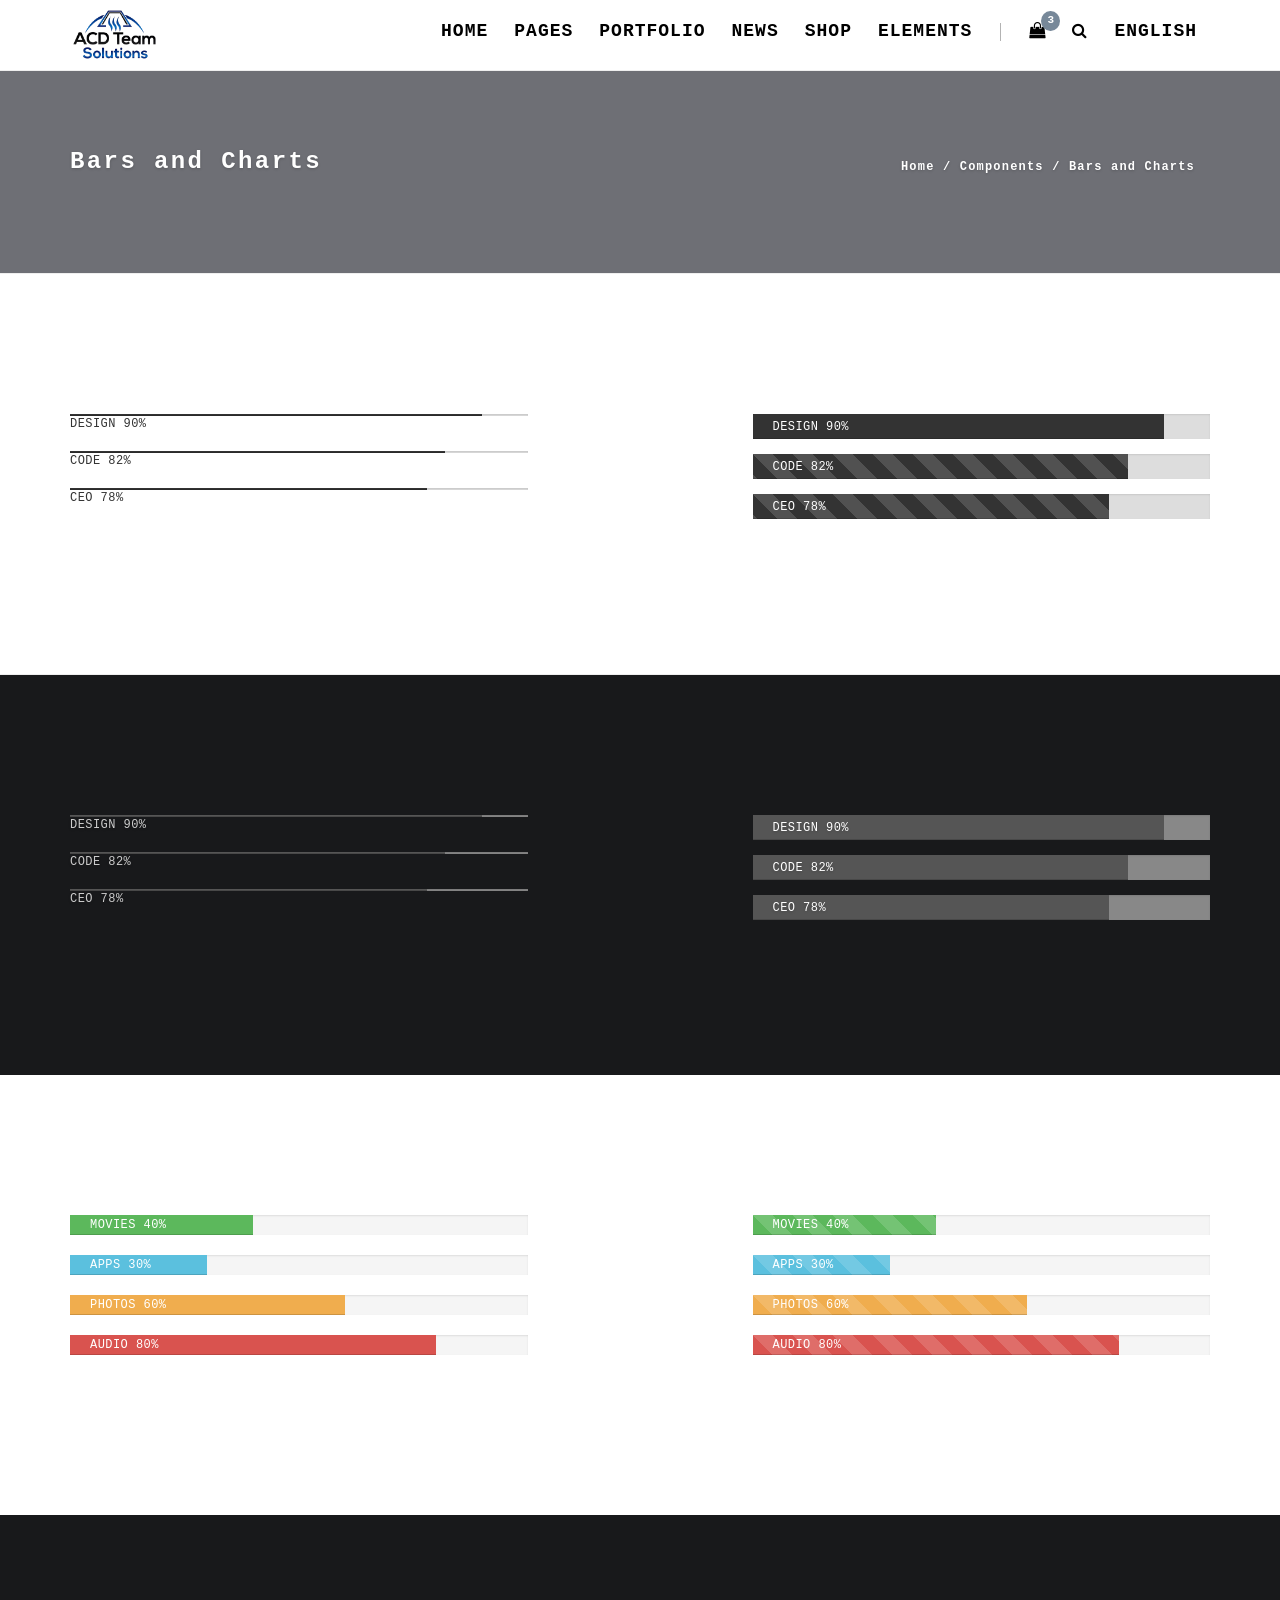
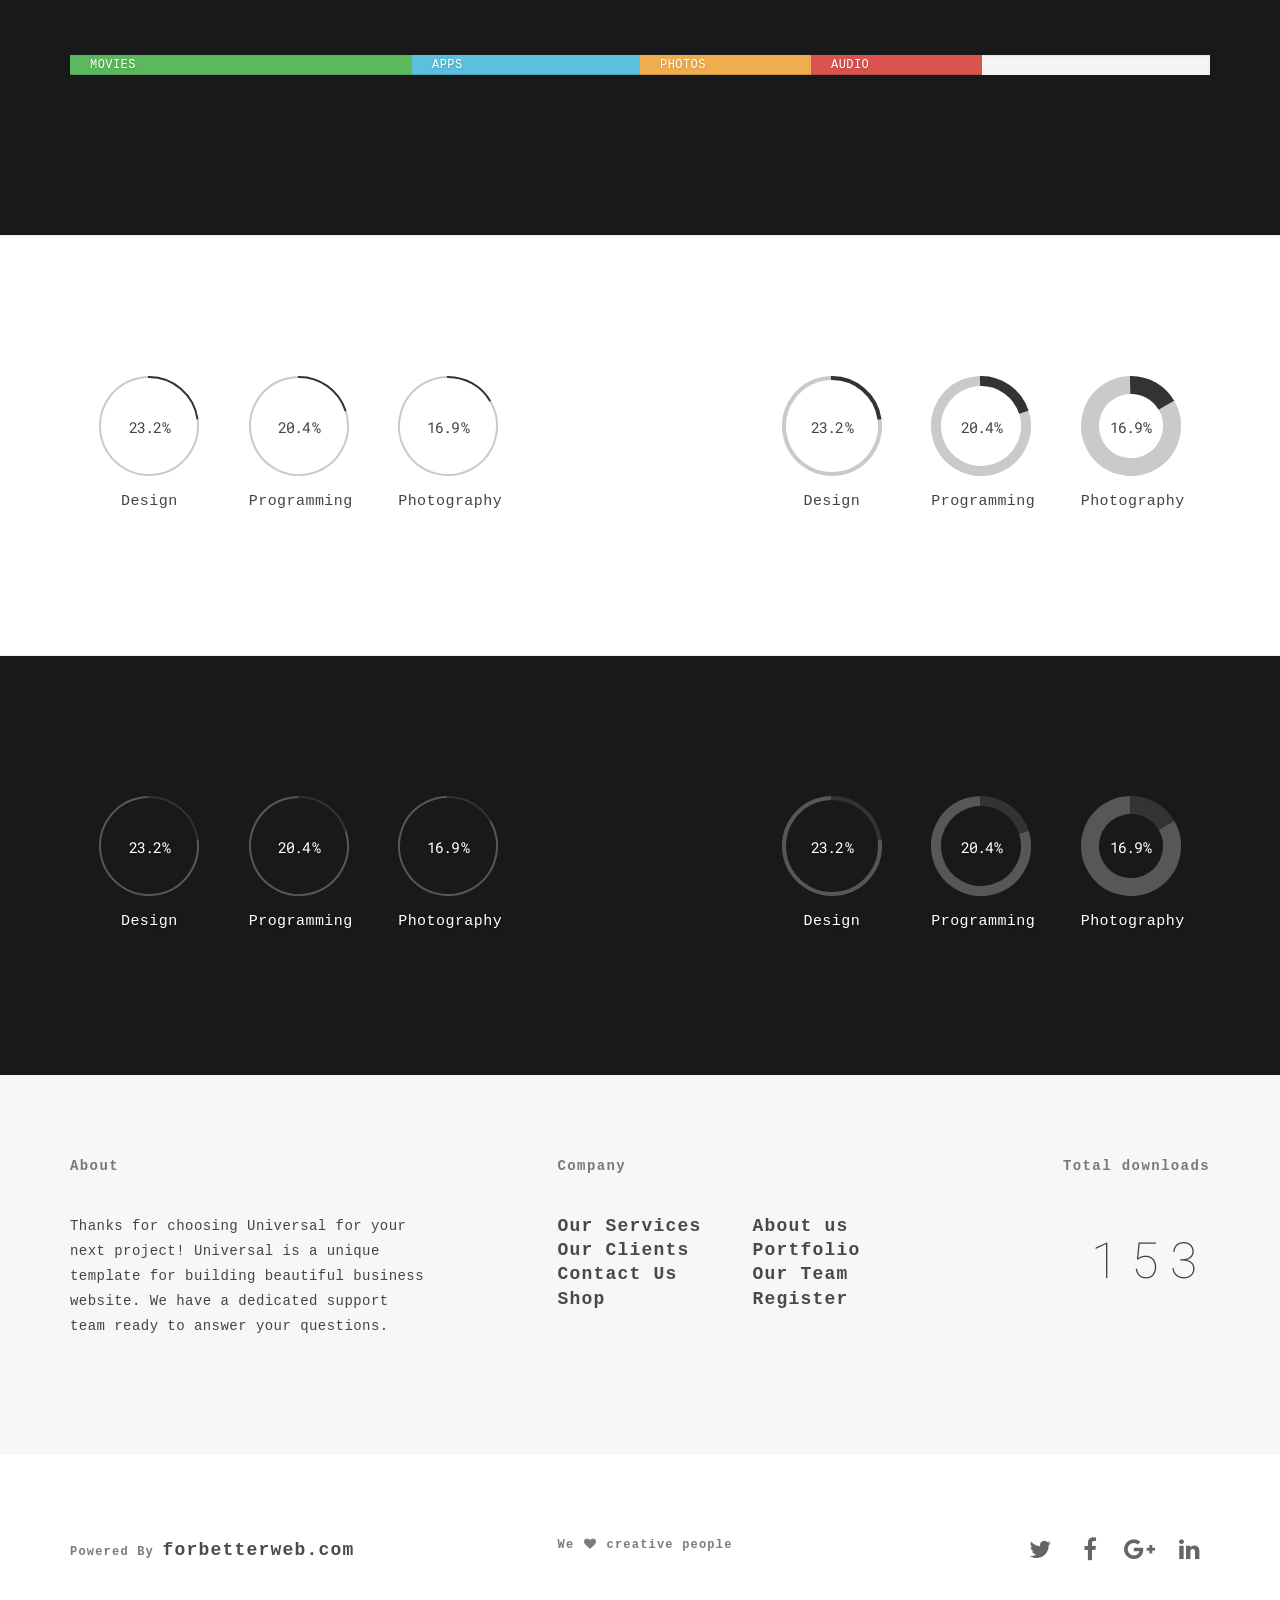
<file: bars-charts.html>
<!DOCTYPE html>
<html lang="en">
  <head>
    <meta charset="utf-8">
    <meta http-equiv="X-UA-Compatible" content="IE=edge">
    <meta name="viewport" content="width=device-width, initial-scale=1">
    <link rel="shortcut icon" href="img/misc/favicon.png">
    <meta name="description" content="">
    <meta name="author" content="">
    <title>Universal - | Universal components
    </title>
    <!-- Bootstrap Core CSS-->
    <link href="css/bootstrap.min.css" rel="stylesheet">
    <!-- Custom CSS-->
    <link href="css/universal.css" rel="stylesheet">
  </head>
  <body id="page-top" data-spy="scroll" data-target=".navbar-fixed-top" class="top">
    <!-- Preloader-->
    <div id="preloader">
      <div id="status"></div>
    </div>
    <!-- Navigation-->
    <nav class="navbar navbar-custom navbar-fixed-top top-nav-collapse">
      <div class="container">
        <div class="navbar-header">
          <button type="button" data-toggle="collapse" data-target=".navbar-main-collapse" class="navbar-toggle"><span class="sr-only">Toggle navigation</span><span class="icon-bar"></span><span class="icon-bar"></span><span class="icon-bar"></span></button><a href="#page-top" class="navbar-brand page-scroll">
            <!-- Text or Image logo--><img src="img/logo.png" alt="Logo" class="logo"><img src="img/logodark.png" alt="Logo" class="logodark"></a>
        </div>
        <div class="collapse navbar-collapse navbar-main-collapse">
          <ul class="nav navbar-nav navbar-left">
            <li class="hidden"><a href="#page-top"></a></li>
            <li><a href="#">Home <span class="caret"></span></a>
              <ul class="dropdown-menu columns-3">
                <li><strong class="text-muted">Multi Page</strong></li>
                <li><a href="indexparallax.html">image parallax</a></li>
                <li><a href="indexslider.html">slider parallax</a></li>
                <li><a href="indexkenburns.html">ken burns slider</a></li>
                <li><a href="indexkenburns2.html">ken burns 2 slider</a></li>
                <li><a href="indexvideo.html">fullscreen video</a></li>
                <li><a href="indexvideo2.html">fullscreen video 2 <span class="label label-danger">new</span></a></li>
                <li><a href="indexdark.html">home dark <span class="label label-danger">new</span></a></li>
                <li><a href="indexparallaxhalf.html">half screen parallax</a></li>
                <li><a href="indexsmallheader.html">small header</a></li>
                <li><a href="indexsolidcolor.html">solid color</a></li>
                <li><a href="indexsolidcolor2.html">solid color 2</a></li>
                <li><a href="indexsolidcolor3.html">solid color 3</a></li>
                <li><strong class="text-muted">One Page</strong></li>
                <li><a href="indexparallax-one.html">image parallax</a></li>
                <li><a href="indexslider-one.html">slider parallax</a></li>
                <li><a href="indexkenburns-one.html">ken burns slider</a></li>
                <li><a href="indexkenburns2-one.html">ken burns 2 slider</a></li>
                <li><a href="indexvideo-one.html">fullscreen video</a></li>
                <li><a href="indexvideo2-one.html">fullscreen video 2</a></li>
                <li><a href="indexdark-one.html">home dark</a></li>
                <li><a href="indexparallaxhalf-one.html">half screen parallax</a></li>
                <li><a href="indexsmallheader-one.html">small header</a></li>
                <li><a href="indexsolidcolor-one.html">solid color</a></li>
                <li><a href="indexsolidcolor2-one.html">solid color 2</a></li>
                <li><a href="indexsolidcolor3-one.html">solid color 3</a></li>
                <li><strong class="text-muted">Special demos</strong></li>
                <li><a href="indexportfolio.html">Agency / Portfolio Home</a></li>
                <li><a href="indexportfolio2.html">Photographer Portfolio</a></li>
                <li><a href="indexpersonal.html">Personal / Freelancer</a></li>
                <li><a href="indexpersonal2.html">Personal/ Freelancer 2 <span class="label label-danger">new</span></a></li>
                <li><a href="landing.html">landing page</a></li>
                <li><a href="landing2.html">landing page 2</a></li>
                <li><a href="landingdark.html">landing page dark <span class="label label-danger">new</span></a></li>
                <li><a href="comingsoon.html">coming soon landing</a></li>
                <li><a href="comingsoon2.html">coming soon canvas</a></li>
                <li><a href="comingsoon3.html">coming soon canvas 2</a></li>
                <li><a href="comingsoon4.html">simple coming soon</a></li>
                <li><a href="index.html" class="btn-nav"><span class="btn btn-dark-border btn-sm">More Demos</span></a></li>
              </ul>
            </li>
            <li><a href="#">Pages <span class="caret"></span></a>
              <ul class="dropdown-menu">
                <li><a href="about.html">about us 1</a></li>
                <li><a href="about2.html">about us 2</a></li>
                <li><a href="contact.html">contact us 1</a></li>
                <li><a href="contact2.html">contact us 2 <span class="label label-danger">new</span></a></li>
                <li><a href="clients.html">clients</a></li>
                <li><a href="team.html">team</a></li>
                <li><a href="services.html">services</a></li>
                <li><a href="register.html">Register</a></li>
                <li><a href="login.html">Login</a></li>
                <li><a href="register-login.html">Register/Login</a></li>
                <li><a href="faq.html">faq</a></li>
                <li><a href="404.html">error 404</a></li>
                <li><a href="blank.html">blank page</a></li>
              </ul>
            </li>
            <li><a href="#">Portfolio <span class="caret"></span></a>
              <ul class="dropdown-menu">
                <li><a href="#">Masonry <span class="angle-right"></span><span class="caret"></span></a>
                  <ul class="dropdown-menu">
                    <li><a href="portfolio-masonry-2.html">2 columns</a></li>
                    <li><a href="portfolio-masonry-3.html">3 columns</a></li>
                    <li><a href="portfolio-masonry-4.html">4 columns</a></li>
                  </ul>
                </li>
                <li><a href="#">Wide <span class="angle-right"></span><span class="caret"></span></a>
                  <ul class="dropdown-menu">
                    <li><a href="portfolio-wide-2.html">2 columns</a></li>
                    <li><a href="portfolio-wide-3.html">3 columns</a></li>
                    <li><a href="portfolio-wide-4.html">4 columns</a></li>
                  </ul>
                </li>
                <li><a href="#">Boxed <span class="angle-right"></span><span class="caret"></span></a>
                  <ul class="dropdown-menu">
                    <li><a href="portfolio-boxed-2.html">2 columns</a></li>
                    <li><a href="portfolio-boxed-3.html">3 columns</a></li>
                    <li><a href="portfolio-boxed-4.html">4 columns</a></li>
                  </ul>
                </li>
                <li><a href="portfolio-single.html">Single project</a></li>
              </ul>
            </li>
            <li><a href="#">News <span class="caret"></span></a>
              <ul class="dropdown-menu">
                <li><a href="news2.html">2 columns</a></li>
                <li><a href="news2-sidebar.html">2 columns sidebar</a></li>
                <li><a href="news3.html">3 columns</a></li>
                <li><a href="news4.html">4 columns</a></li>
                <li><a href="news-single.html">single fullwidth</a></li>
                <li><a href="news-single-sidebar.html">single sidebar</a></li>
              </ul>
            </li>
            <li><a href="#">Shop <span class="caret"></span></a>
              <ul class="dropdown-menu">
                <li><a href="shop.html">Shop</a></li>
                <li><a href="shop2.html">Shop sidebar</a></li>
                <li><a href="shop3.html">Shop  sidebar  wide</a></li>
                <li><a href="shop-single.html">Single product</a></li>
                <li><a href="shop-cart.html">Shopping cart</a></li>
              </ul>
            </li>
            <li><a href="#">Elements <span class="caret"></span></a>
              <ul class="dropdown-menu">
                <li><a href="headers.html"><i class="fa fa-server fa-lg fa-fw"></i> Headers & Page titles</a></li>
                <li><a href="buttons.html"><i class="fa fa-hand-pointer-o fa-lg fa-fw"></i> Buttons</a></li>
                <li><a href="carousels.html"><i class="fa fa-clone fa-lg fa-fw"></i> Carousels</a></li>
                <li><a href="columns.html"><i class="fa fa-th-list fa-lg fa-fw"></i> Columns <span class="label label-primary">update</span></a></li>
                <li><a href="pricing.html"><i class="fa fa-credit-card fa-lg fa-fw"></i> Pricing tables</a></li>
                <li><a href="countdown.html"><i class="fa fa-clock-o fa-lg fa-fw"></i> Countdown Timer</a></li>
                <li><a href="bars-charts.html"><i class="fa fa-pie-chart fa-lg fa-fw"></i> Bars and Charts</a></li>
                <li><a href="animate-on-scroll.html"><i class="fa fa-chevron-down fa-fw"></i> Animate On Scroll</a></li>
                <li><a href="typography.html"><i class="fa fa-text-width fa-lg fa-fw"></i> Typography</a></li>
                <li><a href="accordions.html"><i class="fa fa-plus-square-o fa-lg fa-fw"></i> Accordions</a></li>
                <li><a href="video-sound.html"><i class="fa fa-video-camera fa-lg fa-fw"></i> Video / Sound</a></li>
                <li><a href="tabs.html"><i class="fa fa-columns fa-lg fa-fw"></i> Tabs</a></li>
              </ul>
            </li>
            <li class="menu-divider visible-lg">&nbsp;</li>
            <li class="dropdown"><a href="#" class="dropdown-toggle"><i class="fa fa-shopping-bag fa-lg"></i><span class="badge">3</span><span class="caret"></span></a>
              <ul class="dropdown-menu">
                <li class="shop-nav">
                  <div class="shop-cart"><a href="shop-cart.html"><img src="img/shop/1.jpg" alt=" ">
                      <div class="btn-dark-border btn btn-xs">$128.99</div><i class="fa fa-times float-right"></i><br>Jacket with contrasting hood</a></div>
                </li>
                <li class="shop-nav">
                  <div class="shop-cart"><a href="shop-cart.html"><img src="img/shop/2.jpg" alt=" ">
                      <div class="btn-dark-border btn btn-xs">$186.99</div><i class="fa fa-times float-right"></i><br>Jacket with a seam on the lapel</a></div>
                </li>
                <li class="shop-nav">
                  <div class="shop-cart"><a href="shop-cart.html"><img src="img/shop/3.jpg" alt=" ">
                      <div class="btn-dark-border btn btn-xs">$98.99</div><i class="fa fa-times float-right"></i><br>Faux leather jacket</a></div><span class="text-left">Subtotal:</span><span class="float-right"><b>$386.99</b></span>
                </li>
                <li><a href="shop-cart.html"><span class="btn btn-dark-border btn-sm">Checkout</span></a></li>
              </ul>
            </li>
            <li class="dropdown"><a href="#" class="dropdown-toggle"><i class="fa fa-search fa-lg"></i><span class="caret"></span></a>
              <ul class="dropdown-menu">
                <li>
                  <form method="post" class="search-form">
                    <button type="submit" title="Search" class="search-button"><i class="fa fa-search fa-lg"></i></button>
                    <input type="text" placeholder="SEARCH" class="form-control search-field">
                  </form>
                </li>
              </ul>
            </li>
            <li class="dropdown"><a href="#" class="dropdown-toggle">English<span class="caret"></span></a>
              <ul class="dropdown-menu">
                <li><a href="#">English</a></li>
                <li><a href="#">Español</a></li>
                <li><a href="#">Deutsch</a></li>
                <li><a href="#">Français</a></li>
                <li><a href="#">Русский</a></li>
                <li><a href="#">日本語</a></li>
                <li><a href="#">中文(简体)</a></li>
              </ul>
            </li>
          </ul>
        </div>
      </div>
    </nav>
    <div class="small-header bg-img2">
      <div class="container">
        <div class="row">
          <div class="col-md-6">
            <h3>Bars and Charts</h3>
          </div>
          <div class="col-md-6 text-right">
            <h6 class="breadcrumb"><a href="index.html">Home</a> / <a href="/">Components</a> / Bars and Charts
            </h6>
          </div>
        </div>
      </div>
    </div>
    <div class="section bg-white">
      <div class="container">
        <div class="row">
          <div class="col-md-5">
            <!-- bar 1-->
            <div class="progress-default progress-thin">
              <div class="progress">
                <div role="progressbar" aria-valuenow="90" aria-valuemin="0" aria-valuemax="100" class="progress-bar">DESIGN 90%</div>
              </div>
              <div class="progress">
                <div role="progressbar" aria-valuenow="82" aria-valuemin="0" aria-valuemax="100" class="progress-bar">CODE 82%</div>
              </div>
              <div class="progress">
                <div role="progressbar" aria-valuenow="78" aria-valuemin="0" aria-valuemax="100" class="progress-bar">CEO 78%</div>
              </div>
            </div>
          </div>
          <div class="col-md-5 col-md-offset-2">
            <!-- bar 2-->
            <div class="progress-default">
              <div class="progress">
                <div role="progressbar" aria-valuenow="90" aria-valuemin="0" aria-valuemax="100" class="progress-bar">DESIGN 90%</div>
              </div>
              <div class="progress">
                <div role="progressbar" aria-valuenow="82" aria-valuemin="0" aria-valuemax="100" class="progress-bar progress-bar-striped">CODE 82%</div>
              </div>
              <div class="progress">
                <div role="progressbar" aria-valuenow="78" aria-valuemin="0" aria-valuemax="100" class="progress-bar progress-bar-striped active">CEO 78%</div>
              </div>
            </div>
          </div>
        </div>
      </div>
    </div>
    <div class="section text-center bg-dark">
      <div class="container">
        <div class="row">
          <div class="col-md-5">
            <!-- bar 3-->
            <div class="progress-default progress-thin">
              <div class="progress">
                <div role="progressbar" aria-valuenow="90" aria-valuemin="0" aria-valuemax="100" class="progress-bar">DESIGN 90%</div>
              </div>
              <div class="progress">
                <div role="progressbar" aria-valuenow="82" aria-valuemin="0" aria-valuemax="100" class="progress-bar">CODE 82%</div>
              </div>
              <div class="progress">
                <div role="progressbar" aria-valuenow="78" aria-valuemin="0" aria-valuemax="100" class="progress-bar">CEO 78%</div>
              </div>
            </div>
          </div>
          <div class="col-md-5 col-md-offset-2">
            <!-- bar 4-->
            <div class="progress-default">
              <div class="progress">
                <div role="progressbar" aria-valuenow="90" aria-valuemin="0" aria-valuemax="100" class="progress-bar">DESIGN 90%</div>
              </div>
              <div class="progress">
                <div role="progressbar" aria-valuenow="82" aria-valuemin="0" aria-valuemax="100" class="progress-bar">CODE 82%</div>
              </div>
              <div class="progress">
                <div role="progressbar" aria-valuenow="78" aria-valuemin="0" aria-valuemax="100" class="progress-bar">CEO 78%</div>
              </div>
            </div>
          </div>
        </div>
      </div>
    </div>
    <div class="section">
      <div class="container">
        <div class="row">
          <div class="col-md-5">
            <!-- progress-bar-->
            <div class="progress">
              <div role="progressbar" aria-valuenow="40" aria-valuemin="0" aria-valuemax="100" class="progress-bar progress-bar-success">MOVIES 40%</div>
            </div>
            <div class="progress">
              <div role="progressbar" aria-valuenow="30" aria-valuemin="0" aria-valuemax="100" class="progress-bar progress-bar-info">APPS 30%</div>
            </div>
            <div class="progress">
              <div role="progressbar" aria-valuenow="60" aria-valuemin="0" aria-valuemax="100" class="progress-bar progress-bar-warning">PHOTOS 60%</div>
            </div>
            <div class="progress">
              <div role="progressbar" aria-valuenow="80" aria-valuemin="0" aria-valuemax="100" class="progress-bar progress-bar-danger">AUDIO 80%</div>
            </div>
          </div>
          <div class="col-md-5 col-md-offset-2">
            <!-- progress-bar-->
            <div class="progress">
              <div role="progressbar" aria-valuenow="40" aria-valuemin="0" aria-valuemax="100" class="progress-bar progress-bar-success progress-bar-striped active">MOVIES 40%</div>
            </div>
            <div class="progress">
              <div role="progressbar" aria-valuenow="30" aria-valuemin="0" aria-valuemax="100" class="progress-bar progress-bar-info progress-bar-striped active">APPS 30%</div>
            </div>
            <div class="progress">
              <div role="progressbar" aria-valuenow="60" aria-valuemin="0" aria-valuemax="100" class="progress-bar progress-bar-warning progress-bar-striped active">PHOTOS 60%</div>
            </div>
            <div class="progress">
              <div role="progressbar" aria-valuenow="80" aria-valuemin="0" aria-valuemax="100" class="progress-bar progress-bar-danger progress-bar-striped active">AUDIO 80%</div>
            </div>
          </div>
        </div>
      </div>
    </div>
    <div class="section bg-dark">
      <div class="container">
        <div class="row">
          <div class="col-md-12">
            <div class="progress">
              <div role="progressbar" aria-valuenow="30" aria-valuemin="0" aria-valuemax="100" class="progress-bar progress-bar-success">MOVIES</div>
              <div role="progressbar" aria-valuenow="20" aria-valuemin="0" aria-valuemax="100" class="progress-bar progress-bar-info">APPS</div>
              <div role="progressbar" aria-valuenow="15" aria-valuemin="0" aria-valuemax="100" class="progress-bar progress-bar-warning">PHOTOS</div>
              <div role="progressbar" aria-valuenow="15" aria-valuemin="0" aria-valuemax="100" class="progress-bar progress-bar-danger">AUDIO</div>
            </div>
          </div>
        </div>
      </div>
    </div>
    <div class="section bg-white">
      <div class="container text-center">
        <div class="row">
          <div class="col-md-5">
            <!-- chart 1-->
            <div data-value="0.93" class="circle"><span></span>
              <div class="agenda">Design</div>
            </div>
            <div data-value="0.82" class="circle"><span></span>
              <div class="agenda">Programming</div>
            </div>
            <div data-value="0.68" class="circle"><span></span>
              <div class="agenda">Photography</div>
            </div>
          </div>
          <div class="col-md-5 col-md-offset-2">
            <!-- chart 2-->
            <div data-thickness="4" data-value="0.93" class="circle"><span></span>
              <div class="agenda">Design</div>
            </div>
            <div data-thickness="10" data-value="0.82" class="circle"><span></span>
              <div class="agenda">Programming</div>
            </div>
            <div data-thickness="18" data-value="0.68" class="circle"><span></span>
              <div class="agenda">Photography</div>
            </div>
          </div>
        </div>
      </div>
    </div>
    <div class="section bg-dark">
      <div class="container text-center">
        <div class="row">
          <div class="col-md-5">
            <!-- chart 3-->
            <div data-value="0.93" class="circle"><span></span>
              <div class="agenda">Design</div>
            </div>
            <div data-value="0.82" class="circle"><span></span>
              <div class="agenda">Programming</div>
            </div>
            <div data-value="0.68" class="circle"><span></span>
              <div class="agenda">Photography</div>
            </div>
          </div>
          <div class="col-md-5 col-md-offset-2">
            <!-- chart 4-->
            <div data-thickness="4" data-value="0.93" class="circle"><span></span>
              <div class="agenda">Design</div>
            </div>
            <div data-thickness="10" data-value="0.82" class="circle"><span></span>
              <div class="agenda">Programming</div>
            </div>
            <div data-thickness="18" data-value="0.68" class="circle"><span></span>
              <div class="agenda">Photography</div>
            </div>
          </div>
        </div>
      </div>
    </div>
    <!-- Footer Section-->
    <section class="section-small footer bg-gray">
      <div class="container">
        <div class="row">
          <div class="col-sm-4">
            <h5>About</h5>
            <p>Thanks for choosing Universal for your next project! Universal is a unique template for building  beautiful business website. We have a dedicated support team ready to answer your questions.</p>
          </div>
          <div class="col-sm-2 col-sm-offset-1 footer-menu">
            <h5>Company</h5>
            <h6 class="no-pad"><a href="services.html">Our Services</a></h6>
            <h6 class="no-pad"><a href="clients.html">Our Clients</a></h6>
            <h6 class="no-pad"><a href="contact.html">Contact Us</a></h6>
            <h6 class="no-pad"><a href="shop.html">Shop</a></h6>
          </div>
          <div class="col-sm-2 footer-menu">
            <h5>&nbsp;</h5>
            <h6 class="no-pad"><a href="about.html">About us</a></h6>
            <h6 class="no-pad"><a href="portfolio-masonry-4.html">Portfolio</a></h6>
            <h6 class="no-pad"><a href="team.html">Our Team</a></h6>
            <h6 class="no-pad"><a href="register.html">Register</a></h6>
          </div>
          <div class="col-sm-3 text-right">
            <h5>Total downloads</h5><span data-min="0" data-max="2785" data-delay="5" data-increment="3" class="numscroller">0</span>
          </div>
        </div>
      </div>
    </section>
    <section class="section-small footer">
      <div class="container">
        <div class="row">
          <div class="col-sm-4">
            <h6>Powered By <a href="http://ForBetterWeb.com"> forbetterweb.com</a>
            </h6>
          </div>
          <div class="col-sm-3 col-sm-offset-1">
            <h6>We <i class="fa fa-heart fa-fw"></i> creative people
            </h6>
          </div>
          <div class="col-sm-3 col-sm-offset-1 text-right">
            <ul class="list-inline">
              <li><a href="/"><i class="fa fa-twitter fa-fw fa-lg"></i></a></li>
              <li><a href="/"><i class="fa fa-facebook fa-fw fa-lg"></i></a></li>
              <li><a href="/"><i class="fa fa-google-plus fa-fw fa-lg"></i></a></li>
              <li><a href="/"><i class="fa fa-linkedin fa-fw fa-lg"></i></a></li>
            </ul>
          </div>
        </div>
      </div>
    </section>
    <!-- jQuery-->
    <script src="js/jquery-1.12.4.min.js"></script>
    <!-- Bootstrap Core JavaScript-->
    <script src="js/bootstrap.min.js"></script>
    <!-- Plugin JavaScript-->
    <script src="js/jquery.easing.min.js"></script>
    <script src="js/jquery.countdown.min.js"></script>
    <script src="js/device.min.js"></script>
    <script src="js/form.min.js"></script>
    <script src="js/jquery.placeholder.min.js"></script>
    <script src="js/jquery.shuffle.min.js"></script>
    <script src="js/jquery.parallax.min.js"></script>
    <script src="js/jquery.circle-progress.min.js"></script>
    <script src="js/jquery.swipebox.min.js"></script>
    <script src="js/smoothscroll.min.js"></script>
    <script src="js/wow.min.js"></script>
    <script src="js/jquery.smartmenus.js"></script>
    <!-- Custom Theme JavaScript-->
    <script src="js/universal.js"></script>
<!--[if lt IE 9]>
    <script src="https://oss.maxcdn.com/libs/html5shiv/3.7.0/html5shiv.js"></script>
    <script src="https://oss.maxcdn.com/libs/respond.js/1.4.2/respond.min.js"></script>
    <![endif]-->
  </body>
</html>
</file>
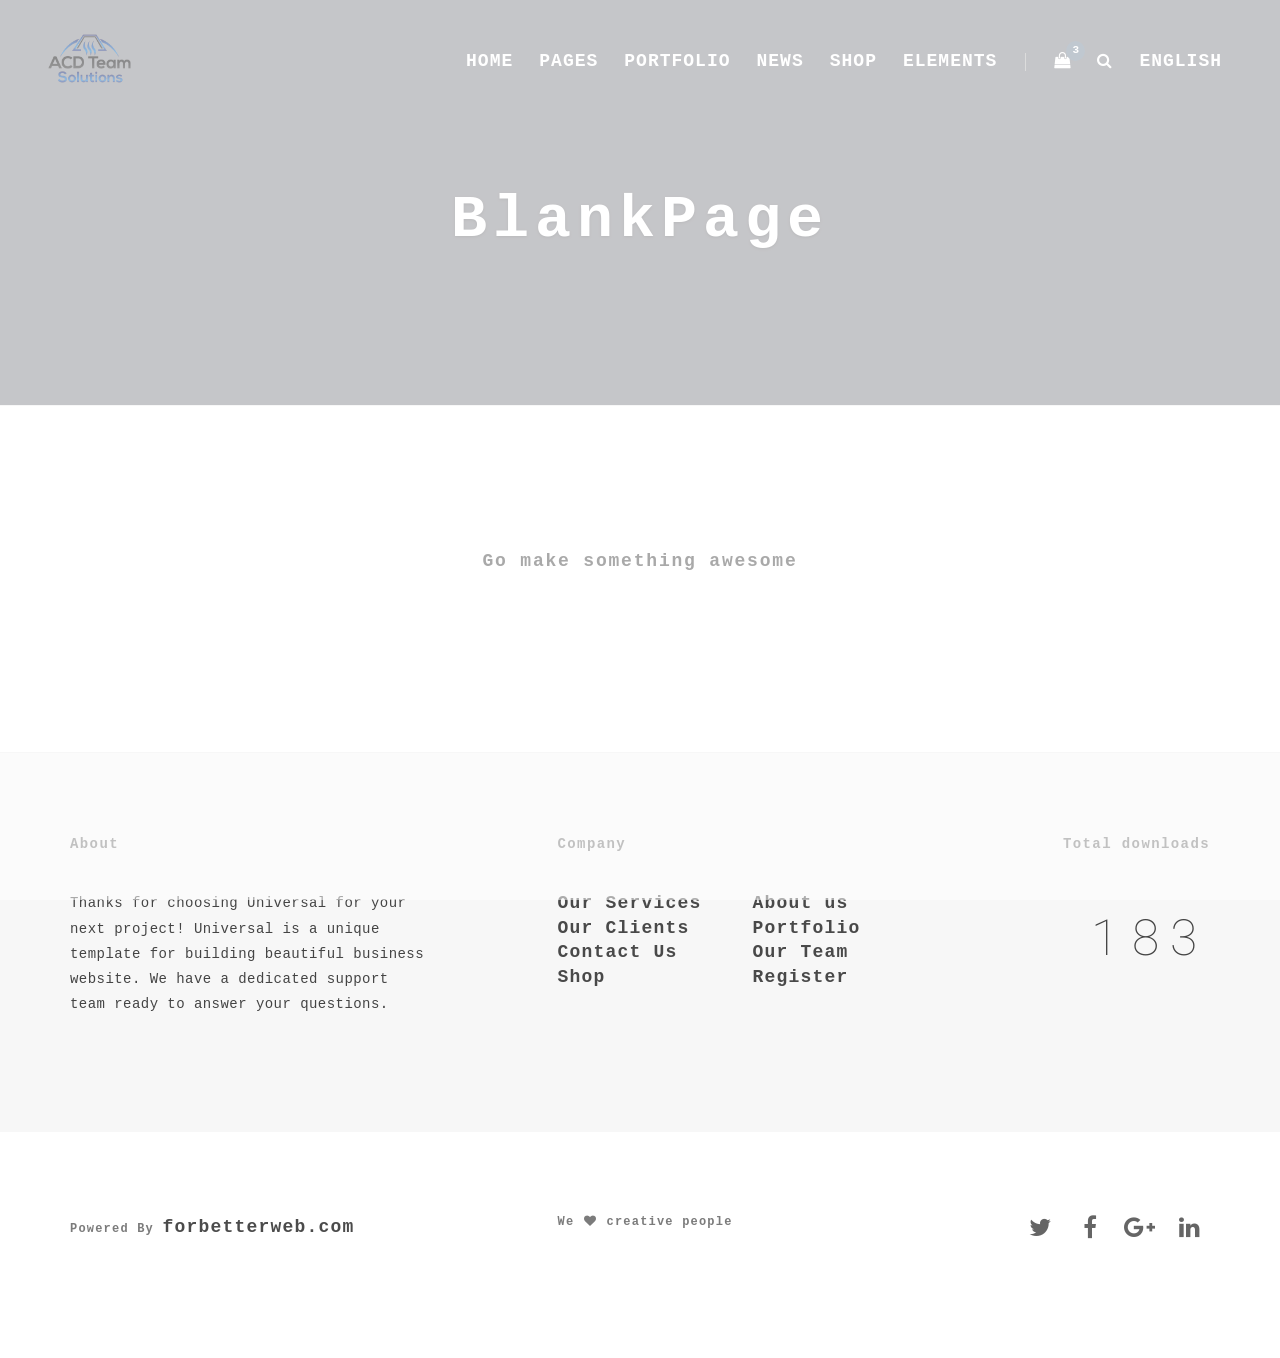
<file: blank.html>
<!DOCTYPE html>
<html lang="en">
  <head>
    <meta charset="utf-8">
    <meta http-equiv="X-UA-Compatible" content="IE=edge">
    <meta name="viewport" content="width=device-width, initial-scale=1">
    <link rel="shortcut icon" href="img/misc/favicon.png">
    <meta name="description" content="">
    <meta name="author" content="">
    <title>Universal - Blank Page
    </title>
    <!-- Bootstrap Core CSS-->
    <link href="css/bootstrap.min.css" rel="stylesheet">
    <!-- Custom CSS-->
    <link href="css/universal.css" rel="stylesheet">
  </head>
  <body id="page-top" data-spy="scroll" data-target=".navbar-fixed-top" class="top">
    <!-- Preloader-->
    <div id="preloader">
      <div id="status"></div>
    </div>
    <!-- Navigation-->
    <nav class="navbar navbar-universal navbar-custom navbar-fixed-top">
      <div class="container">
        <div class="navbar-header">
          <button type="button" data-toggle="collapse" data-target=".navbar-main-collapse" class="navbar-toggle"><span class="sr-only">Toggle navigation</span><span class="icon-bar"></span><span class="icon-bar"></span><span class="icon-bar"></span></button><a href="#page-top" class="navbar-brand page-scroll">
            <!-- Text or Image logo--><img src="img/logo.png" alt="Logo" class="logo"><img src="img/logodark.png" alt="Logo" class="logodark"></a>
        </div>
        <div class="collapse navbar-collapse navbar-main-collapse">
          <ul class="nav navbar-nav navbar-left">
            <li class="hidden"><a href="#page-top"></a></li>
            <li><a href="#">Home <span class="caret"></span></a>
              <ul class="dropdown-menu columns-3">
                <li><strong class="text-muted">Multi Page</strong></li>
                <li><a href="indexparallax.html">image parallax</a></li>
                <li><a href="indexslider.html">slider parallax</a></li>
                <li><a href="indexkenburns.html">ken burns slider</a></li>
                <li><a href="indexkenburns2.html">ken burns 2 slider</a></li>
                <li><a href="indexvideo.html">fullscreen video</a></li>
                <li><a href="indexvideo2.html">fullscreen video 2 <span class="label label-danger">new</span></a></li>
                <li><a href="indexdark.html">home dark <span class="label label-danger">new</span></a></li>
                <li><a href="indexparallaxhalf.html">half screen parallax</a></li>
                <li><a href="indexsmallheader.html">small header</a></li>
                <li><a href="indexsolidcolor.html">solid color</a></li>
                <li><a href="indexsolidcolor2.html">solid color 2</a></li>
                <li><a href="indexsolidcolor3.html">solid color 3</a></li>
                <li><strong class="text-muted">One Page</strong></li>
                <li><a href="indexparallax-one.html">image parallax</a></li>
                <li><a href="indexslider-one.html">slider parallax</a></li>
                <li><a href="indexkenburns-one.html">ken burns slider</a></li>
                <li><a href="indexkenburns2-one.html">ken burns 2 slider</a></li>
                <li><a href="indexvideo-one.html">fullscreen video</a></li>
                <li><a href="indexvideo2-one.html">fullscreen video 2</a></li>
                <li><a href="indexdark-one.html">home dark</a></li>
                <li><a href="indexparallaxhalf-one.html">half screen parallax</a></li>
                <li><a href="indexsmallheader-one.html">small header</a></li>
                <li><a href="indexsolidcolor-one.html">solid color</a></li>
                <li><a href="indexsolidcolor2-one.html">solid color 2</a></li>
                <li><a href="indexsolidcolor3-one.html">solid color 3</a></li>
                <li><strong class="text-muted">Special demos</strong></li>
                <li><a href="indexportfolio.html">Agency / Portfolio Home</a></li>
                <li><a href="indexportfolio2.html">Photographer Portfolio</a></li>
                <li><a href="indexpersonal.html">Personal / Freelancer</a></li>
                <li><a href="indexpersonal2.html">Personal/ Freelancer 2 <span class="label label-danger">new</span></a></li>
                <li><a href="landing.html">landing page</a></li>
                <li><a href="landing2.html">landing page 2</a></li>
                <li><a href="landingdark.html">landing page dark <span class="label label-danger">new</span></a></li>
                <li><a href="comingsoon.html">coming soon landing</a></li>
                <li><a href="comingsoon2.html">coming soon canvas</a></li>
                <li><a href="comingsoon3.html">coming soon canvas 2</a></li>
                <li><a href="comingsoon4.html">simple coming soon</a></li>
                <li><a href="index.html" class="btn-nav"><span class="btn btn-dark-border btn-sm">More Demos</span></a></li>
              </ul>
            </li>
            <li><a href="#">Pages <span class="caret"></span></a>
              <ul class="dropdown-menu">
                <li><a href="about.html">about us 1</a></li>
                <li><a href="about2.html">about us 2</a></li>
                <li><a href="contact.html">contact us 1</a></li>
                <li><a href="contact2.html">contact us 2 <span class="label label-danger">new</span></a></li>
                <li><a href="clients.html">clients</a></li>
                <li><a href="team.html">team</a></li>
                <li><a href="services.html">services</a></li>
                <li><a href="register.html">Register</a></li>
                <li><a href="login.html">Login</a></li>
                <li><a href="register-login.html">Register/Login</a></li>
                <li><a href="faq.html">faq</a></li>
                <li><a href="404.html">error 404</a></li>
                <li><a href="blank.html">blank page</a></li>
              </ul>
            </li>
            <li><a href="#">Portfolio <span class="caret"></span></a>
              <ul class="dropdown-menu">
                <li><a href="#">Masonry <span class="angle-right"></span><span class="caret"></span></a>
                  <ul class="dropdown-menu">
                    <li><a href="portfolio-masonry-2.html">2 columns</a></li>
                    <li><a href="portfolio-masonry-3.html">3 columns</a></li>
                    <li><a href="portfolio-masonry-4.html">4 columns</a></li>
                  </ul>
                </li>
                <li><a href="#">Wide <span class="angle-right"></span><span class="caret"></span></a>
                  <ul class="dropdown-menu">
                    <li><a href="portfolio-wide-2.html">2 columns</a></li>
                    <li><a href="portfolio-wide-3.html">3 columns</a></li>
                    <li><a href="portfolio-wide-4.html">4 columns</a></li>
                  </ul>
                </li>
                <li><a href="#">Boxed <span class="angle-right"></span><span class="caret"></span></a>
                  <ul class="dropdown-menu">
                    <li><a href="portfolio-boxed-2.html">2 columns</a></li>
                    <li><a href="portfolio-boxed-3.html">3 columns</a></li>
                    <li><a href="portfolio-boxed-4.html">4 columns</a></li>
                  </ul>
                </li>
                <li><a href="portfolio-single.html">Single project</a></li>
              </ul>
            </li>
            <li><a href="#">News <span class="caret"></span></a>
              <ul class="dropdown-menu">
                <li><a href="news2.html">2 columns</a></li>
                <li><a href="news2-sidebar.html">2 columns sidebar</a></li>
                <li><a href="news3.html">3 columns</a></li>
                <li><a href="news4.html">4 columns</a></li>
                <li><a href="news-single.html">single fullwidth</a></li>
                <li><a href="news-single-sidebar.html">single sidebar</a></li>
              </ul>
            </li>
            <li><a href="#">Shop <span class="caret"></span></a>
              <ul class="dropdown-menu">
                <li><a href="shop.html">Shop</a></li>
                <li><a href="shop2.html">Shop sidebar</a></li>
                <li><a href="shop3.html">Shop  sidebar  wide</a></li>
                <li><a href="shop-single.html">Single product</a></li>
                <li><a href="shop-cart.html">Shopping cart</a></li>
              </ul>
            </li>
            <li><a href="#">Elements <span class="caret"></span></a>
              <ul class="dropdown-menu">
                <li><a href="headers.html"><i class="fa fa-server fa-lg fa-fw"></i> Headers & Page titles</a></li>
                <li><a href="buttons.html"><i class="fa fa-hand-pointer-o fa-lg fa-fw"></i> Buttons</a></li>
                <li><a href="carousels.html"><i class="fa fa-clone fa-lg fa-fw"></i> Carousels</a></li>
                <li><a href="columns.html"><i class="fa fa-th-list fa-lg fa-fw"></i> Columns <span class="label label-primary">update</span></a></li>
                <li><a href="pricing.html"><i class="fa fa-credit-card fa-lg fa-fw"></i> Pricing tables</a></li>
                <li><a href="countdown.html"><i class="fa fa-clock-o fa-lg fa-fw"></i> Countdown Timer</a></li>
                <li><a href="bars-charts.html"><i class="fa fa-pie-chart fa-lg fa-fw"></i> Bars and Charts</a></li>
                <li><a href="animate-on-scroll.html"><i class="fa fa-chevron-down fa-fw"></i> Animate On Scroll</a></li>
                <li><a href="typography.html"><i class="fa fa-text-width fa-lg fa-fw"></i> Typography</a></li>
                <li><a href="accordions.html"><i class="fa fa-plus-square-o fa-lg fa-fw"></i> Accordions</a></li>
                <li><a href="video-sound.html"><i class="fa fa-video-camera fa-lg fa-fw"></i> Video / Sound</a></li>
                <li><a href="tabs.html"><i class="fa fa-columns fa-lg fa-fw"></i> Tabs</a></li>
              </ul>
            </li>
            <li class="menu-divider visible-lg">&nbsp;</li>
            <li class="dropdown"><a href="#" class="dropdown-toggle"><i class="fa fa-shopping-bag fa-lg"></i><span class="badge">3</span><span class="caret"></span></a>
              <ul class="dropdown-menu">
                <li class="shop-nav">
                  <div class="shop-cart"><a href="shop-cart.html"><img src="img/shop/1.jpg" alt=" ">
                      <div class="btn-dark-border btn btn-xs">$128.99</div><i class="fa fa-times float-right"></i><br>Jacket with contrasting hood</a></div>
                </li>
                <li class="shop-nav">
                  <div class="shop-cart"><a href="shop-cart.html"><img src="img/shop/2.jpg" alt=" ">
                      <div class="btn-dark-border btn btn-xs">$186.99</div><i class="fa fa-times float-right"></i><br>Jacket with a seam on the lapel</a></div>
                </li>
                <li class="shop-nav">
                  <div class="shop-cart"><a href="shop-cart.html"><img src="img/shop/3.jpg" alt=" ">
                      <div class="btn-dark-border btn btn-xs">$98.99</div><i class="fa fa-times float-right"></i><br>Faux leather jacket</a></div><span class="text-left">Subtotal:</span><span class="float-right"><b>$386.99</b></span>
                </li>
                <li><a href="shop-cart.html"><span class="btn btn-dark-border btn-sm">Checkout</span></a></li>
              </ul>
            </li>
            <li class="dropdown"><a href="#" class="dropdown-toggle"><i class="fa fa-search fa-lg"></i><span class="caret"></span></a>
              <ul class="dropdown-menu">
                <li>
                  <form method="post" class="search-form">
                    <button type="submit" title="Search" class="search-button"><i class="fa fa-search fa-lg"></i></button>
                    <input type="text" placeholder="SEARCH" class="form-control search-field">
                  </form>
                </li>
              </ul>
            </li>
            <li class="dropdown"><a href="#" class="dropdown-toggle">English<span class="caret"></span></a>
              <ul class="dropdown-menu">
                <li><a href="#">English</a></li>
                <li><a href="#">Español</a></li>
                <li><a href="#">Deutsch</a></li>
                <li><a href="#">Français</a></li>
                <li><a href="#">Русский</a></li>
                <li><a href="#">日本語</a></li>
                <li><a href="#">中文(简体)</a></li>
              </ul>
            </li>
          </ul>
        </div>
      </div>
    </nav>
    <!-- Header-->
    <header class="intro introhalf">
      <!-- Intro Header-->
      <div class="intro-body">
        <h1>Blank<span class="bold">Page</span></h1>
      </div>
    </header>
    <!-- Empty Section-->
    <section class="container-fluid bg-white text-center">
      <div class="row">
        <div class="col-lg-8 col-lg-offset-2">
          <h4>Go make something awesome</h4>
        </div>
      </div>
    </section>
    <!-- Footer Section-->
    <section class="section-small footer bg-gray">
      <div class="container">
        <div class="row">
          <div class="col-sm-4">
            <h5>About</h5>
            <p>Thanks for choosing Universal for your next project! Universal is a unique template for building  beautiful business website. We have a dedicated support team ready to answer your questions.</p>
          </div>
          <div class="col-sm-2 col-sm-offset-1 footer-menu">
            <h5>Company</h5>
            <h6 class="no-pad"><a href="services.html">Our Services</a></h6>
            <h6 class="no-pad"><a href="clients.html">Our Clients</a></h6>
            <h6 class="no-pad"><a href="contact.html">Contact Us</a></h6>
            <h6 class="no-pad"><a href="shop.html">Shop</a></h6>
          </div>
          <div class="col-sm-2 footer-menu">
            <h5>&nbsp;</h5>
            <h6 class="no-pad"><a href="about.html">About us</a></h6>
            <h6 class="no-pad"><a href="portfolio-masonry-4.html">Portfolio</a></h6>
            <h6 class="no-pad"><a href="team.html">Our Team</a></h6>
            <h6 class="no-pad"><a href="register.html">Register</a></h6>
          </div>
          <div class="col-sm-3 text-right">
            <h5>Total downloads</h5><span data-min="0" data-max="2785" data-delay="5" data-increment="3" class="numscroller">0</span>
          </div>
        </div>
      </div>
    </section>
    <section class="section-small footer">
      <div class="container">
        <div class="row">
          <div class="col-sm-4">
            <h6>Powered By <a href="http://ForBetterWeb.com"> forbetterweb.com</a>
            </h6>
          </div>
          <div class="col-sm-3 col-sm-offset-1">
            <h6>We <i class="fa fa-heart fa-fw"></i> creative people
            </h6>
          </div>
          <div class="col-sm-3 col-sm-offset-1 text-right">
            <ul class="list-inline">
              <li><a href="/"><i class="fa fa-twitter fa-fw fa-lg"></i></a></li>
              <li><a href="/"><i class="fa fa-facebook fa-fw fa-lg"></i></a></li>
              <li><a href="/"><i class="fa fa-google-plus fa-fw fa-lg"></i></a></li>
              <li><a href="/"><i class="fa fa-linkedin fa-fw fa-lg"></i></a></li>
            </ul>
          </div>
        </div>
      </div>
    </section>
    <!-- jQuery-->
    <script src="js/jquery-1.12.4.min.js"></script>
    <!-- Bootstrap Core JavaScript-->
    <script src="js/bootstrap.min.js"></script>
    <!-- Plugin JavaScript-->
    <script src="js/jquery.easing.min.js"></script>
    <script src="js/jquery.countdown.min.js"></script>
    <script src="js/device.min.js"></script>
    <script src="js/form.min.js"></script>
    <script src="js/jquery.placeholder.min.js"></script>
    <script src="js/jquery.shuffle.min.js"></script>
    <script src="js/jquery.parallax.min.js"></script>
    <script src="js/jquery.circle-progress.min.js"></script>
    <script src="js/jquery.swipebox.min.js"></script>
    <script src="js/smoothscroll.min.js"></script>
    <script src="js/wow.min.js"></script>
    <script src="js/jquery.smartmenus.js"></script>
    <!-- Custom Theme JavaScript-->
    <script src="js/universal.js"></script>
<!--[if lt IE 9]>
    <script src="https://oss.maxcdn.com/libs/html5shiv/3.7.0/html5shiv.js"></script>
    <script src="https://oss.maxcdn.com/libs/respond.js/1.4.2/respond.min.js"></script>
    <![endif]-->
  </body>
</html>
</file>
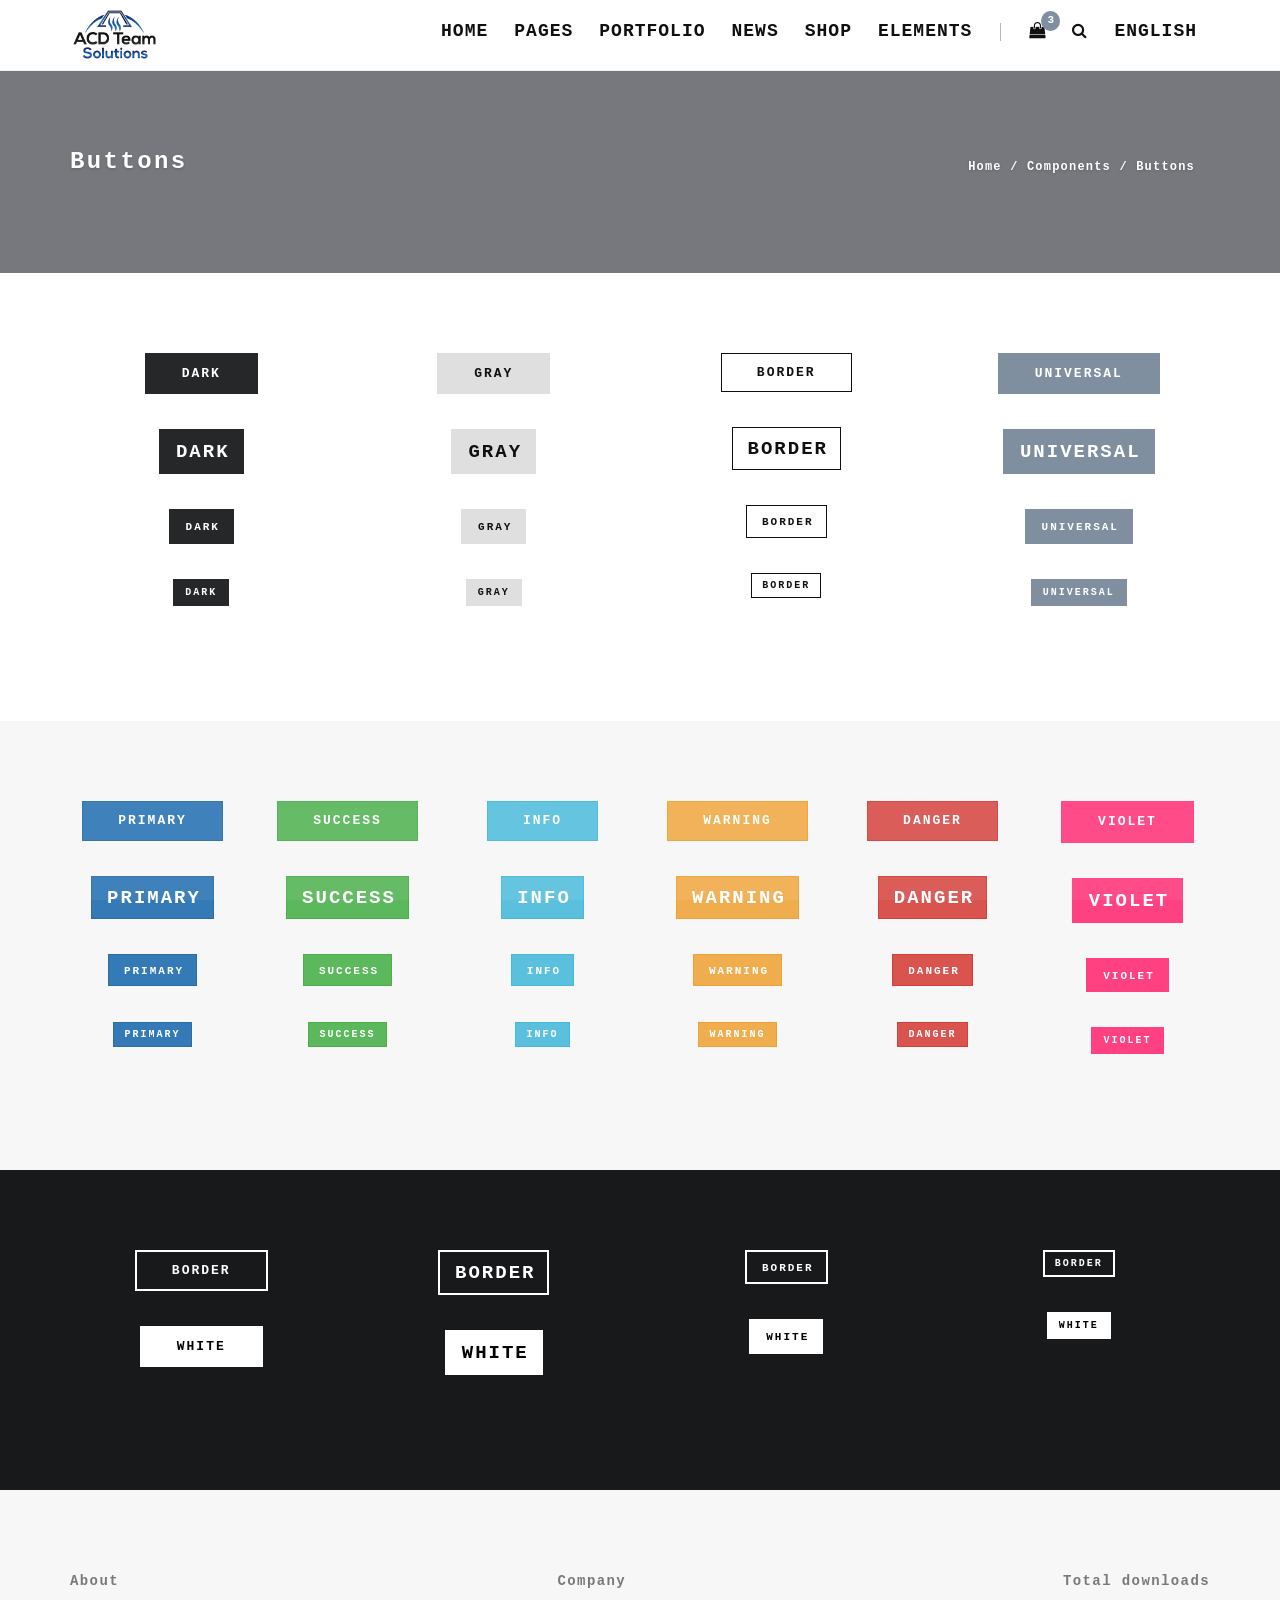
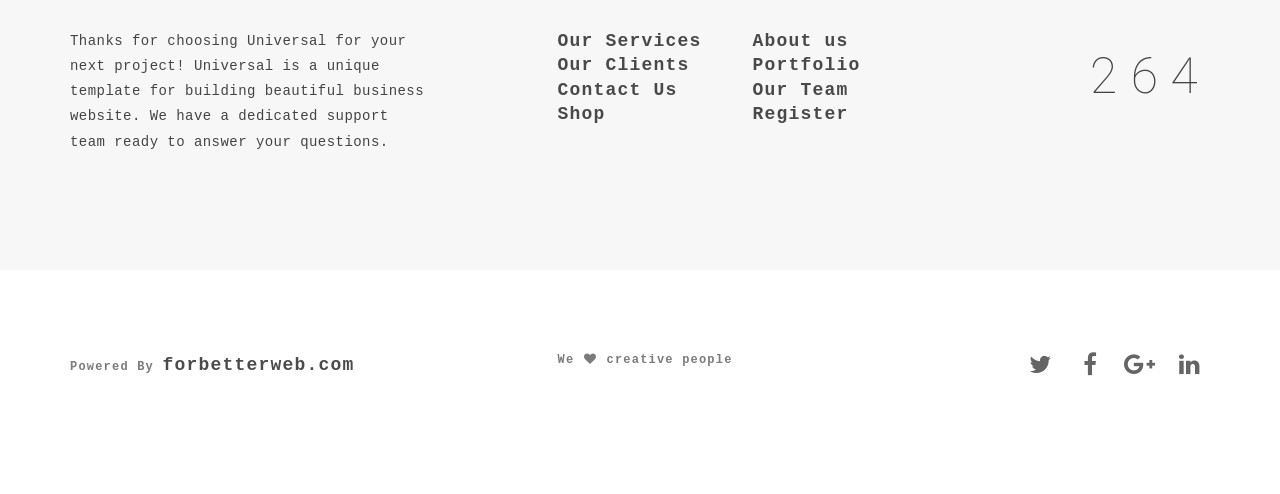
<file: buttons.html>
<!DOCTYPE html>
<html lang="en">
  <head>
    <meta charset="utf-8">
    <meta http-equiv="X-UA-Compatible" content="IE=edge">
    <meta name="viewport" content="width=device-width, initial-scale=1">
    <link rel="shortcut icon" href="img/misc/favicon.png">
    <meta name="description" content="">
    <meta name="author" content="">
    <title>Universal - | Universal components
    </title>
    <!-- Bootstrap Core CSS-->
    <link href="css/bootstrap.min.css" rel="stylesheet">
    <!-- Custom CSS-->
    <link href="css/universal.css" rel="stylesheet">
  </head>
  <body id="page-top" data-spy="scroll" data-target=".navbar-fixed-top" class="top">
    <!-- Preloader-->
    <div id="preloader">
      <div id="status"></div>
    </div>
    <!-- Navigation-->
    <nav class="navbar navbar-custom navbar-fixed-top top-nav-collapse">
      <div class="container">
        <div class="navbar-header">
          <button type="button" data-toggle="collapse" data-target=".navbar-main-collapse" class="navbar-toggle"><span class="sr-only">Toggle navigation</span><span class="icon-bar"></span><span class="icon-bar"></span><span class="icon-bar"></span></button><a href="#page-top" class="navbar-brand page-scroll">
            <!-- Text or Image logo--><img src="img/logo.png" alt="Logo" class="logo"><img src="img/logodark.png" alt="Logo" class="logodark"></a>
        </div>
        <div class="collapse navbar-collapse navbar-main-collapse">
          <ul class="nav navbar-nav navbar-left">
            <li class="hidden"><a href="#page-top"></a></li>
            <li><a href="#">Home <span class="caret"></span></a>
              <ul class="dropdown-menu columns-3">
                <li><strong class="text-muted">Multi Page</strong></li>
                <li><a href="indexparallax.html">image parallax</a></li>
                <li><a href="indexslider.html">slider parallax</a></li>
                <li><a href="indexkenburns.html">ken burns slider</a></li>
                <li><a href="indexkenburns2.html">ken burns 2 slider</a></li>
                <li><a href="indexvideo.html">fullscreen video</a></li>
                <li><a href="indexvideo2.html">fullscreen video 2 <span class="label label-danger">new</span></a></li>
                <li><a href="indexdark.html">home dark <span class="label label-danger">new</span></a></li>
                <li><a href="indexparallaxhalf.html">half screen parallax</a></li>
                <li><a href="indexsmallheader.html">small header</a></li>
                <li><a href="indexsolidcolor.html">solid color</a></li>
                <li><a href="indexsolidcolor2.html">solid color 2</a></li>
                <li><a href="indexsolidcolor3.html">solid color 3</a></li>
                <li><strong class="text-muted">One Page</strong></li>
                <li><a href="indexparallax-one.html">image parallax</a></li>
                <li><a href="indexslider-one.html">slider parallax</a></li>
                <li><a href="indexkenburns-one.html">ken burns slider</a></li>
                <li><a href="indexkenburns2-one.html">ken burns 2 slider</a></li>
                <li><a href="indexvideo-one.html">fullscreen video</a></li>
                <li><a href="indexvideo2-one.html">fullscreen video 2</a></li>
                <li><a href="indexdark-one.html">home dark</a></li>
                <li><a href="indexparallaxhalf-one.html">half screen parallax</a></li>
                <li><a href="indexsmallheader-one.html">small header</a></li>
                <li><a href="indexsolidcolor-one.html">solid color</a></li>
                <li><a href="indexsolidcolor2-one.html">solid color 2</a></li>
                <li><a href="indexsolidcolor3-one.html">solid color 3</a></li>
                <li><strong class="text-muted">Special demos</strong></li>
                <li><a href="indexportfolio.html">Agency / Portfolio Home</a></li>
                <li><a href="indexportfolio2.html">Photographer Portfolio</a></li>
                <li><a href="indexpersonal.html">Personal / Freelancer</a></li>
                <li><a href="indexpersonal2.html">Personal/ Freelancer 2 <span class="label label-danger">new</span></a></li>
                <li><a href="landing.html">landing page</a></li>
                <li><a href="landing2.html">landing page 2</a></li>
                <li><a href="landingdark.html">landing page dark <span class="label label-danger">new</span></a></li>
                <li><a href="comingsoon.html">coming soon landing</a></li>
                <li><a href="comingsoon2.html">coming soon canvas</a></li>
                <li><a href="comingsoon3.html">coming soon canvas 2</a></li>
                <li><a href="comingsoon4.html">simple coming soon</a></li>
                <li><a href="index.html" class="btn-nav"><span class="btn btn-dark-border btn-sm">More Demos</span></a></li>
              </ul>
            </li>
            <li><a href="#">Pages <span class="caret"></span></a>
              <ul class="dropdown-menu">
                <li><a href="about.html">about us 1</a></li>
                <li><a href="about2.html">about us 2</a></li>
                <li><a href="contact.html">contact us 1</a></li>
                <li><a href="contact2.html">contact us 2 <span class="label label-danger">new</span></a></li>
                <li><a href="clients.html">clients</a></li>
                <li><a href="team.html">team</a></li>
                <li><a href="services.html">services</a></li>
                <li><a href="register.html">Register</a></li>
                <li><a href="login.html">Login</a></li>
                <li><a href="register-login.html">Register/Login</a></li>
                <li><a href="faq.html">faq</a></li>
                <li><a href="404.html">error 404</a></li>
                <li><a href="blank.html">blank page</a></li>
              </ul>
            </li>
            <li><a href="#">Portfolio <span class="caret"></span></a>
              <ul class="dropdown-menu">
                <li><a href="#">Masonry <span class="angle-right"></span><span class="caret"></span></a>
                  <ul class="dropdown-menu">
                    <li><a href="portfolio-masonry-2.html">2 columns</a></li>
                    <li><a href="portfolio-masonry-3.html">3 columns</a></li>
                    <li><a href="portfolio-masonry-4.html">4 columns</a></li>
                  </ul>
                </li>
                <li><a href="#">Wide <span class="angle-right"></span><span class="caret"></span></a>
                  <ul class="dropdown-menu">
                    <li><a href="portfolio-wide-2.html">2 columns</a></li>
                    <li><a href="portfolio-wide-3.html">3 columns</a></li>
                    <li><a href="portfolio-wide-4.html">4 columns</a></li>
                  </ul>
                </li>
                <li><a href="#">Boxed <span class="angle-right"></span><span class="caret"></span></a>
                  <ul class="dropdown-menu">
                    <li><a href="portfolio-boxed-2.html">2 columns</a></li>
                    <li><a href="portfolio-boxed-3.html">3 columns</a></li>
                    <li><a href="portfolio-boxed-4.html">4 columns</a></li>
                  </ul>
                </li>
                <li><a href="portfolio-single.html">Single project</a></li>
              </ul>
            </li>
            <li><a href="#">News <span class="caret"></span></a>
              <ul class="dropdown-menu">
                <li><a href="news2.html">2 columns</a></li>
                <li><a href="news2-sidebar.html">2 columns sidebar</a></li>
                <li><a href="news3.html">3 columns</a></li>
                <li><a href="news4.html">4 columns</a></li>
                <li><a href="news-single.html">single fullwidth</a></li>
                <li><a href="news-single-sidebar.html">single sidebar</a></li>
              </ul>
            </li>
            <li><a href="#">Shop <span class="caret"></span></a>
              <ul class="dropdown-menu">
                <li><a href="shop.html">Shop</a></li>
                <li><a href="shop2.html">Shop sidebar</a></li>
                <li><a href="shop3.html">Shop  sidebar  wide</a></li>
                <li><a href="shop-single.html">Single product</a></li>
                <li><a href="shop-cart.html">Shopping cart</a></li>
              </ul>
            </li>
            <li><a href="#">Elements <span class="caret"></span></a>
              <ul class="dropdown-menu">
                <li><a href="headers.html"><i class="fa fa-server fa-lg fa-fw"></i> Headers & Page titles</a></li>
                <li><a href="buttons.html"><i class="fa fa-hand-pointer-o fa-lg fa-fw"></i> Buttons</a></li>
                <li><a href="carousels.html"><i class="fa fa-clone fa-lg fa-fw"></i> Carousels</a></li>
                <li><a href="columns.html"><i class="fa fa-th-list fa-lg fa-fw"></i> Columns <span class="label label-primary">update</span></a></li>
                <li><a href="pricing.html"><i class="fa fa-credit-card fa-lg fa-fw"></i> Pricing tables</a></li>
                <li><a href="countdown.html"><i class="fa fa-clock-o fa-lg fa-fw"></i> Countdown Timer</a></li>
                <li><a href="bars-charts.html"><i class="fa fa-pie-chart fa-lg fa-fw"></i> Bars and Charts</a></li>
                <li><a href="animate-on-scroll.html"><i class="fa fa-chevron-down fa-fw"></i> Animate On Scroll</a></li>
                <li><a href="typography.html"><i class="fa fa-text-width fa-lg fa-fw"></i> Typography</a></li>
                <li><a href="accordions.html"><i class="fa fa-plus-square-o fa-lg fa-fw"></i> Accordions</a></li>
                <li><a href="video-sound.html"><i class="fa fa-video-camera fa-lg fa-fw"></i> Video / Sound</a></li>
                <li><a href="tabs.html"><i class="fa fa-columns fa-lg fa-fw"></i> Tabs</a></li>
              </ul>
            </li>
            <li class="menu-divider visible-lg">&nbsp;</li>
            <li class="dropdown"><a href="#" class="dropdown-toggle"><i class="fa fa-shopping-bag fa-lg"></i><span class="badge">3</span><span class="caret"></span></a>
              <ul class="dropdown-menu">
                <li class="shop-nav">
                  <div class="shop-cart"><a href="shop-cart.html"><img src="img/shop/1.jpg" alt=" ">
                      <div class="btn-dark-border btn btn-xs">$128.99</div><i class="fa fa-times float-right"></i><br>Jacket with contrasting hood</a></div>
                </li>
                <li class="shop-nav">
                  <div class="shop-cart"><a href="shop-cart.html"><img src="img/shop/2.jpg" alt=" ">
                      <div class="btn-dark-border btn btn-xs">$186.99</div><i class="fa fa-times float-right"></i><br>Jacket with a seam on the lapel</a></div>
                </li>
                <li class="shop-nav">
                  <div class="shop-cart"><a href="shop-cart.html"><img src="img/shop/3.jpg" alt=" ">
                      <div class="btn-dark-border btn btn-xs">$98.99</div><i class="fa fa-times float-right"></i><br>Faux leather jacket</a></div><span class="text-left">Subtotal:</span><span class="float-right"><b>$386.99</b></span>
                </li>
                <li><a href="shop-cart.html"><span class="btn btn-dark-border btn-sm">Checkout</span></a></li>
              </ul>
            </li>
            <li class="dropdown"><a href="#" class="dropdown-toggle"><i class="fa fa-search fa-lg"></i><span class="caret"></span></a>
              <ul class="dropdown-menu">
                <li>
                  <form method="post" class="search-form">
                    <button type="submit" title="Search" class="search-button"><i class="fa fa-search fa-lg"></i></button>
                    <input type="text" placeholder="SEARCH" class="form-control search-field">
                  </form>
                </li>
              </ul>
            </li>
            <li class="dropdown"><a href="#" class="dropdown-toggle">English<span class="caret"></span></a>
              <ul class="dropdown-menu">
                <li><a href="#">English</a></li>
                <li><a href="#">Español</a></li>
                <li><a href="#">Deutsch</a></li>
                <li><a href="#">Français</a></li>
                <li><a href="#">Русский</a></li>
                <li><a href="#">日本語</a></li>
                <li><a href="#">中文(简体)</a></li>
              </ul>
            </li>
          </ul>
        </div>
      </div>
    </nav>
    <div class="small-header bg-img4">
      <div class="container">
        <div class="row">
          <div class="col-md-6">
            <h3>Buttons</h3>
          </div>
          <div class="col-md-6 text-right">
            <h6 class="breadcrumb"><a href="index.html">Home</a> / <a href="/">Components</a> / Buttons
            </h6>
          </div>
        </div>
      </div>
    </div>
    <!-- Buttons-->
    <div class="section section-small text-center">
      <div class="container">
        <div class="row wow fadeIn">
          <div class="col-sm-6 col-md-3">
            <p>
              <button type="button" class="btn btn-dark btn-lg">dark</button>
            </p>
            <p>
              <button type="button" class="btn btn-dark">dark</button>
            </p>
            <p>
              <button type="button" class="btn btn-dark btn-sm">dark</button>
            </p>
            <p>
              <button type="button" class="btn btn-dark btn-xs">dark</button>
            </p>
          </div>
          <div class="col-sm-6 col-md-3">
            <p>
              <button type="button" class="btn btn-gray btn-lg">gray</button>
            </p>
            <p>
              <button type="button" class="btn btn-gray">gray</button>
            </p>
            <p>
              <button type="button" class="btn btn-gray btn-sm">gray</button>
            </p>
            <p>
              <button type="button" class="btn btn-gray btn-xs">gray</button>
            </p>
          </div>
          <div class="col-sm-6 col-md-3">
            <p>
              <button type="button" class="btn btn-dark-border btn-lg">border</button>
            </p>
            <p>
              <button type="button" class="btn btn-dark-border">border</button>
            </p>
            <p>
              <button type="button" class="btn btn-dark-border btn-sm">border</button>
            </p>
            <p>
              <button type="button" class="btn btn-dark-border btn-xs">border</button>
            </p>
          </div>
          <div class="col-sm-6 col-md-3">
            <p>
              <button type="button" class="btn btn-universal btn-lg">universal</button>
            </p>
            <p>
              <button type="button" class="btn btn-universal">universal</button>
            </p>
            <p>
              <button type="button" class="btn btn-universal btn-sm">universal</button>
            </p>
            <p>
              <button type="button" class="btn btn-universal btn-xs">universal</button>
            </p>
          </div>
        </div>
      </div>
    </div>
    <div class="section section-small bg-gray text-center">
      <div class="container">
        <div class="row wow fadeIn">
          <div class="col-sm-3 col-md-2">
            <p>
              <button type="button" class="btn btn-primary btn-lg">Primary</button>
            </p>
            <p>
              <button type="button" class="btn btn-primary">Primary</button>
            </p>
            <p>
              <button type="button" class="btn btn-primary btn-sm">Primary</button>
            </p>
            <p>
              <button type="button" class="btn btn-primary btn-xs">Primary</button>
            </p>
          </div>
          <div class="col-sm-3 col-md-2">
            <p>
              <button type="button" class="btn btn-success btn-lg">success</button>
            </p>
            <p>
              <button type="button" class="btn btn-success">success</button>
            </p>
            <p>
              <button type="button" class="btn btn-success btn-sm">success</button>
            </p>
            <p>
              <button type="button" class="btn btn-success btn-xs">success</button>
            </p>
          </div>
          <div class="col-sm-3 col-md-2">
            <p>
              <button type="button" class="btn btn-info btn-lg">info</button>
            </p>
            <p>
              <button type="button" class="btn btn-info">info</button>
            </p>
            <p>
              <button type="button" class="btn btn-info btn-sm">info</button>
            </p>
            <p>
              <button type="button" class="btn btn-info btn-xs">info</button>
            </p>
          </div>
          <div class="col-sm-3 col-md-2">
            <p>
              <button type="button" class="btn btn-warning btn-lg">Warning</button>
            </p>
            <p>
              <button type="button" class="btn btn-warning">Warning</button>
            </p>
            <p>
              <button type="button" class="btn btn-warning btn-sm">Warning</button>
            </p>
            <p>
              <button type="button" class="btn btn-warning btn-xs">Warning</button>
            </p>
          </div>
          <div class="col-sm-3 col-md-2">
            <p>
              <button type="button" class="btn btn-danger btn-lg">Danger</button>
            </p>
            <p>
              <button type="button" class="btn btn-danger">Danger</button>
            </p>
            <p>
              <button type="button" class="btn btn-danger btn-sm">Danger</button>
            </p>
            <p>
              <button type="button" class="btn btn-danger btn-xs">Danger</button>
            </p>
          </div>
          <div class="col-sm-3 col-md-2">
            <p>
              <button type="button" class="btn btn-violet btn-lg">violet</button>
            </p>
            <p>
              <button type="button" class="btn btn-violet">violet</button>
            </p>
            <p>
              <button type="button" class="btn btn-violet btn-sm">violet</button>
            </p>
            <p>
              <button type="button" class="btn btn-violet btn-xs">violet</button>
            </p>
          </div>
        </div>
      </div>
    </div>
    <div class="section section-small bg-dark text-center">
      <div class="container">
        <div class="row wow fadeIn">
          <div class="col-sm-6 col-md-3">
            <p>
              <button type="button" class="btn btn-border btn-lg">border</button>
            </p>
            <p>
              <button type="button" class="btn btn-white btn-lg">white</button>
            </p>
          </div>
          <div class="col-sm-6 col-md-3">
            <p>
              <button type="button" class="btn btn-border">border</button>
            </p>
            <p>
              <button type="button" class="btn btn-white">white</button>
            </p>
          </div>
          <div class="col-sm-6 col-md-3">
            <p>
              <button type="button" class="btn btn-border btn-sm">border</button>
            </p>
            <p>
              <button type="button" class="btn btn-white btn-sm">white</button>
            </p>
          </div>
          <div class="col-sm-6 col-md-3">
            <p>
              <button type="button" class="btn btn-border btn-xs">border</button>
            </p>
            <p>
              <button type="button" class="btn btn-white btn-xs">white</button>
            </p>
          </div>
        </div>
      </div>
    </div>
    <!-- Footer Section-->
    <section class="section-small footer bg-gray">
      <div class="container">
        <div class="row">
          <div class="col-sm-4">
            <h5>About</h5>
            <p>Thanks for choosing Universal for your next project! Universal is a unique template for building  beautiful business website. We have a dedicated support team ready to answer your questions.</p>
          </div>
          <div class="col-sm-2 col-sm-offset-1 footer-menu">
            <h5>Company</h5>
            <h6 class="no-pad"><a href="services.html">Our Services</a></h6>
            <h6 class="no-pad"><a href="clients.html">Our Clients</a></h6>
            <h6 class="no-pad"><a href="contact.html">Contact Us</a></h6>
            <h6 class="no-pad"><a href="shop.html">Shop</a></h6>
          </div>
          <div class="col-sm-2 footer-menu">
            <h5>&nbsp;</h5>
            <h6 class="no-pad"><a href="about.html">About us</a></h6>
            <h6 class="no-pad"><a href="portfolio-masonry-4.html">Portfolio</a></h6>
            <h6 class="no-pad"><a href="team.html">Our Team</a></h6>
            <h6 class="no-pad"><a href="register.html">Register</a></h6>
          </div>
          <div class="col-sm-3 text-right">
            <h5>Total downloads</h5><span data-min="0" data-max="2785" data-delay="5" data-increment="3" class="numscroller">0</span>
          </div>
        </div>
      </div>
    </section>
    <section class="section-small footer">
      <div class="container">
        <div class="row">
          <div class="col-sm-4">
            <h6>Powered By <a href="http://ForBetterWeb.com"> forbetterweb.com</a>
            </h6>
          </div>
          <div class="col-sm-3 col-sm-offset-1">
            <h6>We <i class="fa fa-heart fa-fw"></i> creative people
            </h6>
          </div>
          <div class="col-sm-3 col-sm-offset-1 text-right">
            <ul class="list-inline">
              <li><a href="/"><i class="fa fa-twitter fa-fw fa-lg"></i></a></li>
              <li><a href="/"><i class="fa fa-facebook fa-fw fa-lg"></i></a></li>
              <li><a href="/"><i class="fa fa-google-plus fa-fw fa-lg"></i></a></li>
              <li><a href="/"><i class="fa fa-linkedin fa-fw fa-lg"></i></a></li>
            </ul>
          </div>
        </div>
      </div>
    </section>
    <!-- jQuery-->
    <script src="js/jquery-1.12.4.min.js"></script>
    <!-- Bootstrap Core JavaScript-->
    <script src="js/bootstrap.min.js"></script>
    <!-- Plugin JavaScript-->
    <script src="js/jquery.easing.min.js"></script>
    <script src="js/jquery.countdown.min.js"></script>
    <script src="js/device.min.js"></script>
    <script src="js/form.min.js"></script>
    <script src="js/jquery.placeholder.min.js"></script>
    <script src="js/jquery.shuffle.min.js"></script>
    <script src="js/jquery.parallax.min.js"></script>
    <script src="js/jquery.circle-progress.min.js"></script>
    <script src="js/jquery.swipebox.min.js"></script>
    <script src="js/smoothscroll.min.js"></script>
    <script src="js/wow.min.js"></script>
    <script src="js/jquery.smartmenus.js"></script>
    <!-- Custom Theme JavaScript-->
    <script src="js/universal.js"></script>
<!--[if lt IE 9]>
    <script src="https://oss.maxcdn.com/libs/html5shiv/3.7.0/html5shiv.js"></script>
    <script src="https://oss.maxcdn.com/libs/respond.js/1.4.2/respond.min.js"></script>
    <![endif]-->
  </body>
</html>
</file>
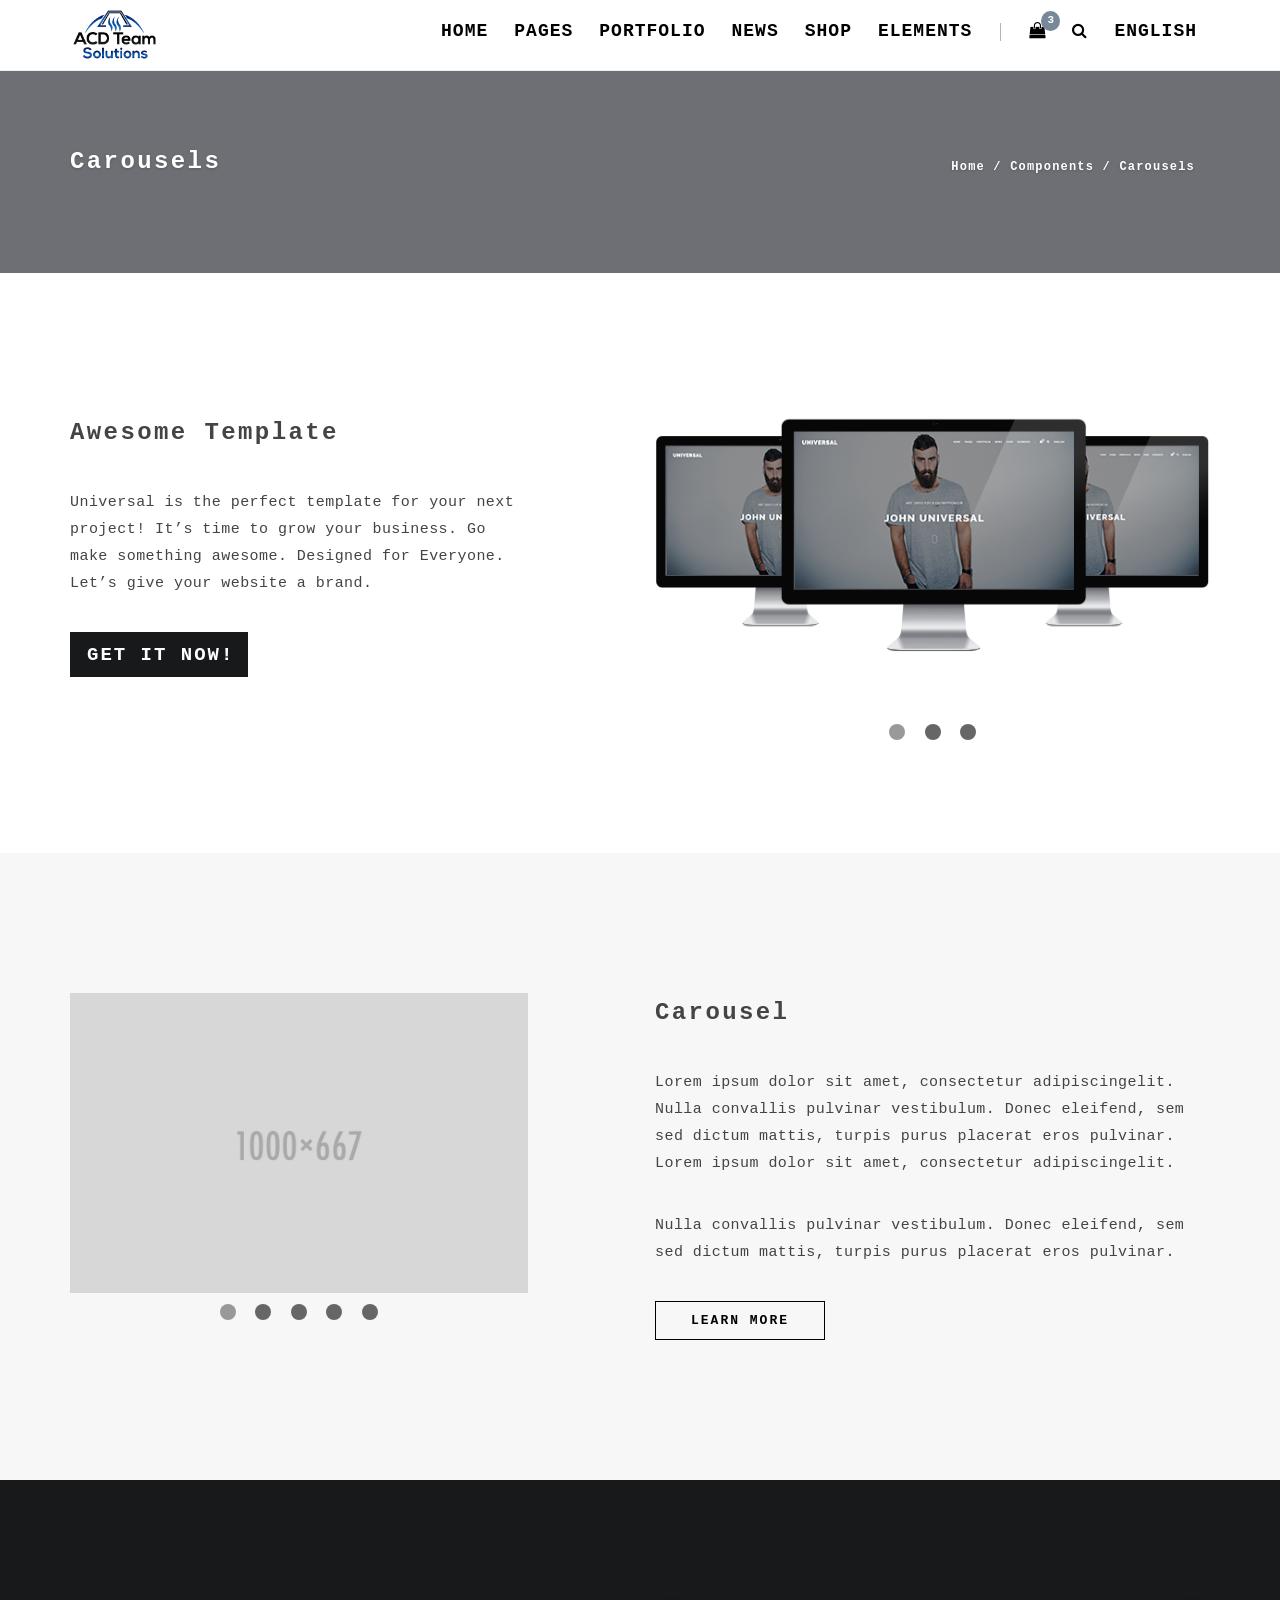
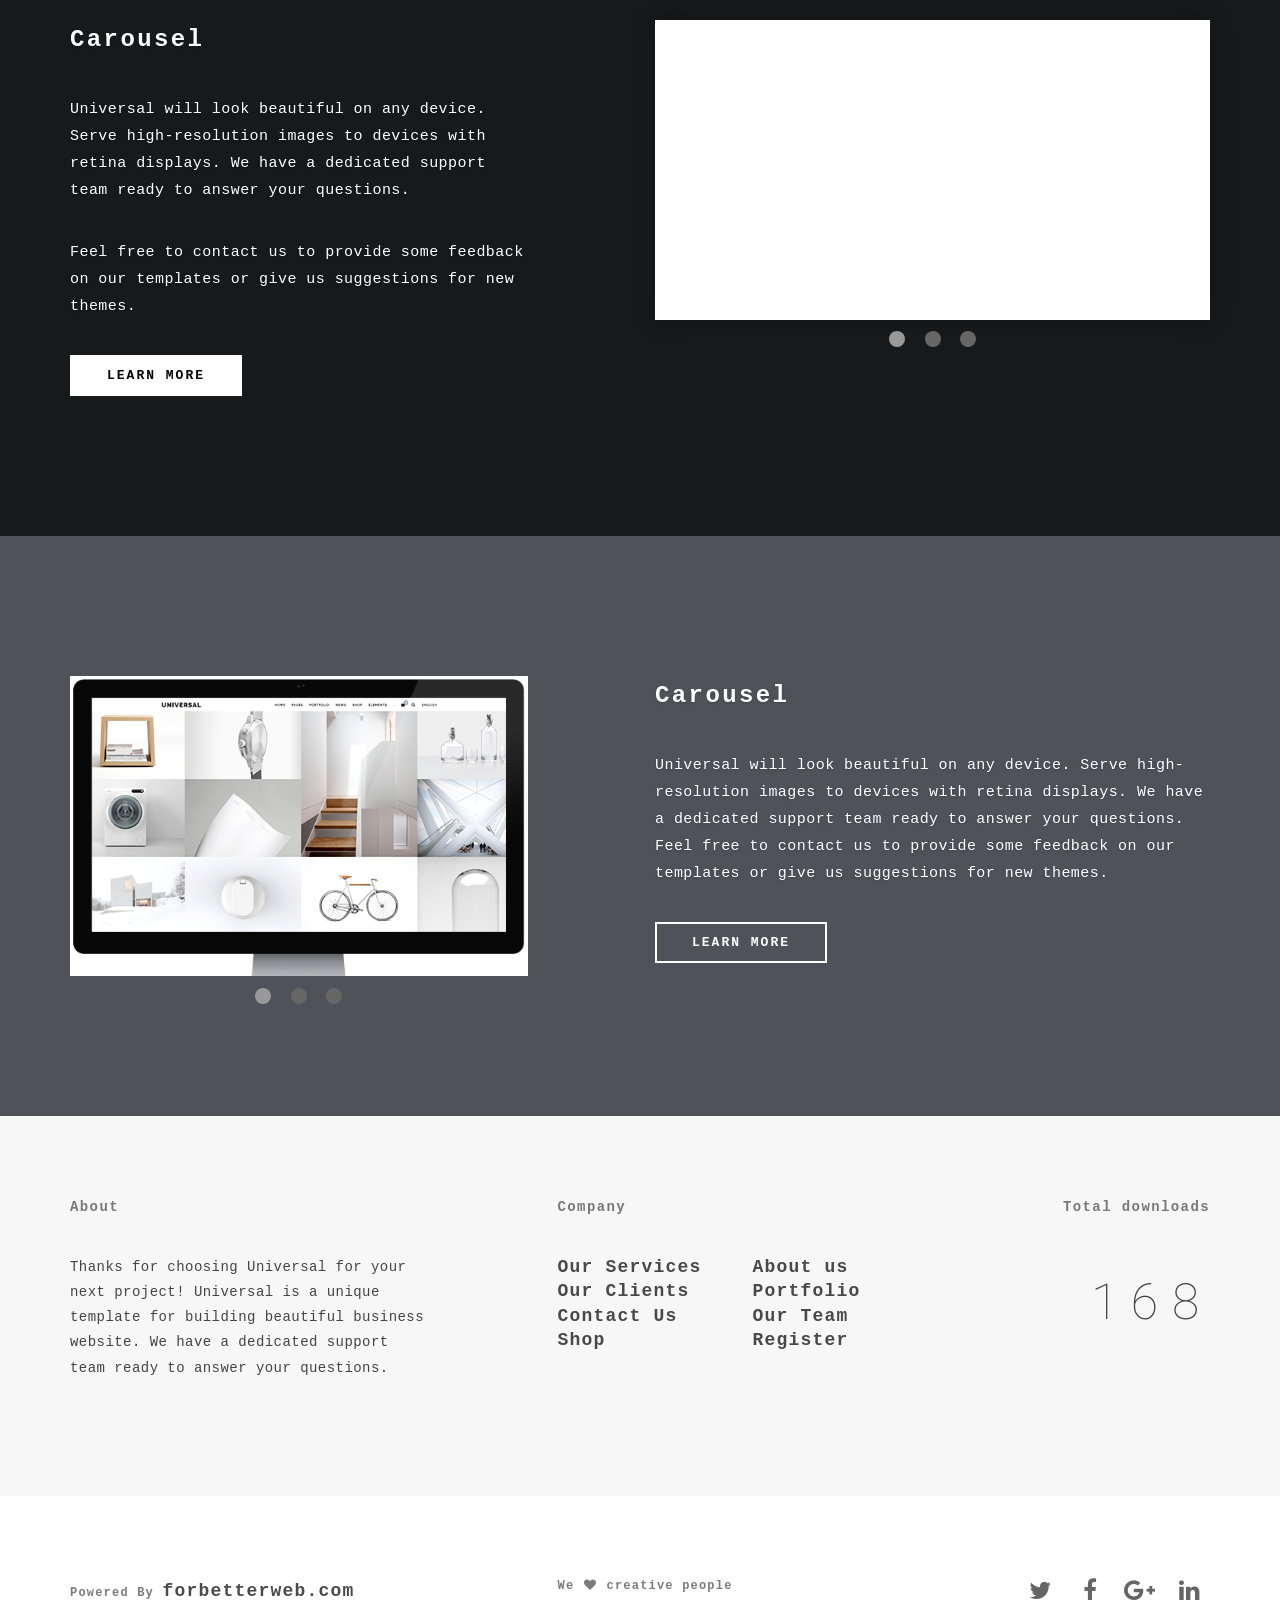
<file: carousels.html>
<!DOCTYPE html>
<html lang="en">
  <head>
    <meta charset="utf-8">
    <meta http-equiv="X-UA-Compatible" content="IE=edge">
    <meta name="viewport" content="width=device-width, initial-scale=1">
    <link rel="shortcut icon" href="img/misc/favicon.png">
    <meta name="description" content="">
    <meta name="author" content="">
    <title>Universal - Universal components
    </title>
    <!-- Bootstrap Core CSS-->
    <link href="css/bootstrap.min.css" rel="stylesheet">
    <!-- Custom CSS-->
    <link href="css/universal.css" rel="stylesheet">
  </head>
  <body id="page-top" data-spy="scroll" data-target=".navbar-fixed-top" class="top">
    <!-- Preloader-->
    <div id="preloader">
      <div id="status"></div>
    </div>
    <!-- Navigation-->
    <nav class="navbar navbar-custom navbar-fixed-top top-nav-collapse">
      <div class="container">
        <div class="navbar-header">
          <button type="button" data-toggle="collapse" data-target=".navbar-main-collapse" class="navbar-toggle"><span class="sr-only">Toggle navigation</span><span class="icon-bar"></span><span class="icon-bar"></span><span class="icon-bar"></span></button><a href="#page-top" class="navbar-brand page-scroll">
            <!-- Text or Image logo--><img src="img/logo.png" alt="Logo" class="logo"><img src="img/logodark.png" alt="Logo" class="logodark"></a>
        </div>
        <div class="collapse navbar-collapse navbar-main-collapse">
          <ul class="nav navbar-nav navbar-left">
            <li class="hidden"><a href="#page-top"></a></li>
            <li><a href="#">Home <span class="caret"></span></a>
              <ul class="dropdown-menu columns-3">
                <li><strong class="text-muted">Multi Page</strong></li>
                <li><a href="indexparallax.html">image parallax</a></li>
                <li><a href="indexslider.html">slider parallax</a></li>
                <li><a href="indexkenburns.html">ken burns slider</a></li>
                <li><a href="indexkenburns2.html">ken burns 2 slider</a></li>
                <li><a href="indexvideo.html">fullscreen video</a></li>
                <li><a href="indexvideo2.html">fullscreen video 2 <span class="label label-danger">new</span></a></li>
                <li><a href="indexdark.html">home dark <span class="label label-danger">new</span></a></li>
                <li><a href="indexparallaxhalf.html">half screen parallax</a></li>
                <li><a href="indexsmallheader.html">small header</a></li>
                <li><a href="indexsolidcolor.html">solid color</a></li>
                <li><a href="indexsolidcolor2.html">solid color 2</a></li>
                <li><a href="indexsolidcolor3.html">solid color 3</a></li>
                <li><strong class="text-muted">One Page</strong></li>
                <li><a href="indexparallax-one.html">image parallax</a></li>
                <li><a href="indexslider-one.html">slider parallax</a></li>
                <li><a href="indexkenburns-one.html">ken burns slider</a></li>
                <li><a href="indexkenburns2-one.html">ken burns 2 slider</a></li>
                <li><a href="indexvideo-one.html">fullscreen video</a></li>
                <li><a href="indexvideo2-one.html">fullscreen video 2</a></li>
                <li><a href="indexdark-one.html">home dark</a></li>
                <li><a href="indexparallaxhalf-one.html">half screen parallax</a></li>
                <li><a href="indexsmallheader-one.html">small header</a></li>
                <li><a href="indexsolidcolor-one.html">solid color</a></li>
                <li><a href="indexsolidcolor2-one.html">solid color 2</a></li>
                <li><a href="indexsolidcolor3-one.html">solid color 3</a></li>
                <li><strong class="text-muted">Special demos</strong></li>
                <li><a href="indexportfolio.html">Agency / Portfolio Home</a></li>
                <li><a href="indexportfolio2.html">Photographer Portfolio</a></li>
                <li><a href="indexpersonal.html">Personal / Freelancer</a></li>
                <li><a href="indexpersonal2.html">Personal/ Freelancer 2 <span class="label label-danger">new</span></a></li>
                <li><a href="landing.html">landing page</a></li>
                <li><a href="landing2.html">landing page 2</a></li>
                <li><a href="landingdark.html">landing page dark <span class="label label-danger">new</span></a></li>
                <li><a href="comingsoon.html">coming soon landing</a></li>
                <li><a href="comingsoon2.html">coming soon canvas</a></li>
                <li><a href="comingsoon3.html">coming soon canvas 2</a></li>
                <li><a href="comingsoon4.html">simple coming soon</a></li>
                <li><a href="index.html" class="btn-nav"><span class="btn btn-dark-border btn-sm">More Demos</span></a></li>
              </ul>
            </li>
            <li><a href="#">Pages <span class="caret"></span></a>
              <ul class="dropdown-menu">
                <li><a href="about.html">about us 1</a></li>
                <li><a href="about2.html">about us 2</a></li>
                <li><a href="contact.html">contact us 1</a></li>
                <li><a href="contact2.html">contact us 2 <span class="label label-danger">new</span></a></li>
                <li><a href="clients.html">clients</a></li>
                <li><a href="team.html">team</a></li>
                <li><a href="services.html">services</a></li>
                <li><a href="register.html">Register</a></li>
                <li><a href="login.html">Login</a></li>
                <li><a href="register-login.html">Register/Login</a></li>
                <li><a href="faq.html">faq</a></li>
                <li><a href="404.html">error 404</a></li>
                <li><a href="blank.html">blank page</a></li>
              </ul>
            </li>
            <li><a href="#">Portfolio <span class="caret"></span></a>
              <ul class="dropdown-menu">
                <li><a href="#">Masonry <span class="angle-right"></span><span class="caret"></span></a>
                  <ul class="dropdown-menu">
                    <li><a href="portfolio-masonry-2.html">2 columns</a></li>
                    <li><a href="portfolio-masonry-3.html">3 columns</a></li>
                    <li><a href="portfolio-masonry-4.html">4 columns</a></li>
                  </ul>
                </li>
                <li><a href="#">Wide <span class="angle-right"></span><span class="caret"></span></a>
                  <ul class="dropdown-menu">
                    <li><a href="portfolio-wide-2.html">2 columns</a></li>
                    <li><a href="portfolio-wide-3.html">3 columns</a></li>
                    <li><a href="portfolio-wide-4.html">4 columns</a></li>
                  </ul>
                </li>
                <li><a href="#">Boxed <span class="angle-right"></span><span class="caret"></span></a>
                  <ul class="dropdown-menu">
                    <li><a href="portfolio-boxed-2.html">2 columns</a></li>
                    <li><a href="portfolio-boxed-3.html">3 columns</a></li>
                    <li><a href="portfolio-boxed-4.html">4 columns</a></li>
                  </ul>
                </li>
                <li><a href="portfolio-single.html">Single project</a></li>
              </ul>
            </li>
            <li><a href="#">News <span class="caret"></span></a>
              <ul class="dropdown-menu">
                <li><a href="news2.html">2 columns</a></li>
                <li><a href="news2-sidebar.html">2 columns sidebar</a></li>
                <li><a href="news3.html">3 columns</a></li>
                <li><a href="news4.html">4 columns</a></li>
                <li><a href="news-single.html">single fullwidth</a></li>
                <li><a href="news-single-sidebar.html">single sidebar</a></li>
              </ul>
            </li>
            <li><a href="#">Shop <span class="caret"></span></a>
              <ul class="dropdown-menu">
                <li><a href="shop.html">Shop</a></li>
                <li><a href="shop2.html">Shop sidebar</a></li>
                <li><a href="shop3.html">Shop  sidebar  wide</a></li>
                <li><a href="shop-single.html">Single product</a></li>
                <li><a href="shop-cart.html">Shopping cart</a></li>
              </ul>
            </li>
            <li><a href="#">Elements <span class="caret"></span></a>
              <ul class="dropdown-menu">
                <li><a href="headers.html"><i class="fa fa-server fa-lg fa-fw"></i> Headers & Page titles</a></li>
                <li><a href="buttons.html"><i class="fa fa-hand-pointer-o fa-lg fa-fw"></i> Buttons</a></li>
                <li><a href="carousels.html"><i class="fa fa-clone fa-lg fa-fw"></i> Carousels</a></li>
                <li><a href="columns.html"><i class="fa fa-th-list fa-lg fa-fw"></i> Columns <span class="label label-primary">update</span></a></li>
                <li><a href="pricing.html"><i class="fa fa-credit-card fa-lg fa-fw"></i> Pricing tables</a></li>
                <li><a href="countdown.html"><i class="fa fa-clock-o fa-lg fa-fw"></i> Countdown Timer</a></li>
                <li><a href="bars-charts.html"><i class="fa fa-pie-chart fa-lg fa-fw"></i> Bars and Charts</a></li>
                <li><a href="animate-on-scroll.html"><i class="fa fa-chevron-down fa-fw"></i> Animate On Scroll</a></li>
                <li><a href="typography.html"><i class="fa fa-text-width fa-lg fa-fw"></i> Typography</a></li>
                <li><a href="accordions.html"><i class="fa fa-plus-square-o fa-lg fa-fw"></i> Accordions</a></li>
                <li><a href="video-sound.html"><i class="fa fa-video-camera fa-lg fa-fw"></i> Video / Sound</a></li>
                <li><a href="tabs.html"><i class="fa fa-columns fa-lg fa-fw"></i> Tabs</a></li>
              </ul>
            </li>
            <li class="menu-divider visible-lg">&nbsp;</li>
            <li class="dropdown"><a href="#" class="dropdown-toggle"><i class="fa fa-shopping-bag fa-lg"></i><span class="badge">3</span><span class="caret"></span></a>
              <ul class="dropdown-menu">
                <li class="shop-nav">
                  <div class="shop-cart"><a href="shop-cart.html"><img src="img/shop/1.jpg" alt=" ">
                      <div class="btn-dark-border btn btn-xs">$128.99</div><i class="fa fa-times float-right"></i><br>Jacket with contrasting hood</a></div>
                </li>
                <li class="shop-nav">
                  <div class="shop-cart"><a href="shop-cart.html"><img src="img/shop/2.jpg" alt=" ">
                      <div class="btn-dark-border btn btn-xs">$186.99</div><i class="fa fa-times float-right"></i><br>Jacket with a seam on the lapel</a></div>
                </li>
                <li class="shop-nav">
                  <div class="shop-cart"><a href="shop-cart.html"><img src="img/shop/3.jpg" alt=" ">
                      <div class="btn-dark-border btn btn-xs">$98.99</div><i class="fa fa-times float-right"></i><br>Faux leather jacket</a></div><span class="text-left">Subtotal:</span><span class="float-right"><b>$386.99</b></span>
                </li>
                <li><a href="shop-cart.html"><span class="btn btn-dark-border btn-sm">Checkout</span></a></li>
              </ul>
            </li>
            <li class="dropdown"><a href="#" class="dropdown-toggle"><i class="fa fa-search fa-lg"></i><span class="caret"></span></a>
              <ul class="dropdown-menu">
                <li>
                  <form method="post" class="search-form">
                    <button type="submit" title="Search" class="search-button"><i class="fa fa-search fa-lg"></i></button>
                    <input type="text" placeholder="SEARCH" class="form-control search-field">
                  </form>
                </li>
              </ul>
            </li>
            <li class="dropdown"><a href="#" class="dropdown-toggle">English<span class="caret"></span></a>
              <ul class="dropdown-menu">
                <li><a href="#">English</a></li>
                <li><a href="#">Español</a></li>
                <li><a href="#">Deutsch</a></li>
                <li><a href="#">Français</a></li>
                <li><a href="#">Русский</a></li>
                <li><a href="#">日本語</a></li>
                <li><a href="#">中文(简体)</a></li>
              </ul>
            </li>
          </ul>
        </div>
      </div>
    </nav>
    <div class="small-header bg-img5">
      <div class="container">
        <div class="row">
          <div class="col-md-6">
            <h3>Carousels</h3>
          </div>
          <div class="col-md-6 text-right">
            <h6 class="breadcrumb"><a href="index.html">Home</a> / <a href="/">Components</a> / Carousels
            </h6>
          </div>
        </div>
      </div>
    </div>
    <!-- Slider-->
    <section id="action-slider">
      <div class="container">
        <div class="row">
          <div class="col-lg-5">
            <h3>Awesome Template</h3>
            <p>Universal is the perfect template for your next project! It’s time to grow your business. Go make something awesome. Designed for Everyone. Let’s give your website a brand.</p><a href="https://themeforest.net/item/universal-smart-multipurpose-html5-template/17268942" class="btn btn-dark">Get it Now!</a>
          </div>
          <div class="col-lg-6 col-lg-offset-1">
            <div id="carousel-light" class="carousel slide carousel-fade">
              <ol class="carousel-indicators">
                <li data-target="#carousel-light" data-slide-to="0" class="active"></li>
                <li data-target="#carousel-light" data-slide-to="1"></li>
                <li data-target="#carousel-light" data-slide-to="2"></li>
              </ol>
              <div role="listbox" class="carousel-inner">
                <div class="item active"><img src="img/misc/1.png" alt="" class="img-responsive center-block"></div>
                <div class="item"><img src="img/misc/2.png" alt="" class="img-responsive center-block"></div>
                <div class="item"><img src="img/misc/3.png" alt="" class="img-responsive center-block"></div>
              </div>
            </div>
          </div>
        </div>
      </div>
    </section>
    <!-- Slider Section-->
    <section class="bg-gray wow fadeIn">
      <div class="container">
        <div class="row">
          <div class="col-md-5">
            <div id="carousel-light3" data-ride="carousel" class="carousel slide carousel-fade">
              <ol class="carousel-indicators">
                <li data-target="#carousel-light3" data-slide-to="0" class="active"></li>
                <li data-target="#carousel-light3" data-slide-to="1"></li>
                <li data-target="#carousel-light3" data-slide-to="2"></li>
                <li data-target="#carousel-light3" data-slide-to="3"></li>
                <li data-target="#carousel-light3" data-slide-to="4"></li>
              </ol>
              <div role="listbox" class="carousel-inner">
                <div class="item active"><img src="img/portfolio/1.jpg" alt=""></div>
                <div class="item"><img src="img/portfolio/3.jpg" alt=""></div>
                <div class="item"><img src="img/portfolio/7.jpg" alt=""></div>
                <div class="item"><img src="img/portfolio/8.jpg" alt=""></div>
                <div class="item"><img src="img/portfolio/11.jpg" alt=""></div>
              </div>
            </div>
          </div>
          <div class="col-md-6 col-md-offset-1">
            <h3>Carousel</h3>
            <p>Lorem ipsum dolor sit amet, consectetur adipiscingelit. Nulla convallis pulvinar vestibulum. Donec eleifend, sem sed dictum mattis, turpis purus placerat eros pulvinar. Lorem ipsum dolor sit amet, consectetur adipiscingelit.</p>
            <p>Nulla convallis pulvinar vestibulum. Donec eleifend, sem sed dictum mattis, turpis purus placerat eros pulvinar.</p><a href="#" target="_blank" class="btn btn-dark-border btn-lg">LEARN MORE</a>
          </div>
        </div>
      </div>
    </section>
    <!-- Slider Dark Section-->
    <section class="bg-dark wow fadeIn">
      <div class="container">
        <div class="row">
          <div data-wow-delay=".2s" class="col-md-5 wow fadeIn">
            <h3>Carousel</h3>
            <p>Universal will look beautiful on any device. Serve high-resolution images to devices with retina displays. We have a dedicated support team ready to answer your questions.</p>
            <p>Feel free to contact us to provide some feedback on our templates or give us suggestions for new themes.</p><a href="#" target="_blank" class="btn btn-white btn-lg">LEARN MORE</a>
          </div>
          <div data-wow-delay=".4s" class="col-md-6 col-md-offset-1 wow fadeIn">
            <div id="carousel-dark" data-ride="carousel" class="carousel slide carousel-fade">
              <ol class="carousel-indicators">
                <li data-target="#carousel-dark" data-slide-to="0" class="active"></li>
                <li data-target="#carousel-dark" data-slide-to="1"></li>
                <li data-target="#carousel-dark" data-slide-to="2"></li>
              </ol>
              <div role="listbox" class="carousel-inner">
                <div class="item active embed-responsive embed-responsive-16by9">
                  <iframe src="https://player.vimeo.com/video/152614354?color=1c58ed&amp;title=0&amp;byline=0&amp;portrait=0&amp;badge=0" width="600" height="338" allowfullscreen="" class="embed-responsive-item"></iframe>
                </div>
                <div class="item embed-responsive embed-responsive-16by9">
                  <iframe src="https://player.vimeo.com/video/35396305?color=1c58ed&amp;title=0&amp;byline=0&amp;portrait=0&amp;badge=0" width="600" height="338" allowfullscreen="" class="embed-responsive-item"></iframe>
                </div>
                <div class="item embed-responsive embed-responsive-16by9">
                  <iframe src="https://player.vimeo.com/video/74350367?color=1c58ed&amp;title=0&amp;byline=0&amp;portrait=0&amp;badge=0" width="600" height="338" allowfullscreen="" class="embed-responsive-item"></iframe>
                </div>
              </div>
            </div>
          </div>
        </div>
      </div>
    </section>
    <!-- Slider Transparent Section width Image Background-->
    <section class="bg-img4 wow fadeIn">
      <div class="overlay"></div>
      <div class="container">
        <div class="row">
          <div class="col-md-5">
            <div id="carousel-transparent" data-ride="carousel" class="carousel slide carousel-fade">
              <ol class="carousel-indicators">
                <li data-target="#carousel-transparent" data-slide-to="0" class="active"></li>
                <li data-target="#carousel-transparent" data-slide-to="1"></li>
                <li data-target="#carousel-transparent" data-slide-to="2"></li>
              </ol>
              <div role="listbox" class="carousel-inner">
                <div class="item active"><img src="img/misc/4.png" alt=""></div>
                <div class="item"><img src="img/misc/5.png" alt=""></div>
                <div class="item"><img src="img/misc/6.png" alt=""></div>
              </div>
            </div>
          </div>
          <div class="col-md-6 col-md-offset-1">
            <h3>Carousel</h3>
            <p>Universal will look beautiful on any device. Serve high-resolution images to devices with retina displays. We have a dedicated support team ready to answer your questions. Feel free to contact us to provide some feedback on our templates or give us suggestions for new themes.</p><a href="#" class="btn btn-border btn-lg">Learn more</a>
          </div>
        </div>
      </div>
    </section>
    <!-- Footer Section-->
    <section class="section-small footer bg-gray">
      <div class="container">
        <div class="row">
          <div class="col-sm-4">
            <h5>About</h5>
            <p>Thanks for choosing Universal for your next project! Universal is a unique template for building  beautiful business website. We have a dedicated support team ready to answer your questions.</p>
          </div>
          <div class="col-sm-2 col-sm-offset-1 footer-menu">
            <h5>Company</h5>
            <h6 class="no-pad"><a href="services.html">Our Services</a></h6>
            <h6 class="no-pad"><a href="clients.html">Our Clients</a></h6>
            <h6 class="no-pad"><a href="contact.html">Contact Us</a></h6>
            <h6 class="no-pad"><a href="shop.html">Shop</a></h6>
          </div>
          <div class="col-sm-2 footer-menu">
            <h5>&nbsp;</h5>
            <h6 class="no-pad"><a href="about.html">About us</a></h6>
            <h6 class="no-pad"><a href="portfolio-masonry-4.html">Portfolio</a></h6>
            <h6 class="no-pad"><a href="team.html">Our Team</a></h6>
            <h6 class="no-pad"><a href="register.html">Register</a></h6>
          </div>
          <div class="col-sm-3 text-right">
            <h5>Total downloads</h5><span data-min="0" data-max="2785" data-delay="5" data-increment="3" class="numscroller">0</span>
          </div>
        </div>
      </div>
    </section>
    <section class="section-small footer">
      <div class="container">
        <div class="row">
          <div class="col-sm-4">
            <h6>Powered By <a href="http://ForBetterWeb.com"> forbetterweb.com</a>
            </h6>
          </div>
          <div class="col-sm-3 col-sm-offset-1">
            <h6>We <i class="fa fa-heart fa-fw"></i> creative people
            </h6>
          </div>
          <div class="col-sm-3 col-sm-offset-1 text-right">
            <ul class="list-inline">
              <li><a href="/"><i class="fa fa-twitter fa-fw fa-lg"></i></a></li>
              <li><a href="/"><i class="fa fa-facebook fa-fw fa-lg"></i></a></li>
              <li><a href="/"><i class="fa fa-google-plus fa-fw fa-lg"></i></a></li>
              <li><a href="/"><i class="fa fa-linkedin fa-fw fa-lg"></i></a></li>
            </ul>
          </div>
        </div>
      </div>
    </section>
    <!-- jQuery-->
    <script src="js/jquery-1.12.4.min.js"></script>
    <!-- Bootstrap Core JavaScript-->
    <script src="js/bootstrap.min.js"></script>
    <!-- Plugin JavaScript-->
    <script src="js/jquery.easing.min.js"></script>
    <script src="js/jquery.countdown.min.js"></script>
    <script src="js/device.min.js"></script>
    <script src="js/form.min.js"></script>
    <script src="js/jquery.placeholder.min.js"></script>
    <script src="js/jquery.shuffle.min.js"></script>
    <script src="js/jquery.parallax.min.js"></script>
    <script src="js/jquery.circle-progress.min.js"></script>
    <script src="js/jquery.swipebox.min.js"></script>
    <script src="js/smoothscroll.min.js"></script>
    <script src="js/wow.min.js"></script>
    <script src="js/jquery.smartmenus.js"></script>
    <!-- Custom Theme JavaScript-->
    <script src="js/universal.js"></script>
<!--[if lt IE 9]>
    <script src="https://oss.maxcdn.com/libs/html5shiv/3.7.0/html5shiv.js"></script>
    <script src="https://oss.maxcdn.com/libs/respond.js/1.4.2/respond.min.js"></script>
    <![endif]-->
  </body>
</html>
</file>
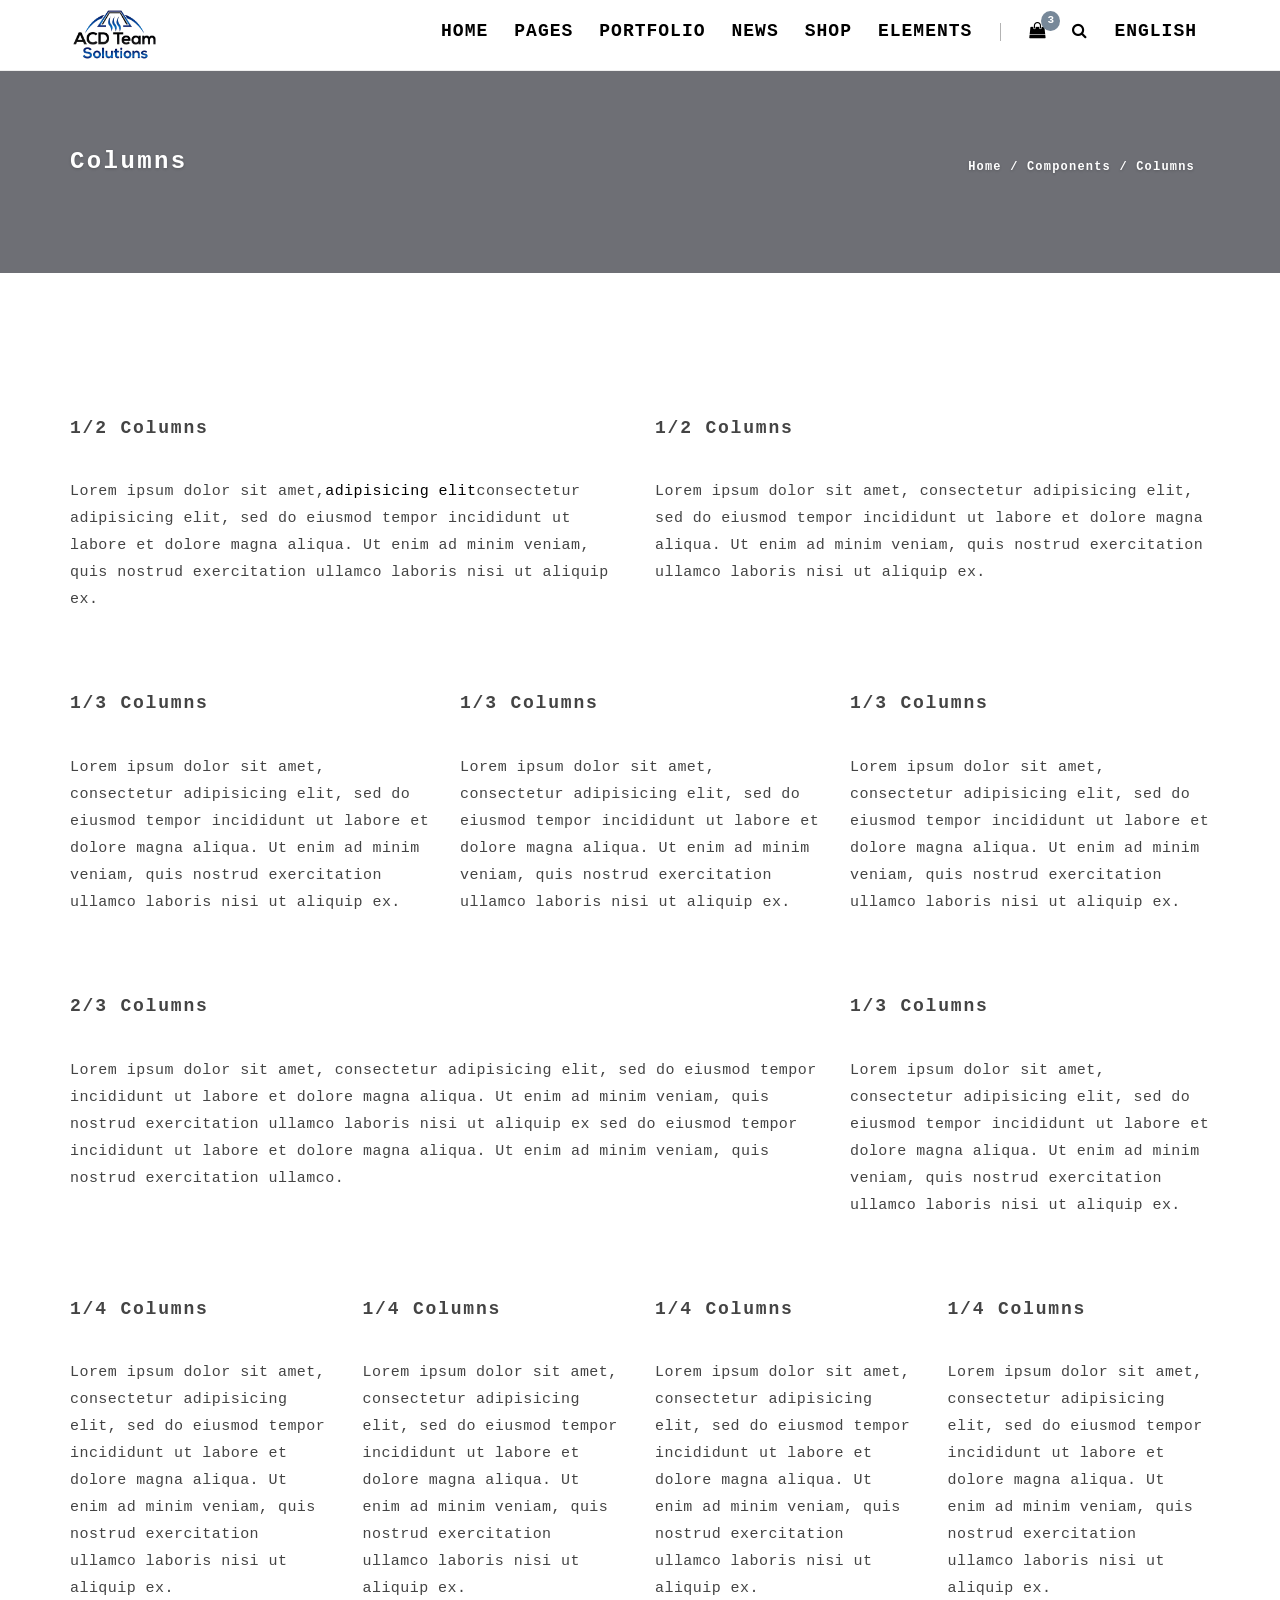
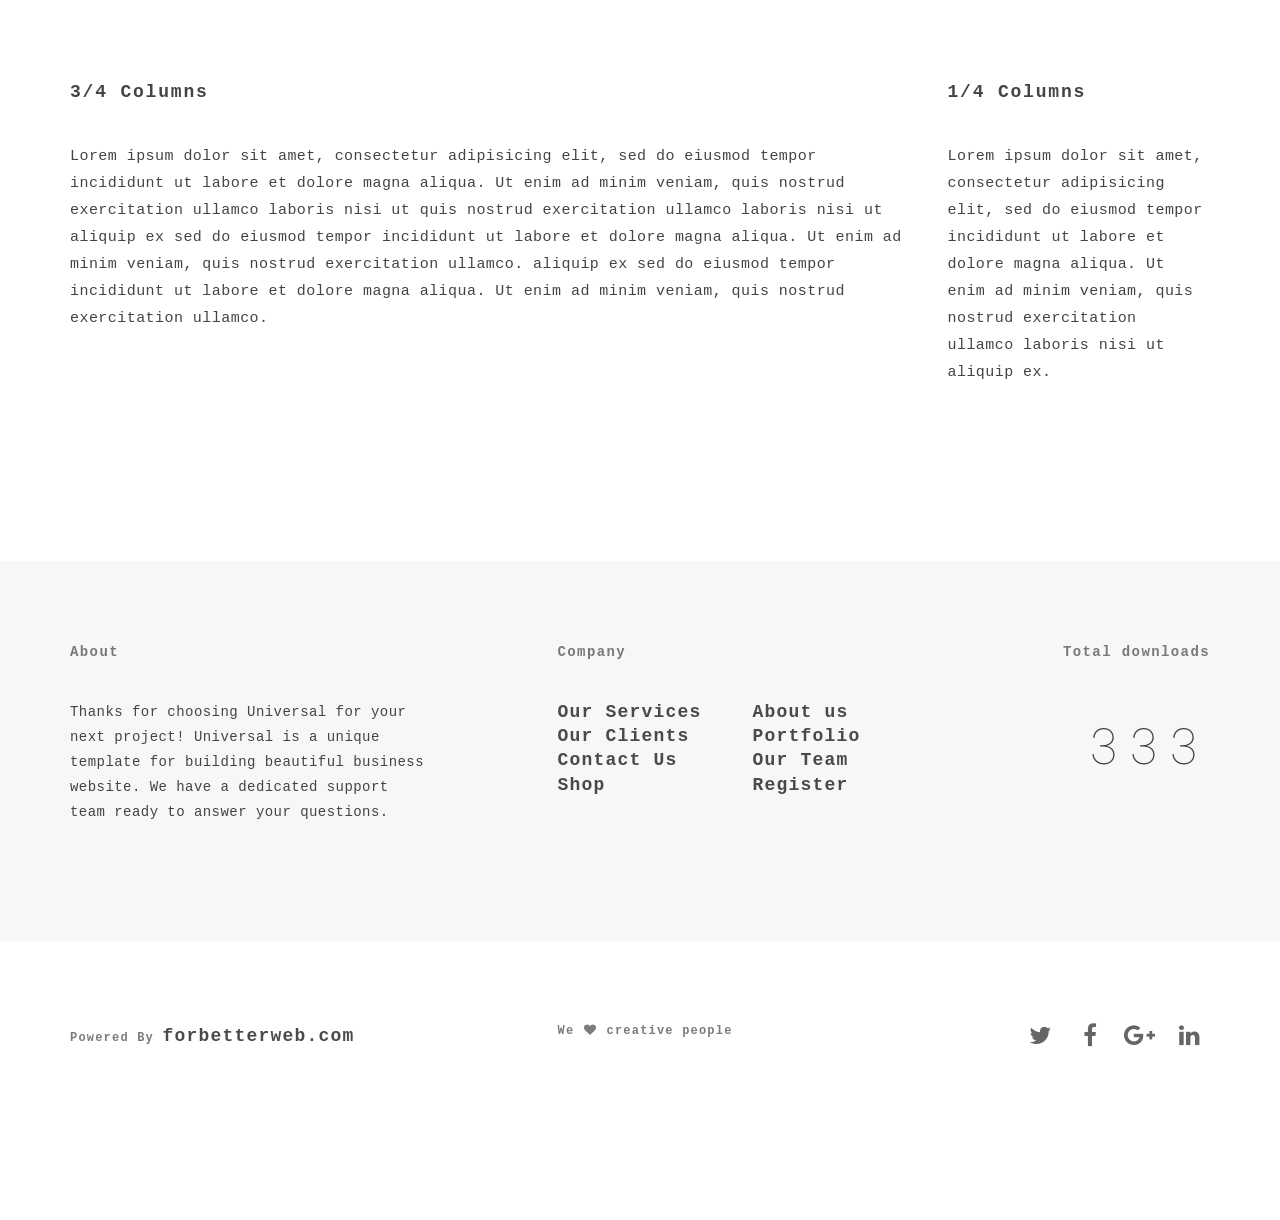
<file: columns.html>
<!DOCTYPE html>
<html lang="en">
  <head>
    <meta charset="utf-8">
    <meta http-equiv="X-UA-Compatible" content="IE=edge">
    <meta name="viewport" content="width=device-width, initial-scale=1">
    <link rel="shortcut icon" href="img/misc/favicon.png">
    <meta name="description" content="">
    <meta name="author" content="">
    <title>Universal - | Universal components
    </title>
    <!-- Bootstrap Core CSS-->
    <link href="css/bootstrap.min.css" rel="stylesheet">
    <!-- Custom CSS-->
    <link href="css/universal.css" rel="stylesheet">
  </head>
  <body id="page-top" data-spy="scroll" data-target=".navbar-fixed-top" class="top">
    <!-- Preloader-->
    <div id="preloader">
      <div id="status"></div>
    </div>
    <!-- Navigation-->
    <nav class="navbar navbar-custom navbar-fixed-top top-nav-collapse">
      <div class="container">
        <div class="navbar-header">
          <button type="button" data-toggle="collapse" data-target=".navbar-main-collapse" class="navbar-toggle"><span class="sr-only">Toggle navigation</span><span class="icon-bar"></span><span class="icon-bar"></span><span class="icon-bar"></span></button><a href="#page-top" class="navbar-brand page-scroll">
            <!-- Text or Image logo--><img src="img/logo.png" alt="Logo" class="logo"><img src="img/logodark.png" alt="Logo" class="logodark"></a>
        </div>
        <div class="collapse navbar-collapse navbar-main-collapse">
          <ul class="nav navbar-nav navbar-left">
            <li class="hidden"><a href="#page-top"></a></li>
            <li><a href="#">Home <span class="caret"></span></a>
              <ul class="dropdown-menu columns-3">
                <li><strong class="text-muted">Multi Page</strong></li>
                <li><a href="indexparallax.html">image parallax</a></li>
                <li><a href="indexslider.html">slider parallax</a></li>
                <li><a href="indexkenburns.html">ken burns slider</a></li>
                <li><a href="indexkenburns2.html">ken burns 2 slider</a></li>
                <li><a href="indexvideo.html">fullscreen video</a></li>
                <li><a href="indexvideo2.html">fullscreen video 2 <span class="label label-danger">new</span></a></li>
                <li><a href="indexdark.html">home dark <span class="label label-danger">new</span></a></li>
                <li><a href="indexparallaxhalf.html">half screen parallax</a></li>
                <li><a href="indexsmallheader.html">small header</a></li>
                <li><a href="indexsolidcolor.html">solid color</a></li>
                <li><a href="indexsolidcolor2.html">solid color 2</a></li>
                <li><a href="indexsolidcolor3.html">solid color 3</a></li>
                <li><strong class="text-muted">One Page</strong></li>
                <li><a href="indexparallax-one.html">image parallax</a></li>
                <li><a href="indexslider-one.html">slider parallax</a></li>
                <li><a href="indexkenburns-one.html">ken burns slider</a></li>
                <li><a href="indexkenburns2-one.html">ken burns 2 slider</a></li>
                <li><a href="indexvideo-one.html">fullscreen video</a></li>
                <li><a href="indexvideo2-one.html">fullscreen video 2</a></li>
                <li><a href="indexdark-one.html">home dark</a></li>
                <li><a href="indexparallaxhalf-one.html">half screen parallax</a></li>
                <li><a href="indexsmallheader-one.html">small header</a></li>
                <li><a href="indexsolidcolor-one.html">solid color</a></li>
                <li><a href="indexsolidcolor2-one.html">solid color 2</a></li>
                <li><a href="indexsolidcolor3-one.html">solid color 3</a></li>
                <li><strong class="text-muted">Special demos</strong></li>
                <li><a href="indexportfolio.html">Agency / Portfolio Home</a></li>
                <li><a href="indexportfolio2.html">Photographer Portfolio</a></li>
                <li><a href="indexpersonal.html">Personal / Freelancer</a></li>
                <li><a href="indexpersonal2.html">Personal/ Freelancer 2 <span class="label label-danger">new</span></a></li>
                <li><a href="landing.html">landing page</a></li>
                <li><a href="landing2.html">landing page 2</a></li>
                <li><a href="landingdark.html">landing page dark <span class="label label-danger">new</span></a></li>
                <li><a href="comingsoon.html">coming soon landing</a></li>
                <li><a href="comingsoon2.html">coming soon canvas</a></li>
                <li><a href="comingsoon3.html">coming soon canvas 2</a></li>
                <li><a href="comingsoon4.html">simple coming soon</a></li>
                <li><a href="index.html" class="btn-nav"><span class="btn btn-dark-border btn-sm">More Demos</span></a></li>
              </ul>
            </li>
            <li><a href="#">Pages <span class="caret"></span></a>
              <ul class="dropdown-menu">
                <li><a href="about.html">about us 1</a></li>
                <li><a href="about2.html">about us 2</a></li>
                <li><a href="contact.html">contact us 1</a></li>
                <li><a href="contact2.html">contact us 2 <span class="label label-danger">new</span></a></li>
                <li><a href="clients.html">clients</a></li>
                <li><a href="team.html">team</a></li>
                <li><a href="services.html">services</a></li>
                <li><a href="register.html">Register</a></li>
                <li><a href="login.html">Login</a></li>
                <li><a href="register-login.html">Register/Login</a></li>
                <li><a href="faq.html">faq</a></li>
                <li><a href="404.html">error 404</a></li>
                <li><a href="blank.html">blank page</a></li>
              </ul>
            </li>
            <li><a href="#">Portfolio <span class="caret"></span></a>
              <ul class="dropdown-menu">
                <li><a href="#">Masonry <span class="angle-right"></span><span class="caret"></span></a>
                  <ul class="dropdown-menu">
                    <li><a href="portfolio-masonry-2.html">2 columns</a></li>
                    <li><a href="portfolio-masonry-3.html">3 columns</a></li>
                    <li><a href="portfolio-masonry-4.html">4 columns</a></li>
                  </ul>
                </li>
                <li><a href="#">Wide <span class="angle-right"></span><span class="caret"></span></a>
                  <ul class="dropdown-menu">
                    <li><a href="portfolio-wide-2.html">2 columns</a></li>
                    <li><a href="portfolio-wide-3.html">3 columns</a></li>
                    <li><a href="portfolio-wide-4.html">4 columns</a></li>
                  </ul>
                </li>
                <li><a href="#">Boxed <span class="angle-right"></span><span class="caret"></span></a>
                  <ul class="dropdown-menu">
                    <li><a href="portfolio-boxed-2.html">2 columns</a></li>
                    <li><a href="portfolio-boxed-3.html">3 columns</a></li>
                    <li><a href="portfolio-boxed-4.html">4 columns</a></li>
                  </ul>
                </li>
                <li><a href="portfolio-single.html">Single project</a></li>
              </ul>
            </li>
            <li><a href="#">News <span class="caret"></span></a>
              <ul class="dropdown-menu">
                <li><a href="news2.html">2 columns</a></li>
                <li><a href="news2-sidebar.html">2 columns sidebar</a></li>
                <li><a href="news3.html">3 columns</a></li>
                <li><a href="news4.html">4 columns</a></li>
                <li><a href="news-single.html">single fullwidth</a></li>
                <li><a href="news-single-sidebar.html">single sidebar</a></li>
              </ul>
            </li>
            <li><a href="#">Shop <span class="caret"></span></a>
              <ul class="dropdown-menu">
                <li><a href="shop.html">Shop</a></li>
                <li><a href="shop2.html">Shop sidebar</a></li>
                <li><a href="shop3.html">Shop  sidebar  wide</a></li>
                <li><a href="shop-single.html">Single product</a></li>
                <li><a href="shop-cart.html">Shopping cart</a></li>
              </ul>
            </li>
            <li><a href="#">Elements <span class="caret"></span></a>
              <ul class="dropdown-menu">
                <li><a href="headers.html"><i class="fa fa-server fa-lg fa-fw"></i> Headers & Page titles</a></li>
                <li><a href="buttons.html"><i class="fa fa-hand-pointer-o fa-lg fa-fw"></i> Buttons</a></li>
                <li><a href="carousels.html"><i class="fa fa-clone fa-lg fa-fw"></i> Carousels</a></li>
                <li><a href="columns.html"><i class="fa fa-th-list fa-lg fa-fw"></i> Columns <span class="label label-primary">update</span></a></li>
                <li><a href="pricing.html"><i class="fa fa-credit-card fa-lg fa-fw"></i> Pricing tables</a></li>
                <li><a href="countdown.html"><i class="fa fa-clock-o fa-lg fa-fw"></i> Countdown Timer</a></li>
                <li><a href="bars-charts.html"><i class="fa fa-pie-chart fa-lg fa-fw"></i> Bars and Charts</a></li>
                <li><a href="animate-on-scroll.html"><i class="fa fa-chevron-down fa-fw"></i> Animate On Scroll</a></li>
                <li><a href="typography.html"><i class="fa fa-text-width fa-lg fa-fw"></i> Typography</a></li>
                <li><a href="accordions.html"><i class="fa fa-plus-square-o fa-lg fa-fw"></i> Accordions</a></li>
                <li><a href="video-sound.html"><i class="fa fa-video-camera fa-lg fa-fw"></i> Video / Sound</a></li>
                <li><a href="tabs.html"><i class="fa fa-columns fa-lg fa-fw"></i> Tabs</a></li>
              </ul>
            </li>
            <li class="menu-divider visible-lg">&nbsp;</li>
            <li class="dropdown"><a href="#" class="dropdown-toggle"><i class="fa fa-shopping-bag fa-lg"></i><span class="badge">3</span><span class="caret"></span></a>
              <ul class="dropdown-menu">
                <li class="shop-nav">
                  <div class="shop-cart"><a href="shop-cart.html"><img src="img/shop/1.jpg" alt=" ">
                      <div class="btn-dark-border btn btn-xs">$128.99</div><i class="fa fa-times float-right"></i><br>Jacket with contrasting hood</a></div>
                </li>
                <li class="shop-nav">
                  <div class="shop-cart"><a href="shop-cart.html"><img src="img/shop/2.jpg" alt=" ">
                      <div class="btn-dark-border btn btn-xs">$186.99</div><i class="fa fa-times float-right"></i><br>Jacket with a seam on the lapel</a></div>
                </li>
                <li class="shop-nav">
                  <div class="shop-cart"><a href="shop-cart.html"><img src="img/shop/3.jpg" alt=" ">
                      <div class="btn-dark-border btn btn-xs">$98.99</div><i class="fa fa-times float-right"></i><br>Faux leather jacket</a></div><span class="text-left">Subtotal:</span><span class="float-right"><b>$386.99</b></span>
                </li>
                <li><a href="shop-cart.html"><span class="btn btn-dark-border btn-sm">Checkout</span></a></li>
              </ul>
            </li>
            <li class="dropdown"><a href="#" class="dropdown-toggle"><i class="fa fa-search fa-lg"></i><span class="caret"></span></a>
              <ul class="dropdown-menu">
                <li>
                  <form method="post" class="search-form">
                    <button type="submit" title="Search" class="search-button"><i class="fa fa-search fa-lg"></i></button>
                    <input type="text" placeholder="SEARCH" class="form-control search-field">
                  </form>
                </li>
              </ul>
            </li>
            <li class="dropdown"><a href="#" class="dropdown-toggle">English<span class="caret"></span></a>
              <ul class="dropdown-menu">
                <li><a href="#">English</a></li>
                <li><a href="#">Español</a></li>
                <li><a href="#">Deutsch</a></li>
                <li><a href="#">Français</a></li>
                <li><a href="#">Русский</a></li>
                <li><a href="#">日本語</a></li>
                <li><a href="#">中文(简体)</a></li>
              </ul>
            </li>
          </ul>
        </div>
      </div>
    </nav>
    <div class="small-header bg-img2">
      <div class="container">
        <div class="row">
          <div class="col-md-6">
            <h3>Columns</h3>
          </div>
          <div class="col-md-6 text-right">
            <h6 class="breadcrumb"><a href="index.html">Home</a> / <a href="/">Components</a> / Columns
            </h6>
          </div>
        </div>
      </div>
    </div>
    <!-- Buttons-->
    <section>
      <div class="container">
        <div class="row">
          <div class="col-md-6">
            <h4>1/2 Columns</h4>
            <p>Lorem ipsum dolor sit amet,<a href="#">adipisicing elit</a>consectetur adipisicing elit, sed do eiusmod tempor incididunt ut labore et dolore magna aliqua. Ut enim ad minim veniam, quis nostrud exercitation ullamco laboris nisi ut aliquip ex.</p>
          </div>
          <div class="col-md-6">
            <h4>1/2 Columns</h4>
            <p>Lorem ipsum dolor sit amet, consectetur adipisicing elit, sed do eiusmod tempor incididunt ut labore et dolore magna aliqua. Ut enim ad minim veniam, quis nostrud exercitation ullamco laboris nisi ut aliquip ex.</p>
          </div>
        </div>
        <div class="row">
          <div class="col-md-4">
            <h4>1/3 Columns</h4>
            <p>Lorem ipsum dolor sit amet, consectetur adipisicing elit, sed do eiusmod tempor incididunt ut labore et dolore magna aliqua. Ut enim ad minim veniam, quis nostrud exercitation ullamco laboris nisi ut aliquip ex.</p>
          </div>
          <div class="col-md-4">
            <h4>1/3 Columns</h4>
            <p>Lorem ipsum dolor sit amet, consectetur adipisicing elit, sed do eiusmod tempor incididunt ut labore et dolore magna aliqua. Ut enim ad minim veniam, quis nostrud exercitation ullamco laboris nisi ut aliquip ex.</p>
          </div>
          <div class="col-md-4">
            <h4>1/3 Columns</h4>
            <p>Lorem ipsum dolor sit amet, consectetur adipisicing elit, sed do eiusmod tempor incididunt ut labore et dolore magna aliqua. Ut enim ad minim veniam, quis nostrud exercitation ullamco laboris nisi ut aliquip ex.</p>
          </div>
        </div>
        <div class="row">
          <div class="col-md-8">
            <h4>2/3 Columns</h4>
            <p>Lorem ipsum dolor sit amet, consectetur adipisicing elit, sed do eiusmod tempor incididunt ut labore et dolore magna aliqua. Ut enim ad minim veniam, quis nostrud exercitation ullamco laboris nisi ut aliquip ex sed do eiusmod tempor incididunt ut labore et dolore magna aliqua. Ut enim ad minim veniam, quis nostrud exercitation ullamco.</p>
          </div>
          <div class="col-md-4">
            <h4>1/3 Columns</h4>
            <p>Lorem ipsum dolor sit amet, consectetur adipisicing elit, sed do eiusmod tempor incididunt ut labore et dolore magna aliqua. Ut enim ad minim veniam, quis nostrud exercitation ullamco laboris nisi ut aliquip ex.</p>
          </div>
        </div>
        <div class="row">
          <div class="col-md-3">
            <h4>1/4 Columns</h4>
            <p>Lorem ipsum dolor sit amet, consectetur adipisicing elit, sed do eiusmod tempor incididunt ut labore et dolore magna aliqua. Ut enim ad minim veniam, quis nostrud exercitation ullamco laboris nisi ut aliquip ex.</p>
          </div>
          <div class="col-md-3">
            <h4>1/4 Columns</h4>
            <p>Lorem ipsum dolor sit amet, consectetur adipisicing elit, sed do eiusmod tempor incididunt ut labore et dolore magna aliqua. Ut enim ad minim veniam, quis nostrud exercitation ullamco laboris nisi ut aliquip ex.</p>
          </div>
          <div class="col-md-3">
            <h4>1/4 Columns</h4>
            <p>Lorem ipsum dolor sit amet, consectetur adipisicing elit, sed do eiusmod tempor incididunt ut labore et dolore magna aliqua. Ut enim ad minim veniam, quis nostrud exercitation ullamco laboris nisi ut aliquip ex.</p>
          </div>
          <div class="col-md-3">
            <h4>1/4 Columns</h4>
            <p>Lorem ipsum dolor sit amet, consectetur adipisicing elit, sed do eiusmod tempor incididunt ut labore et dolore magna aliqua. Ut enim ad minim veniam, quis nostrud exercitation ullamco laboris nisi ut aliquip ex.</p>
          </div>
        </div>
        <div class="row">
          <div class="col-md-9">
            <h4>3/4 Columns</h4>
            <p>Lorem ipsum dolor sit amet, consectetur adipisicing elit, sed do eiusmod tempor incididunt ut labore et dolore magna aliqua. Ut enim ad minim veniam, quis nostrud exercitation ullamco laboris nisi ut quis nostrud exercitation ullamco laboris nisi ut aliquip ex sed do eiusmod tempor incididunt ut labore et dolore magna aliqua. Ut enim ad minim veniam, quis nostrud exercitation ullamco. aliquip ex sed do eiusmod tempor incididunt ut labore et dolore magna aliqua. Ut enim ad minim veniam, quis nostrud exercitation ullamco.</p>
          </div>
          <div class="col-md-3">
            <h4>1/4 Columns</h4>
            <p>Lorem ipsum dolor sit amet, consectetur adipisicing elit, sed do eiusmod tempor incididunt ut labore et dolore magna aliqua. Ut enim ad minim veniam, quis nostrud exercitation ullamco laboris nisi ut aliquip ex.</p>
          </div>
        </div>
      </div>
    </section>
    <!-- Footer Section-->
    <section class="section-small footer bg-gray">
      <div class="container">
        <div class="row">
          <div class="col-sm-4">
            <h5>About</h5>
            <p>Thanks for choosing Universal for your next project! Universal is a unique template for building  beautiful business website. We have a dedicated support team ready to answer your questions.</p>
          </div>
          <div class="col-sm-2 col-sm-offset-1 footer-menu">
            <h5>Company</h5>
            <h6 class="no-pad"><a href="services.html">Our Services</a></h6>
            <h6 class="no-pad"><a href="clients.html">Our Clients</a></h6>
            <h6 class="no-pad"><a href="contact.html">Contact Us</a></h6>
            <h6 class="no-pad"><a href="shop.html">Shop</a></h6>
          </div>
          <div class="col-sm-2 footer-menu">
            <h5>&nbsp;</h5>
            <h6 class="no-pad"><a href="about.html">About us</a></h6>
            <h6 class="no-pad"><a href="portfolio-masonry-4.html">Portfolio</a></h6>
            <h6 class="no-pad"><a href="team.html">Our Team</a></h6>
            <h6 class="no-pad"><a href="register.html">Register</a></h6>
          </div>
          <div class="col-sm-3 text-right">
            <h5>Total downloads</h5><span data-min="0" data-max="2785" data-delay="5" data-increment="3" class="numscroller">0</span>
          </div>
        </div>
      </div>
    </section>
    <section class="section-small footer">
      <div class="container">
        <div class="row">
          <div class="col-sm-4">
            <h6>Powered By <a href="http://ForBetterWeb.com"> forbetterweb.com</a>
            </h6>
          </div>
          <div class="col-sm-3 col-sm-offset-1">
            <h6>We <i class="fa fa-heart fa-fw"></i> creative people
            </h6>
          </div>
          <div class="col-sm-3 col-sm-offset-1 text-right">
            <ul class="list-inline">
              <li><a href="/"><i class="fa fa-twitter fa-fw fa-lg"></i></a></li>
              <li><a href="/"><i class="fa fa-facebook fa-fw fa-lg"></i></a></li>
              <li><a href="/"><i class="fa fa-google-plus fa-fw fa-lg"></i></a></li>
              <li><a href="/"><i class="fa fa-linkedin fa-fw fa-lg"></i></a></li>
            </ul>
          </div>
        </div>
      </div>
    </section>
    <!-- jQuery-->
    <script src="js/jquery-1.12.4.min.js"></script>
    <!-- Bootstrap Core JavaScript-->
    <script src="js/bootstrap.min.js"></script>
    <!-- Plugin JavaScript-->
    <script src="js/jquery.easing.min.js"></script>
    <script src="js/jquery.countdown.min.js"></script>
    <script src="js/device.min.js"></script>
    <script src="js/form.min.js"></script>
    <script src="js/jquery.placeholder.min.js"></script>
    <script src="js/jquery.shuffle.min.js"></script>
    <script src="js/jquery.parallax.min.js"></script>
    <script src="js/jquery.circle-progress.min.js"></script>
    <script src="js/jquery.swipebox.min.js"></script>
    <script src="js/smoothscroll.min.js"></script>
    <script src="js/wow.min.js"></script>
    <script src="js/jquery.smartmenus.js"></script>
    <!-- Custom Theme JavaScript-->
    <script src="js/universal.js"></script>
<!--[if lt IE 9]>
    <script src="https://oss.maxcdn.com/libs/html5shiv/3.7.0/html5shiv.js"></script>
    <script src="https://oss.maxcdn.com/libs/respond.js/1.4.2/respond.min.js"></script>
    <![endif]-->
  </body>
</html>
</file>
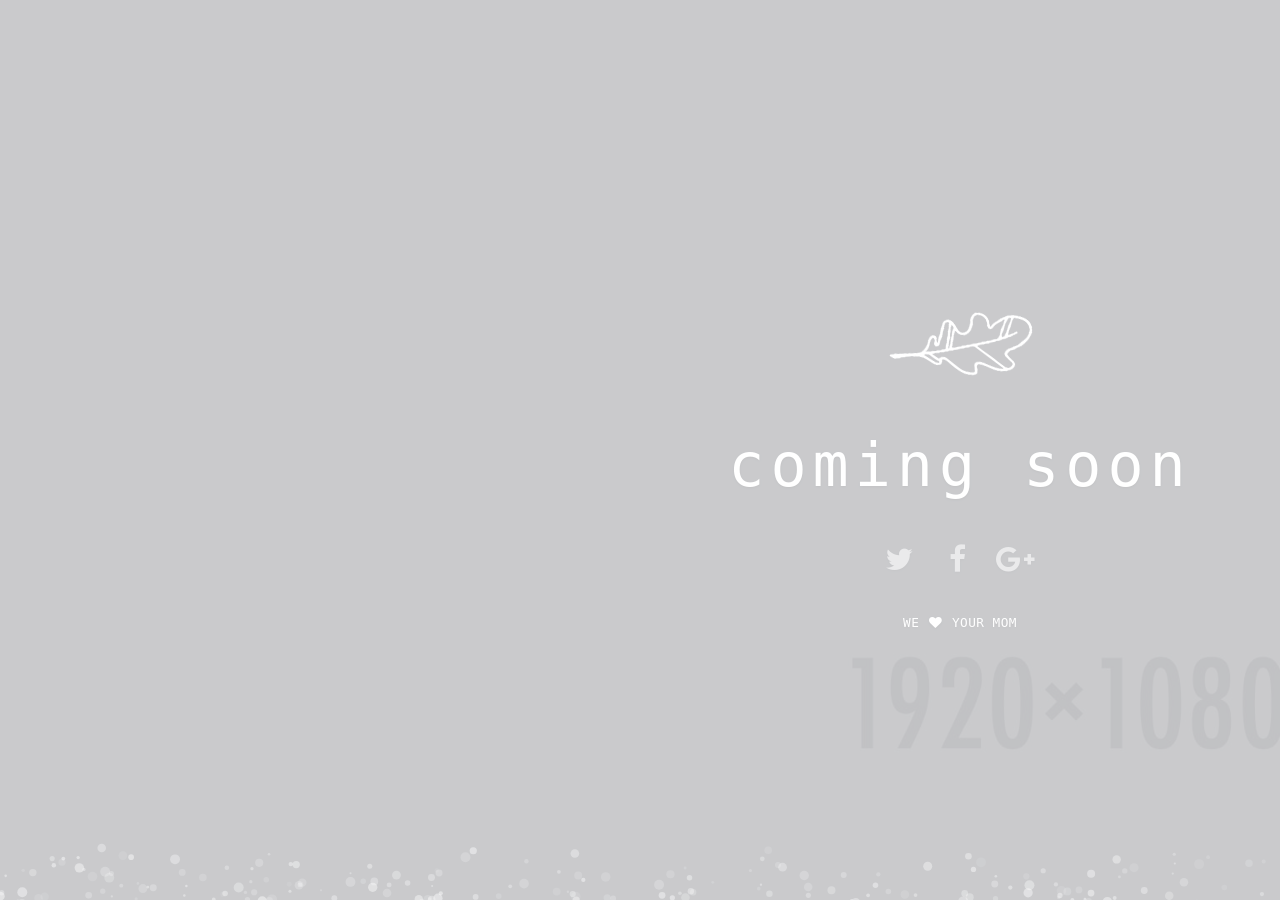
<file: comingsoon2.html>
<!DOCTYPE html>
<html lang="en">
  <head>
    <meta charset="utf-8">
    <meta http-equiv="X-UA-Compatible" content="IE=edge">
    <meta name="viewport" content="width=device-width, initial-scale=1">
    <link rel="shortcut icon" href="img/misc/favicon.png">
    <meta name="description" content="">
    <meta name="author" content="">
    <title>Universal - Coming Soon
    </title>
    <!-- Bootstrap Core CSS-->
    <link href="css/bootstrap.min.css" rel="stylesheet">
    <!-- Custom CSS-->
    <link href="css/universal.css" rel="stylesheet">
  </head>
  <body id="page-top" data-spy="scroll" data-target=".navbar-fixed-top" class="top">
    <!-- Preloader-->
    <div id="preloader">
      <div id="status"></div>
    </div>
    <!-- Header-->
    <header data-background="img/header/15.jpg" class="intro intro-fullscreen">
      <!-- Intro Header-->
      <div class="intro-body">
        <div id="magic" class="magic">
          <canvas id="magic-canvas"></canvas>
        </div>
        <div class="container-fluid">
          <div class="row">
            <div class="col-md-6 col-md-offset-6">
              <p><img src="img/logohipsta2.png" alt=""></p>
              <h1 class="thin no-pad"><span class="rotate">coming soon, really soon, stay tuned, universal</span></h1>
              <!-- countdown-->
              <div id="clock" class="no-pad-top"></div>
              <ul class="list-inline">
                <li><a href="/"><i class="fa fa-twitter fa-fw fa-2x"></i></a></li>
                <li><a href="/"><i class="fa fa-facebook fa-fw fa-2x"></i></a></li>
                <li><a href="/"><i class="fa fa-google-plus fa-fw fa-2x"></i></a></li>
              </ul>
              <p class="small">WE <i class="fa fa-heart fa-fw"></i> YOUR MOM
              </p>
            </div>
          </div>
        </div>
      </div>
    </header>
    <!-- jQuery-->
    <script src="js/jquery-1.12.4.min.js"></script>
    <!-- Bootstrap Core JavaScript-->
    <script src="js/bootstrap.min.js"></script>
    <!-- Plugin JavaScript-->
    <script src="js/jquery.easing.min.js"></script>
    <script src="js/jquery.countdown.min.js"></script>
    <script src="js/device.min.js"></script>
    <script src="js/form.min.js"></script>
    <script src="js/jquery.placeholder.min.js"></script>
    <script src="js/jquery.shuffle.min.js"></script>
    <script src="js/jquery.parallax.min.js"></script>
    <script src="js/jquery.circle-progress.min.js"></script>
    <script src="js/jquery.swipebox.min.js"></script>
    <script src="js/smoothscroll.min.js"></script>
    <script src="js/wow.min.js"></script>
    <script src="js/text-rotator.min.js"></script>
    <script src="js/magic.min.js"></script>
    <!-- Custom Theme JavaScript-->
    <script src="js/universal.js"></script>
<!--[if lt IE 9]>
    <script src="https://oss.maxcdn.com/libs/html5shiv/3.7.0/html5shiv.js"></script>
    <script src="https://oss.maxcdn.com/libs/respond.js/1.4.2/respond.min.js"></script>
    <![endif]-->
  </body>
</html>
</file>
<file: css/universal.css>
/*!
    Universal - Smart multi-purpose html5 template
    To use this template you must have a license purchased at Themeforest (themeforest.com)
    Copyright 1995-2016 ForBetterWeb.com
 */
/*------------------------------------------------------------------

Table of contents

* Fonts
* Plugins
* Base structure
  * Preloader
  * Buttons
  * NavBar
  * Backgrounds and font color
  * Intro
    * Intro solid color
    * Video background
  * Forms
    * Subscribe form
  * Countdown
  * News - Blog grid
  * Team
  * Contact
  * Quote
  * Facts
  * Map
  * Carousel
    * Shop thumbnails carousel
  * Animated mouse
  * Text rotator
  * Number scroller
  * Testimonials
  *  Portfolio
  * Pricing
  * Miscellaneous
  * Pager
  * Bars and charts
  * Shop
  * Media Queries
  * Magic background
  * Footer
* Stop animation on mobile devices
* Demo page

-------------------------------------------------------------------*/
/* Fonts */
@import "https://fonts.googleapis.com/css?family=Raleway:100,200,300,400,500,600,700,800,900|Roboto+Mono:100,400|Caveat";
/* Plugins */
@import "../js/vegas/vegas.min.css";
@import "ionicons.min.css";
@import "font-awesome.min.css";
@import "animate.min.css";
@import "swipebox.css";
@import "/css/fonts.css";
/* Base structure */
html {
  width: 100% !important;
  height: 100% !important;
}

body {
  width: 100% !important;
  height: 100% !important;
  font: normal 15px/1.8 "Iosevka Charon", monospace, sans-serif;
  letter-spacing: 0.03em;
  color: #444;
  background-color: #fff;
  -webkit-font-smoothing: antialiased;
}

/* Preloader */
#preloader {
  top: 0;
  left: 0;
  right: 0;
  bottom: 0;
  position: absolute;
  background-color: #fff;
  z-index: 99999;
  height: 100%;
  width: 100%;
  overflow: hidden;
}

#status {
  position: absolute;
  left: 47%;
  top: 50%;
  margin: auto;
  width: 49px;
  height: 49px;
  border-radius: 50%;
  display: inline-block;
  vertical-align: middle;
  background: #999;
  animation: 1.15s infinite ease-in-out;
  -webkit-animation: 1.15s infinite ease-in-out;
  -moz-animation: 1.15s infinite ease-in-out;
}
#status:before, #status:after {
  animation: 1.15s infinite ease-in-out;
  -webkit-animation: 1.15s infinite ease-in-out;
  -moz-animation: 1.15s infinite ease-in-out;
}
#status:before, #status:after {
  width: 100%;
  height: 100%;
  border-radius: 50%;
  position: absolute;
  top: 0;
  left: 0;
}
#status {
  animation-name: loader;
  -webkit-animation-name: loader;
  -moz-animation-name: loader;
}

@keyframes loader {
  from {
    transform: scale(0);
    opacity: 1;
  }
  to {
    transform: scale(1);
    opacity: 0.5;
  }
}
h1,
h2,
h3,
h4,
h5,
h6 {
  margin: 0 0 35px;
  letter-spacing: 0.1em;
  line-height: 1.7;
  font-weight: 800;
}

h4,
h5,
h6 {
  font-weight: 700;
}

.no-transform {
  text-transform: none;
}

p {
  margin: 0 0 35px;
}

a {
  text-decoration: none;
  color: #000;
  transition: all 0.3s ease;
}
a img {
  transition: all 0.3s ease;
}

img {
  filter: blur(0);
}

a,
img,
:focus,
input {
  outline: none !important;
}

a:hover, a:focus {
  color: #666;
  text-decoration: none;
}
a img:hover {
  opacity: 0.85;
}

.no-pad {
  padding: 0 !important;
  margin: 0 !important;
}

.no-pad-btm {
  padding-bottom: 0 !important;
}

.no-pad-top {
  padding-top: 0 !important;
}

.overlay {
  background: rgba(7, 9, 21, 0.7);
}

.overlay-gray {
  background: rgba(0, 0, 0, 0.7);
}

.overlay-white {
  background: rgba(255, 255, 255, 0.8);
}

.overlay,
.overlay-gray,
.overlay-white {
  width: 100%;
  height: 100%;
  position: absolute;
  z-index: -1;
  top: 0;
  left: 0;
}

.image-overlay {
  padding: 0;
  margin-top: -200px;
  position: relative;
}

@media (max-height: 770px) {
  .image-overlay {
    margin-top: -120px;
  }
}
.big {
  font-size: 300px;
  line-height: 1;
  text-shadow: none;
}

.breadcrumb {
  background-color: transparent;
  padding: 15px 15px;
}

section,
.section {
  position: relative;
  z-index: 992;
  padding-top: 140px;
  padding-bottom: 140px;
  background-color: #fff;
}

.section-small {
  position: relative;
  padding-top: 80px;
  padding-bottom: 80px;
}

.list-inline > li {
  padding-bottom: 10px;
  vertical-align: bottom;
}

.label,
input,
.btn,
textarea,
.dropdown-menu,
.panel,
.progress,
.list-group-item,
select {
  border-radius: 0 !important;
}

.label {
  padding: 0.2em 0.7em 0.3em 0.7em;
}

.nav .label {
  padding: 0.4em 0.7em 0.3em 0.7em;
}

.label-danger {
  background-color: #c00;
}

.badge {
  line-height: inherit;
  border-radius: 2px !important;
}

/* Buttons */
.btn {
  font-size: 19px !important;
  letter-spacing: 2px;
  outline: 0;
  text-transform: uppercase;
  transition: all 0.3s ease-in-out;
  text-shadow: none;
  text-decoration: none;
  font-weight: 600;
  padding: 8px 12px 6px 15px;
}

.btn-lg {
  font-size: 13px !important;
  padding: 10px 35px;
}

.btn-sm {
  font-size: 11px !important;
}

.btn-xs {
  font-size: 10px !important;
  padding: 4px 10px;
}

.btn-border {
  border: 2px solid #fff;
  color: #fff !important;
  background-color: transparent;
}

.btn-dark-border {
  border: 1px solid #000;
  color: #000;
  background-color: transparent;
}

.btn-white {
  border: 2px solid #fff;
  color: #000 !important;
  background-color: #fff;
}

.btn-gray {
  border: 2px solid #ddd;
  background-color: #ddd;
  color: #000 !important;
}

.btn-dark {
  border: 2px solid #18191b;
  background-color: #18191b;
  color: #fff !important;
}

.btn-universal {
  border: 2px solid #789;
  background-color: #789;
  color: #fff !important;
}

.btn-violet {
  border: 2px solid #ff4081;
  background-color: #ff4081;
  color: #fff !important;
}

.btn:hover {
  opacity: 0.65;
}

.btn-border:focus,
.btn-dark-border:focus,
.btn-gray:focus,
.btn-border:focus,
.btn-white:focus,
.btn-universal:focus,
.btn-violet:focus {
  opacity: 1;
}

a .fa,
a .icon {
  text-decoration: none;
  transition: all 0.3s ease-in-out;
}

.iconsmall {
  font-size: 46px;
  float: left;
  line-height: 54px;
  padding-right: 10px;
}

.icon-big {
  font-size: 80px;
  line-height: 120px;
  display: block;
}

#services-construction .icon-big {
  color: #d4c787;
}

#time .icon-big {
  color: #ff4081;
}

header .icon-big {
  line-height: 140px;
}

.classic,
.classic2 {
  font-family: "Caveat";
  font-weight: normal !important;
  text-transform: capitalize;
  letter-spacing: 0;
  margin: 0 0 15px;
  transform: rotate(-3deg) !important;
  -moz-transform: rotate(-3deg) !important;
  -webkit-transform: rotate(-3deg) !important;
  opacity: 0.8;
}

.classic2 {
  font-family: "Great Vibes";
}

.thin {
  font-weight: 100 !important;
}

::-moz-selection {
  color: #fff;
  background: #000;
}

::-moz-selection,
::selection {
  color: #fff;
  background: #000;
}

ul,
ol {
  margin-bottom: 1.5em;
}

a .fa {
  opacity: 0.6 !important;
}
a .fa:hover {
  opacity: 0.9;
}

.float-left {
  float: left;
}

.float-right {
  float: right;
}

/* NavBar */
.navbar-custom {
  margin-bottom: 0;
  border-bottom: transparent;
  text-transform: uppercase;
  color: rgba(0, 0, 0, 0.9);
  transition: all 0.8s ease;
}
.navbar-custom .navbar-brand {
  font-size: 32px;
  font-weight: 800;
  letter-spacing: -0.01em;
  text-transform: none;
  padding: 17px 5px 12px 15px;
}
.navbar-custom img {
  display: inline-block;
}
.navbar-custom.top-nav-collapse {
  background-color: #fff;
  border-bottom: 1px solid #eee;
}
.navbar-custom.top-nav-collapse a {
  color: #000;
}
.navbar-custom.top-nav-collapse .navbar-brand {
  font-size: 22px;
  padding-top: 6px;
}

.navbar-fixed-top .container {
  width: auto;
}

@media (min-width: 1200px) {
  .top-nav-collapse .container {
    width: 1170px !important;
  }
}
.navbar-custom .navbar-brand .logo {
  max-height: 28px;
  display: inline-block;
}

.logoborder {
  border: 1px solid #fff;
  padding: 10px;
  max-height: 42px !important;
}

.navbar-custom.top-nav-collapse .navbar-brand .logo {
  max-height: 24px;
}

.navbar-custom .navbar-brand .logodark {
  display: none;
}

.navbar-custom.top-nav-collapse .navbar-brand .logodark {
  display: inline-block;
}

.navbar-custom .navbar-brand .logo {
  display: inline-block;
}

.navbar-custom.top-nav-collapse .navbar-brand .logo {
  display: none;
}

.navbar-custom.top-nav-collapse .navbar-brand .logodark {
  max-width: 160px;
  max-height: 20px;
}
.navbar-custom .navbar-brand i {
  vertical-align: middle;
}
.navbar-custom .navbar-brand:focus {
  outline: 0;
}
.navbar-custom .navbar-brand .navbar-toggle {
  padding: 4px 6px;
  font-size: 16px;
  color: #fff;
}
.navbar-custom .navbar-brand .navbar-toggle:focus, .navbar-custom .navbar-brand .navbar-toggle:active {
  outline: 0;
}

.nav > li > a {
  padding: 21px 13px 15px;
}

.navbar-custom a {
  color: #fff;
  font-size: 13px;
  font-weight: 700;
  text-transform: uppercase;
  text-decoration: none;
  letter-spacing: 1px;
}
.navbar-custom .nav li a {
  transition: all 0.4s ease-in-out;
  font-size: large;
}
.navbar-custom .nav li a:hover {
  outline: 0;
  background-color: transparent;
  text-decoration: underline;
  color: #337ab7;
}
.navbar-custom .nav li a:focus, .navbar-custom .nav li a:active {
  outline: 0;
  background-color: transparent;
}
.navbar-custom .nav li.active {
  outline: 0;
  background-color: transparent !important;
}
.navbar-custom .nav li.active a {
  color: #789 !important;
}
.navbar-custom .nav li.active a:hover {
  color: #789;
}

.dropdown-menu {
  background-color: rgba(255, 255, 255, 0.97);
  color: #fff;
  min-width: 230px !important;
  right: 0;
  left: auto;
  border: 0;
}
.dropdown-menu > li > a {
  font-size: 12px;
  font-weight: 600;
  padding: 12px 18px;
  white-space: nowrap;
}
.dropdown-menu > .active > a {
  color: #333 !important;
  background-color: transparent;
}
.dropdown-menu > .active > a:focus, .dropdown-menu > .active > a:hover {
  background-color: transparent;
}

.nav .open > a {
  background-color: transparent;
  border-color: transparent;
}
.nav .open > a:focus, .nav .open > a:hover {
  background-color: transparent;
  border-color: transparent;
}

.search-form {
  margin: 5px 10px;
  width: 250px;
  font-size: 14px;
}
.search-form .form-control {
  color: #ccc !important;
}

.search-button {
  width: 42px;
  height: 40px;
  line-height: 38px;
  margin-top: -22px;
  position: absolute;
  top: 50%;
  right: 12px;
  overflow: hidden;
  background: transparent;
  color: #888;
  border: none;
  outline: none;
}

.search-form {
  padding: 10px;
  width: 100%;
  border-bottom: #555;
  margin: 0;
}

.nav .badge {
  background-color: #789;
  color: #fff;
  padding: 4px 5px 5px 6px;
  font-size: 11px;
  position: absolute;
  margin: -10px -5px;
  line-height: 1;
  border-radius: 50% !important;
}

.navbar-toggle {
  padding: 10px 0;
}
.navbar-toggle .icon-bar {
  width: 30px;
  border-radius: 0;
  background: #fff;
}

.top-nav-collapse .icon-bar {
  background: #333;
}

.vmenu {
  display: inline-block;
  margin: 0;
  padding: 0;
}

a.btn-nav .btn {
  margin-bottom: 0;
}

.navbar-custom .nav .dropdown-menu li a.btn-nav:hover {
  background-color: transparent;
}

.menu-divider {
  width: 1px;
  border-right: 1px solid #b3b3b3;
  line-height: 18px;
  margin: 23px 15px 0;
}

.dropdown-menu strong {
  padding: 20px 0 16px 18px;
  display: block;
  font-size: 13px;
  font-weight: 800;
  line-height: 1px;
  color: #555 !important;
}

.nav .active {
  height: auto !important;
}

.dropdown-menu {
  padding: 10px 0;
}

.navbar-nav:not(.sm-collapsible) ul .caret {
  position: absolute;
  right: 0;
  margin-top: 6px;
  margin-right: 15px;
  border-top: 4px solid transparent;
  border-bottom: 4px solid transparent;
  border-left: 4px dashed;
}
.navbar-nav:not(.sm-collapsible) ul a.has-submenu {
  padding-right: 30px;
}
.navbar-nav.sm-collapsible .caret,
.navbar-nav.sm-collapsible ul .caret {
  position: absolute;
  right: 0;
  margin: -25px 14px 0 0;
  padding: 0;
  width: 32px;
  height: 26px;
  line-height: 24px;
  text-align: center;
  border-width: 1px;
  border-style: solid;
}
.navbar-nav.sm-collapsible .caret:before {
  content: "+";
  font-family: monospace;
  font-size: 20px;
}
.navbar-nav.sm-collapsible .open > a > .caret:before {
  content: "-";
}
.navbar-nav.sm-collapsible a.has-submenu {
  padding-right: 50px;
}
.navbar-nav.sm-collapsible[data-sm-skip-collapsible-behavior] .caret,
.navbar-nav.sm-collapsible[data-sm-skip-collapsible-behavior] ul .caret {
  position: static;
  margin: 0 0 0 2px;
  padding: 0;
  width: 0;
  height: 0;
  border-top: 4px dashed;
  border-right: 4px solid transparent;
  border-bottom: 0;
  border-left: 4px solid transparent;
}
.navbar-nav.sm-collapsible[data-sm-skip-collapsible-behavior] .caret:before {
  content: "" !important;
}
.navbar-nav.sm-collapsible[data-sm-skip-collapsible-behavior] a.has-submenu {
  padding-right: 15px;
}
.navbar-nav span.scroll-up, .navbar-nav span.scroll-down {
  position: absolute;
  display: none;
  visibility: hidden;
  height: 20px;
  overflow: hidden;
  text-align: center;
}
.navbar-nav span.scroll-up-arrow {
  position: absolute;
  top: -2px;
  left: 50%;
  margin-left: -8px;
  width: 0;
  height: 0;
  overflow: hidden;
  border-top: 7px dashed transparent;
  border-right: 7px dashed transparent;
  border-bottom: 7px solid;
  border-left: 7px dashed transparent;
}
.navbar-nav span.scroll-down-arrow {
  position: absolute;
  top: -2px;
  left: 50%;
  margin-left: -8px;
  width: 0;
  height: 0;
  overflow: hidden;
  border-top: 7px dashed transparent;
  border-right: 7px dashed transparent;
  border-bottom: 7px solid;
  border-left: 7px dashed transparent;
  top: 6px;
  border-top: 7px solid;
  border-right: 7px dashed transparent;
  border-bottom: 7px dashed transparent;
  border-left: 7px dashed transparent;
}
.navbar-nav.sm-collapsible ul .dropdown-menu > li > a,
.navbar-nav.sm-collapsible ul .dropdown-menu .dropdown-header {
  padding-left: 35px;
}
.navbar-nav.sm-collapsible ul ul .dropdown-menu > li > a,
.navbar-nav.sm-collapsible ul ul .dropdown-menu .dropdown-header {
  padding-left: 45px;
}
.navbar-nav.sm-collapsible ul ul ul .dropdown-menu > li > a,
.navbar-nav.sm-collapsible ul ul ul .dropdown-menu .dropdown-header {
  padding-left: 55px;
}
.navbar-nav.sm-collapsible ul ul ul ul .dropdown-menu > li > a,
.navbar-nav.sm-collapsible ul ul ul ul .dropdown-menu .dropdown-header {
  padding-left: 65px;
}
.navbar-nav .dropdown-menu > li > a {
  white-space: normal;
}
.navbar-nav ul.sm-nowrap > li > a {
  white-space: nowrap;
}
.navbar-nav.sm-collapsible ul.sm-nowrap > li > a {
  white-space: normal;
}

.navbar-right ul.dropdown-menu {
  left: auto;
  right: 0;
}

.dropdown-menu .fa {
  opacity: 0.5 !important;
  line-height: 13px !important;
}

.nav .fa {
  font-size: 16px;
  line-height: 1px;
}
.nav .fa-angle-down {
  font-size: 13px;
}
.nav .fa,
.nav a .fa {
  opacity: 1 !important;
}
.nav .fa-plus {
  font-size: 12px;
}

@media (min-width: 991px) {
  .search-form input {
    background: transparent;
    border: 0;
    width: 200px;
  }
  .navbar-custom {
    padding: 30px;
    border-bottom: 0;
    letter-spacing: 1px;
    background: 0 0;
    background: transparent;
  }
  .navbar-custom.top-nav-collapse {
    padding: 0 30px;
    background-color: #fff;
  }
  .navbar-custom .nav .dropdown-menu li a:hover {
    background-color: #eee;
  }
  @keyframes fadeInUniversal {
    0% {
      opacity: 0;
      transform: translate(0, -40px);
    }
    100% {
      opacity: 1;
      transform: translate(0, 0);
    }
  }
  li:hover ul.dropdown-menu {
    opacity: 1;
    animation: fadeInUniversal 0.7s;
    animation-fill-mode: forwards;
  }
  ul.nav li.dropdown:hover > ul.dropdown-menu {
    display: block;
  }
  .navbar-left {
    float: right !important;
  }
  ul.dropdown-menu.columns-2 {
    left: 0 !important;
    padding: 20px 22px 25px;
  }
  ul.dropdown-menu.columns-3 {
    left: 0 !important;
    padding: 20px 22px 25px;
    -moz-column-count: 3;
    column-count: 3;
    min-width: 760px !important;
  }
  ul.dropdown-menu.columns-2 {
    -moz-column-count: 2;
    column-count: 2;
    min-width: 380px !important;
  }
  .columns2 .btn-white,
  .columns3 .btn-white {
    margin-top: 12px;
    display: inline-block;
  }
  .navbar-fixed-top .caret,
  .navbar-fixed-top .open > .dropdown-menu {
    display: none;
  }
  .angle-right:after {
    float: right;
    font-family: "fontawesome";
    content: "\f105";
    color: inherit;
    position: absolute;
    right: 20px;
  }
}
@media (max-width: 991px) {
  .dropdown-menu {
    padding: 0;
  }
}
@media (max-width: 990px) {
  p.empty {
    display: none;
  }
  .search-button {
    margin-top: 0;
  }
  .nav .badge {
    margin: 2px 4px;
  }
  .nav a {
    border-bottom: 1px solid rgba(0, 0, 0, 0.05) !important;
    color: #000 !important;
  }
  .nav a:focus {
    border-bottom: 1px solid rgba(0, 0, 0, 0.05) !important;
  }
  .navbar-header {
    float: none;
  }
  .navbar-left,
  .navbar-right {
    float: none !important;
  }
  .navbar-toggle {
    display: block;
  }
  .navbar-collapse {
    background-color: #eee !important;
    border-top: 1px solid transparent;
    box-shadow: inset 0 1px 0 rgba(255, 255, 255, 0.1);
  }
  .navbar-collapse.collapse {
    display: none !important;
  }
  .navbar-nav {
    float: none !important;
    margin-top: 7px;
  }
  .navbar-nav > li {
    float: none;
  }
  .navbar-nav > li > a {
    padding-top: 14px;
    padding-bottom: 14px;
  }
  .collapse.in {
    display: block !important;
  }
  .navbar-collapse.in {
    overflow-y: auto !important;
  }
  .navbar-nav .open .dropdown-menu {
    position: static;
    float: none;
    width: auto;
    margin-top: 0;
    background-color: transparent;
    border: 0;
    box-shadow: none;
  }
  .navbar-nav .open .dropdown-menu > li > a,
  .navbar-nav .open .dropdown-menu .dropdown-header {
    padding: 10px 15px 10px 25px;
  }
  .navbar-inverse .navbar-nav .open .dropdown-menu > li > a {
    color: #999;
    font-size: x-large;
  }
  .navbar-inverse .navbar-nav .open .dropdown-menu > li > a:hover, .navbar-inverse .navbar-nav .open .dropdown-menu > li > a:focus {
    color: #fff;
    background-color: transparent;
    background-image: none;
  }
}
.navbar-fixed-bottom .navbar-collapse,
.navbar-fixed-top .navbar-collapse {
  max-height: 400px;
}

/* Backgrounds and font color */
.bg-white {
  background-color: #fff;
  border-top: 1px solid #eee;
  border-bottom: 1px solid #eee;
}

.bg-gray {
  background-color: #f7f7f7;
}

.bg-gray2 {
  background-color: #e8e8e8;
}

.bg-transparent {
  background-color: transparent;
}

.bg-dark {
  background-color: #18191b;
}

.bg-dark2 {
  background-color: rgba(12, 13, 15, 0.97);
}

.small-header {
  position: relative;
  z-index: 1;
  padding-top: 142px;
  padding-bottom: 55px;
}

.small-header.bg-dark:before, .small-header.bg-transparent:before, .small-header.bg-img:before, .small-header.bg-img2:before, .small-header.bg-img3:before, .small-header.bg-img4:before, .small-header.bg-img5:before {
  background: rgba(7, 9, 21, 0.5);
  content: " ";
  left: 0;
  top: 0;
  position: absolute;
  width: 100%;
  height: 100%;
  z-index: -9;
}

@media (max-width: 992px) {
  .small-header {
    text-align: center !important;
  }
  .small-header .text-right {
    text-align: center !important;
  }
}
.small-header .bg-white h2,
.small-header .bg-white h3 {
  color: #789;
}

.bg-dark,
.bg-dark2,
.bg-transparent,
.bg-img,
.bg-img2,
.bg-img3,
.bg-img4,
.bg-img5 {
  color: #fff !important;
  text-shadow: 0 1px 3px rgba(0, 0, 0, 0.2);
}

.bg-img {
  background: url(../img/header/19.jpg);
}

.bg-img2 {
  background: url(../img/header/17.jpg);
}

.bg-img3 {
  background: url(../img/header/13.jpg);
}

.bg-img4 {
  background: url(../img/header/10.jpg);
}

.bg-img5 {
  background: url(../img/header/18.jpg);
}

.bg-img,
.bg-img2,
.bg-img3,
.bg-img4,
.bg-img5 {
  background-attachment: fixed;
  background-repeat: no-repeat;
  background-position: 50% 50%;
  background-size: cover;
}

.bg-dark a,
.bg-dark2 a,
.bg-transparent a,
.bg-img a,
.bg-img2 a,
.bg-img3 a,
.bg-img4 a,
.bg-img5 a,
.bg-primary a {
  color: #fff;
}

.bg-dark a:hover,
.bg-dark2 a:hover,
.bg-transparent a:hover,
.bg-img a:hover,
.bg-img2 a:hover,
.bg-img3 a:hover,
.bg-img4 a:hover,
.bg-img5 a:hover {
  color: rgba(255, 255, 255, 0.8);
}

/* Intro */
.intro {
  display: table;
  text-align: center;
  width: 100%;
  color: #fff;
  text-shadow: 0 1px 3px rgba(0, 0, 0, 0.2);
  overflow: hidden;
  position: relative;
  background-repeat: no-repeat;
  background-position: center center;
  height: 100% !important;
  z-index: 0;
  background-size: cover;
}
.intro a {
  color: #fff;
}
.intro a:hover {
  color: #ccc;
  text-decoration: none;
}

.introhalf {
  height: auto !important;
}

.intro .intro-body {
  display: table-cell;
  vertical-align: middle;
  padding: 150px 0 50px;
  width: 100%;
  position: relative;
  z-index: 1;
}
.intro .intro-body .badge {
  background-color: rgba(0, 0, 0, 0.4);
  color: #eee;
  font-size: 8px;
  position: absolute;
  margin: -9px -14px;
  line-height: 1;
  text-shadow: none;
  letter-spacing: 1px;
  border-radius: 50% !important;
  width: 45px;
  height: 45px;
  text-align: center;
  padding: 19px 0 0 2px;
  font-weight: 800;
}

.introhalf .intro-body {
  padding: 180px 0 110px;
}

.landing .intro-body:before {
  position: absolute;
  background: transparent;
}

.intro-body:before {
  background: rgba(7, 9, 21, 0.5);
  content: "";
  left: 0;
  top: 0;
  position: fixed;
  width: 100%;
  height: 100%;
  z-index: -9;
}

.intro .intro-body .brand-heading {
  font-size: 40px;
  font-weight: 800;
  letter-spacing: -2px;
  margin: 0 0 5px;
}
.intro h1 {
  font-size: 60px;
  font-weight: 900;
  line-height: 80px;
}
.intro h1.classic {
  font-size: 100px;
  line-height: 100px;
  font-weight: normal;
}
.intro h1.classic2 {
  font-size: 110px;
  line-height: 110px;
}
.intro .lead {
  margin: 40px 0 0;
}

.intro-fullscreen {
  opacity: 1 !important;
}
.intro-fullscreen .intro-body {
  padding: 90px 0 20px;
}

@media (max-height: 600px) {
  .intro-fullscreen {
    position: inherit;
  }
}
@keyframes kenburns {
  0% {
    transform: scale(1.2);
  }
  100% {
    transform: scale(1);
  }
}
@media (min-width: 768px) {
  .intro {
    padding: 0;
  }
  .intro .intro-body .brand-heading {
    font-size: 46px;
  }
}
/* Intro solid color */
.solid-color .intro-body:before,
.solid-color2 .intro-body:before,
.solid-color3 .intro-body:before {
  background: transparent !important;
}
.solid-color.intro,
.solid-color2.intro,
.solid-color3.intro {
  text-shadow: none !important;
}

.solid-color {
  background-color: rgb(0, 188, 212);
}

.solid-color2 {
  background-color: rgb(255, 64, 129);
}

.solid-color3 {
  background-color: #607d8b;
}

/* Video background */
.video-controls {
  position: absolute;
  bottom: 30px;
  right: 40px;
  z-index: 1;
  opacity: 0.4;
  display: none;
}

.video-controls-visible {
  display: inline;
}

.video-controls .fa {
  color: #fff;
  padding: 5px;
  width: 25px;
}
.video-controls a.fa {
  text-decoration: none;
}

.mbYTP_wrapper {
  z-index: 0 !important;
}

.section-video .mbYTP_wrapper {
  z-index: -1 !important;
}

.section-video:before {
  background: rgba(7, 9, 21, 0.5);
  content: "";
  left: 0;
  top: 0;
  position: relative;
  width: 100%;
  height: 100%;
  z-index: -9;
}

.section-video {
  padding-top: 60px;
  padding-bottom: 60px;
  top: 0 !important;
  opacity: 1 !important;
}

.bg-video-small {
  text-align: left !important;
  opacity: 1 !important;
  top: 0 !important;
}

/* Forms */
.small-form {
  margin: 0 auto 40px !important;
  max-width: 480px;
}

.help-block li {
  list-style: none;
  color: #990000;
}
.help-block ul {
  padding: 0;
  margin: 0;
}

.form-control {
  border: 1px solid #ddd;
  box-shadow: none;
  transition: border-color ease-in-out 0.3s, box-shadow ease-in-out 0.3s;
}
.form-control:focus {
  border-color: #888;
  outline: 0;
  box-shadow: none;
}

.subscribe-form {
  padding-bottom: 10px;
}

.input-group-btn:last-child > .btn,
.input-group-btn:last-child > .btn-group {
  margin-left: 0;
}

input[type=checkbox], input[type=radio] {
  margin: 7px 0 0;
}

.checkbox label,
.radio label {
  font-weight: 300;
}

.form-signin .form-control {
  position: relative;
}
.form-signin .form-control:focus {
  z-index: 2;
}
.form-signin input {
  margin-bottom: -1px;
}

.dark-form input,
.dark-form textarea {
  color: #ccc;
  background-color: #18191b;
  border: 0;
}

/* Subscribe form */
#subscribe {
  color: #333 !important;
  text-shadow: none;
}
#subscribe a {
  color: #333 !important;
}

/* Countdown */
[id*=clock] {
  padding: 40px 0;
}
[id*=clock] div {
  font-weight: 500;
  display: inline-block;
  font-size: 12px;
  margin: 0 15px;
  text-transform: uppercase;
  letter-spacing: 2px;
  line-height: 60px;
}
[id*=clock] span {
  font-family: "Roboto Mono", monospace;
  font-weight: 100;
  display: block;
  font-size: 64px;
  padding: 30px 0;
  border-bottom: 1px solid #ccc;
}

@media (max-width: 1170px) {
  [id*=clock] div {
    margin: 0 15px;
  }
  [id*=clock] span {
    font-size: 48px;
    padding: 18px 0;
  }
}
@media (max-width: 768px) {
  [id*=clock] div {
    margin: 0 15px;
  }
  [id*=clock] span {
    font-size: 42px;
    padding: 15px 0;
  }
}
@media (max-width: 468px) {
  [id*=clock] div {
    margin: 0 7px;
  }
  [id*=clock] span {
    font-size: 32px;
    padding: 5px 0;
  }
}
/* News - Blog etc grid */
#news div[class*=col-] {
  margin-bottom: 60px;
}
#news h5 {
  padding-top: 10px;
  margin-bottom: 25px;
}

.grid-pad img {
  margin-bottom: 20px;
}
.grid-pad div[class*=col-] {
  margin-bottom: 40px;
}

#news-single .carousel {
  padding-bottom: 20px;
}

.row:not(:first-child) {
  padding-top: 40px;
}

/* Team */
#team h2 {
  margin-top: -40px !important;
  padding-bottom: 0 !important;
}
#team p {
  margin-bottom: 10px;
}
#team .list-inline {
  margin: 0;
}
#team img {
  border-radius: 50%;
}

/* Contact */
#contact2 a {
  text-decoration: none;
  color: #555;
}
#contact2 hr {
  margin-top: 40px;
  margin-bottom: 40px;
  border-top: 1px solid #ccc;
}
#contact2 .list-inline {
  padding-top: 10px;
}

@media (max-width: 991px) {
  #contact {
    text-align: center;
  }
}
/* Quote */
blockquote {
  padding: 18px;
  margin: 0 0 20px;
  border-left: none;
}
blockquote:before, blockquote:after {
  color: #ccc;
  font-size: 18px;
  font-family: fontawesome;
}
blockquote:before {
  content: "\f10d";
  padding-right: 15px;
}
blockquote:after {
  content: "\f10e";
  padding-left: 10px;
}

.quote {
  font-size: 18px;
}

/* Facts */
@media (max-width: 768px) {
  .facts .col-sm-3 {
    margin-top: 25px;
    margin-bottom: 25px;
  }
}
.action-box li {
  float: left;
  margin: 20px 0 0 15px;
}
.action-box span {
  display: none;
}

#tweecool span {
  font-size: 18px;
}

/* Map */
#map,
#mapdark {
  width: 100%;
  height: 430px;
  border-top: 1px solid #eee;
  border-bottom: 1px solid #eee;
}

#mapdark {
  border: 0 !important;
}

.mapsmall {
  margin-bottom: 30px;
  border: 0 !important;
}

/* Carousel */
.carousel-control {
  width: 8%;
  color: #000;
  text-shadow: 0 0 2px rgba(255, 255, 255, 0.9);
}
.carousel-control:focus, .carousel-control:hover {
  color: #000;
  text-shadow: 0 0 2px rgba(255, 255, 255, 0.9);
  opacity: 0.5;
}
.carousel-control.left, .carousel-control.right {
  background-image: none;
  filter: none;
}

#Carousel-intro .carousel-control {
  color: #fff;
  text-shadow: 0 0 2px rgba(255, 255, 255, 0.9);
}
#Carousel-intro .carousel-control:focus, #Carousel-intro .carousel-control:hover {
  color: #fff;
  text-shadow: 0 0 2px rgba(255, 255, 255, 0.9);
  opacity: 0.5;
}

@media (max-width: 991px) {
  .carousel-big .carousel-control {
    display: none;
  }
}
.carousel-fade .carousel-inner .item {
  opacity: 0;
  transition-property: opacity;
}
.carousel-fade .carousel-inner .active {
  opacity: 1;
}
.carousel-fade .carousel-inner .active.left, .carousel-fade .carousel-inner .active.right {
  left: 0;
  opacity: 0;
  z-index: 1;
}
.carousel-fade .carousel-inner .next.left,
.carousel-fade .carousel-inner .prev.right {
  opacity: 1;
}
.carousel-fade .carousel-control {
  z-index: 9;
}

@media all and (transform-3d), (-webkit-transform-3d) {
  .carousel-fade .carousel-inner > .item.next, .carousel-fade .carousel-inner > .item.active.right, .carousel-fade .carousel-inner > .item.prev, .carousel-fade .carousel-inner > .item.active.left {
    opacity: 0;
    transform: translate3d(0, 0, 0);
  }
  .carousel-fade .carousel-inner > .item.next.left, .carousel-fade .carousel-inner > .item.prev.right, .carousel-fade .carousel-inner > .item.active {
    opacity: 1;
    transform: translate3d(0, 0, 0);
  }
}
.carousel-indicators {
  bottom: -60px;
}

.indicators-inside {
  bottom: 7px;
}

#Carousel-intro .carousel-indicators {
  bottom: 30px;
}

.carousel-indicators .active {
  width: 16px;
  height: 16px;
  margin: 0 5px 0;
}
.carousel-indicators li {
  width: 16px;
  height: 16px;
  margin: 0 5px 0;
  background-color: #666;
  border: 0;
}
.carousel-indicators .active {
  background-color: #999;
}

.carousel-control .icon-next,
.carousel-control .icon-prev {
  font-family: sans-serif;
  font-size: 50px;
}

#carousel-light2 {
  margin-top: -115px;
}

.carousel,
.item,
.active,
.carousel-inner {
  height: 100%;
}

.fill {
  display: table;
  width: 100%;
  height: 100%;
  position: fixed;
  top: 0;
  left: 0;
  z-index: -1;
  background-position: center;
  background-size: cover;
}

.carousel-control .icon-next:before {
  font-family: "ionicons";
  content: "\f3d3";
}
.carousel-control .icon-prev:before {
  font-family: "ionicons";
  content: "\f3d2";
}

#carousel-news img {
  width: 100%;
}

/* Shop thumbnails carousel */
#carousel-example-generic {
  margin: 20px auto;
  width: 400px;
}

#carousel-shop .carousel-indicators img {
  max-width: 104px;
}
#carousel-shop .carousel-indicators {
  margin: 10px 0 0;
  text-align: left;
  width: 100%;
  position: static;
}
#carousel-shop .carousel-indicators li {
  background-color: transparent;
  border-radius: 0;
  display: inline-block;
  height: auto;
  margin: 0 !important;
  width: auto;
}
#carousel-shop .carousel-indicators li img {
  display: block;
  opacity: 0.3;
  transition: all 0.3s ease-in-out;
}
#carousel-shop .carousel-indicators li.active img {
  opacity: 1;
}
#carousel-shop .carousel-indicators li:hover img {
  opacity: 0.75;
}
#carousel-shop .carousel-outer {
  position: relative;
  padding-bottom: 40px;
}

#carousel-dark {
  box-shadow: 0 0 20px rgba(0, 0, 0, 0.27);
}

.nav-pills.nav > li > a:focus, .nav-pills.nav > li > a:hover {
  background-color: transparent;
}
.nav-pills.nav > li > a {
  padding: 0;
}

/* Animated mouse */
.scroll-btn {
  width: 57px;
  display: block;
  text-align: center;
  margin: 60px auto -60px;
}
.scroll-btn .weel {
  position: relative;
  display: inline-block;
  height: 22px;
  margin: 10px auto 5px;
}
.scroll-btn .mouse {
  position: relative;
  display: inline-block;
  width: 30px;
  height: 50px;
  border: 2px solid #eee;
  border-radius: 24px;
  opacity: 0.5;
}
.scroll-btn .weel span {
  position: absolute;
  display: block;
  top: 0;
  left: 50%;
  width: 8px;
  height: 8px;
  margin: -14px 0 0 -4px;
  background: #fff;
  border-radius: 20px;
  animation: scroll 3s linear infinite;
}
@keyframes scroll {
  1% {
    opacity: 1;
    top: 30%;
  }
  20% {
    opacity: 1;
    top: 80%;
  }
  60% {
    opacity: 0;
    top: 80%;
  }
  100% {
    opacity: 0;
    top: 30%;
  }
}
@media (max-height: 690px) {
  .scroll-btn {
    display: none;
  }
}
/* Text rotator */
.rotating {
  display: inline-block;
}

/* Number scroller */
.numscroller {
  font-family: "Roboto Mono", monospace;
  font-weight: 100;
  font-size: 50px;
  line-height: 90px;
  letter-spacing: 10px;
}

/* Testimonials */
#testimonials .carousel-inner img {
  width: 160px;
  height: 160px;
  border-radius: 50%;
}
#testimonials .carousel-caption {
  position: static;
  text-shadow: none;
  color: #444;
}
#testimonials.bg-dark .carousel-caption {
  color: #fff;
}

/*  Portfolio  */
.portfolio-sorting {
  text-transform: uppercase;
  margin-bottom: 48px;
}
.portfolio-sorting li a {
  color: #888;
  text-decoration: none;
  margin: 10px;
  letter-spacing: 2px;
  font-weight: 600;
}
.portfolio-sorting a:hover, .portfolio-sorting a.active {
  color: #555;
}

.portfolio-item {
  font-size: 14px;
  position: relative;
  overflow: hidden;
  display: block;
  transition: all 0.9s ease;
}

.portfolio-items {
  margin-bottom: 0;
}

.portfolio-item a {
  display: inline-block;
  color: #fff !important;
}
.portfolio-item a:hover .portfolio-overlay {
  opacity: 1;
  visibility: visible;
}
.portfolio-item img {
  max-width: none;
  position: relative;
  left: 0;
  width: 100%;
}
.portfolio-item:hover img {
  transform: scale(1.2, 1.2) translate(15px, 15px);
  -ms-transform: scale(1.2, 1.2) translate(15px, 15px);
  -webkit-transform: scale(1.2, 1.2) translate(15px, 15px);
}

.portfolio-overlay {
  background: none repeat scroll 0 0 rgba(0, 0, 0, 0.75);
  height: 100%;
  position: absolute;
  width: 100%;
  top: 0;
  left: 0;
  transition: all 0.4s ease;
  -moz-transition: all 0.4s ease;
  -webkit-transition: all 0.4s ease;
  opacity: 0;
  visibility: hidden;
  overflow: hidden;
}
.portfolio-overlay .caption {
  position: absolute;
  bottom: 100px;
  left: 0;
  padding: 0 30px;
  text-align: left;
  transition: all 0.4s ease;
  -moz-transition: all 0.4s ease;
  -webkit-transition: all 0.4s ease;
  opacity: 0;
}

.portfolio-item a:hover .portfolio-overlay .caption {
  bottom: 10%;
  opacity: 1;
}

.portfolio-item a h5 {
  margin-bottom: 0;
  font-weight: 800;
  color: #fff;
}

.portfolio-wide div {
  margin-bottom: 10px;
}

/* Pricing */
.panel {
  transition: all 0.4s ease;
  -moz-transition: all 0.4s ease;
  -webkit-transition: all 0.4s ease;
}

.pricing .number {
  font-size: 60px;
}
.pricing .panel-heading {
  border: 0;
  background-color: #eee;
}
.pricing .panel-heading h4 {
  margin-bottom: 0;
}

.panel-default {
  border-color: transparent;
}

.pricing sup,
.pricing sub {
  font-weight: 600;
  color: #999;
}
.pricing sup {
  font-size: 16px;
  top: -33px;
}
.pricing sub {
  font-size: 10px;
  top: 0;
}

.bg-dark .panel,
.bg-dark .panel-body,
.bg-dark .list-group-item {
  background-color: rgba(0, 0, 0, 0.1);
}
.bg-dark .pricing .panel-heading {
  border: 0;
  background-color: #000;
  color: #ccc;
}

section.bg-dark .fa,
section.bg-dark2 .fa {
  color: #ccc;
}

.bg-dark .list-group-item,
.bg-dark2 .list-group-item {
  border: 1px solid #222;
}

.pricing .panel-heading {
  border: 0;
}
.pricing .btn {
  display: block;
}
.pricing .list-group-item,
.pricing .panel-heading {
  padding: 17px 10px;
}

/* Miscellaneous */
.nav-tabs {
  margin-bottom: 30px;
}

/* Pager */
.pager li > a,
.pager li > span {
  padding: 30px 0;
  border: 0;
}
.pager li > a:focus, .pager li > a:hover {
  text-decoration: none;
  background-color: transparent;
}

.pagination > li > a,
.pagination > li > span {
  padding: 8px;
  margin-left: 8px;
  border-radius: 50%;
  color: #000;
  width: 40px;
  height: 40px;
  background: #eee;
  border-color: #fff;
}
.pagination > .active > a {
  background-color: #333;
  border-color: #333;
}
.pagination > .active > a:focus, .pagination > .active > a:hover {
  background-color: #333;
  border-color: #333;
}
.pagination > .active > span {
  background-color: #333;
  border-color: #333;
}
.pagination > .active > span:focus, .pagination > .active > span:hover {
  background-color: #333;
  border-color: #333;
}
.pagination > li:first-child > a,
.pagination > li:first-child > span {
  border-radius: 50% !important;
}
.pagination > li:last-child > a,
.pagination > li:last-child > span {
  border-radius: 50% !important;
}

/* Bars and charts */
#animate img {
  padding-bottom: 180px;
}

.progress-default .progress {
  background-color: #ddd;
  margin-bottom: 15px;
  height: 25px;
}
.progress-default .progress-bar {
  background-color: #333;
  padding: 3px 0;
}

.progress-bar {
  text-align: left;
  text-indent: 20px;
}

.progress-thin .progress {
  height: 2px;
  overflow: visible;
  margin-bottom: 35px;
}
.progress-thin .progress-bar {
  color: #333;
  text-indent: 0;
  padding: 0;
}

.bg-dark .progress-default .progress {
  background-color: #888;
}
.bg-dark .progress-default .progress-bar {
  background-color: #555;
}
.bg-dark .progress-thin .progress-bar {
  color: #ccc;
}

.circle {
  position: relative;
  display: inline-block;
  margin: 0 20px;
  vertical-align: top;
  text-align: center;
  width: 100px;
  padding-top: 38px;
}
.circle span {
  font-family: "Roboto Mono", sans-serif;
  letter-spacing: -1px;
}
.circle canvas {
  display: block;
  position: absolute;
  left: 0;
  top: 0;
  margin-bottom: 6px;
}
.circle span:after {
  content: "%";
  margin-left: 0.1em;
}

.agenda {
  padding-top: 45px;
}

.progress-bar {
  transition: width 2.5s ease !important;
}

/* Shop */
.shop-nav {
  width: 250px;
  overflow: hidden;
  padding: 10px 18px 0;
  display: block;
}

.shop-item {
  position: relative;
}

.shop-item img {
  border: 1px solid #eee;
}

nav .shop-cart {
  width: 100%;
  font-size: 11px;
  line-height: 14px;
  overflow: hidden;
}

li .shop-cart {
  border-bottom: 1px solid #ccc;
  margin-bottom: 15px;
  padding-bottom: 15px;
}
li .shop-cart a:hover {
  background-color: transparent !important;
}

.shop-cart img {
  width: 70px;
  padding-right: 10px;
  float: left;
}

.shop-nav {
  color: #333;
}
.shop-nav a {
  color: #333;
}
.shop-nav .btn-dark-border {
  margin-bottom: 8px;
}
.shop-nav .fa {
  margin: 0 0 15px 5px;
}

.add-cart {
  position: absolute;
  bottom: 8px;
  left: 20px;
  z-index: 1;
  font-weight: 800;
}

.add-cart:before {
  font-family: "fontawesome";
  content: "\f290";
  padding-right: 10px;
  font-size: 20px;
  opacity: 0.5;
}

.badge.price {
  font-family: "Roboto Mono", monospace;
  font-size: 13px;
  font-weight: 400;
  position: absolute;
  top: -20px;
  right: -10px;
  width: 70px;
  height: 70px;
  text-align: center;
  z-index: 1;
  padding-top: 25px;
  border-radius: 50% !important;
  opacity: 0.7;
}
.badge.price.sale {
  top: 30px;
  background-color: #789;
  color: #fff;
  text-transform: uppercase;
}
.badge.price.trend {
  top: 30px;
  background-color: #c00;
  color: #fff;
  text-transform: uppercase;
}
.badge.price.new {
  top: 30px;
  background-color: #ff4081;
  color: #fff;
  text-transform: uppercase;
}

.sorting {
  border: 0;
  margin: -9px 0px;
  background: transparent;
}
.sorting > option {
  font-size: 14px;
}

.table.shop-cart {
  margin-bottom: 60px;
}
.table.shop-cart > tbody > tr > td,
.table.shop-cart > tbody > tr > th {
  padding: 11px;
  vertical-align: middle;
  border-top: 1px solid #ddd;
}
.table.shop-cart > tfoot > tr > td,
.table.shop-cart > tfoot > tr > th {
  padding: 11px;
  vertical-align: middle;
  border-top: 1px solid #ddd;
}
.table.shop-cart > thead > tr > td,
.table.shop-cart > thead > tr > th {
  padding: 11px;
  vertical-align: middle;
  border-top: 1px solid #ddd;
}
.table.shop-cart h3,
.table.shop-cart h4,
.table.shop-cart h5 {
  padding: 0;
  margin: 0;
}

@media (max-width: 768px) {
  .table.shop-cart > tbody > tr > td,
  .table.shop-cart > tbody > tr > th {
    padding: 5px;
  }
  .table.shop-cart > tfoot > tr > td,
  .table.shop-cart > tfoot > tr > th {
    padding: 5px;
  }
  .table.shop-cart > thead > tr > td,
  .table.shop-cart > thead > tr > th {
    padding: 5px;
  }
}
/* Media Queries */
@media (max-width: 768px) {
  body {
    letter-spacing: 0;
  }
  .h4,
  h4 {
    font-size: 16px;
  }
  .h2,
  h2 {
    font-size: 24px;
  }
  .h3,
  h3 {
    font-size: 20px;
  }
  .intro h1 {
    font-size: 48px;
    line-height: 48px;
  }
  .intro h1.classic {
    font-size: 60px;
    line-height: 60px;
    margin: 50px 0 50px;
  }
  .intro h1.classic2 {
    font-size: 65px;
    line-height: 65px;
    margin: 50px 0 50px;
  }
  section,
  .section {
    padding-top: 80px;
    padding-bottom: 80px;
  }
  .section-small {
    padding-top: 60px;
    padding-bottom: 60px;
  }
  .portfolio-sorting li a {
    margin: 0;
    letter-spacing: 0;
  }
  .shop-item img {
    width: 100%;
  }
  .top-title-space {
    margin-top: 80px;
  }
}
@media (max-width: 991px) {
  .action .btn {
    float: none;
    margin-top: 30px;
    text-align: center;
  }
  .action .text-right {
    text-align: center;
  }
  .action {
    text-align: center;
  }
  .footer .text-right {
    text-align: left;
  }
  .footer .footer-menu {
    padding-bottom: 20px;
  }
  section {
    background-attachment: scroll !important;
    background-position: 50% 50% !important;
  }
  .search-button {
    margin-top: 5px;
  }
  .dropdown-menu .search-button .fa {
    opacity: 1 !important;
  }
  .nav li a {
    transition: all 0s ease-in-out !important;
  }
}
@media (max-width: 1200px) {
  #about,
  #about2,
  #about-slider,
  #action-slider,
  #action-slider2,
  #action-slider3 {
    text-align: center;
  }
  #carousel-light,
  #carousel-light2,
  #carousel-light3,
  #carousel-light4,
  #carousel-dark,
  #carousel-transparent {
    margin: 45px 0;
  }
}
@media (max-width: 480px) {
  .intro h1 {
    font-size: 30px;
    line-height: 40px;
  }
}
/* Magic background */
.magic,
.magic2 {
  position: absolute;
  width: 100%;
  z-index: 0;
  top: 0;
  left: 0;
}

/* Footer */
.footer {
  color: #444;
  font-size: 14px;
}
.footer .footer-menu a {
  line-height: 24px;
}
.footer .counter {
  line-height: 44px;
}
.footer h4,
.footer h5,
.footer h6 {
  font-weight: 800;
  opacity: 0.7;
}
.footer a {
  text-decoration: none;
  opacity: 1;
  font-size: large;
}
.footer a:hover {
  text-decoration: underline;
  color: #337ab7;
}

.custom-footer .sitemap-wrapper {
  display: flex;
  flex-direction: column;
}

.footer-small {
  padding-top: 50px;
  padding-bottom: 50px;
  position: relative;
  z-index: 999;
}

@media (max-width: 767px) {
  .footer {
    text-align: center;
  }
  .footer .text-right {
    text-align: center !important;
  }
}
/* Stop animation on mobile devices */
@media (max-width: 800px) {
  .wow {
    animation-name: none !important;
    visibility: visible !important;
  }
}
/* Demo page */
.intro.demo-header h1 {
  font-size: 90px;
}
.intro.demo-header h2 {
  font-size: 24px;
}

@media (max-width: 768px) {
  .intro.demo-header h1 {
    font-size: 42px;
  }
}
.demo .container-fluid {
  padding-right: 40px;
  padding-left: 40px;
}
.demo img {
  margin: 15px 0;
  box-shadow: 0 10px 20px rgba(0, 0, 0, 0.1);
}
.demo h6 {
  font-weight: 500px !important;
}
.demo .badge.new {
  background-color: #ff4081;
  color: #fff;
  font-size: 9px;
  position: absolute;
  top: 26px;
  right: 20px;
  margin: -24px -14px;
  line-height: 1;
  letter-spacing: 1px;
  border-radius: 50% !important;
  width: 40px;
  height: 40px;
  text-align: center;
  padding-top: 17px;
  z-index: 1;
}

.intro.demo-header .intro-body:before {
  background: rgba(25, 25, 35, 0.7);
}

.scroll-background {
  animation: scroll-background 2000s linear infinite;
  background-repeat: repeat-x !important;
  margin-top: 58px;
  top: 0 !important;
}
@keyframes scroll-background {
  from {
    background-position: 0 0;
  }
  to {
    background-position: -40000px 0;
  }
}
.services-wrapper h2 {
  font-size: 40px;
}
.services-wrapper h4 {
  font-size: large;
  margin-bottom: 20px;
}
.services-wrapper p {
  font-size: large;
}
.services-wrapper .air-duct {
  filter: brightness(0) invert(1);
}

.reviews-container {
  background-color: white;
}
.reviews-container h3 {
  font-size: 40px;
}
.reviews-container .rating-img {
  height: auto !important;
}
.reviews-container #carousel-testimonials {
  height: 500px;
}

.why-us-container h3 {
  font-size: 40px;
}

.home-contact-container {
  background-color: #f7f7f7;
}
.home-contact-container h3 {
  font-size: xx-large;
}

.safety-container .safety-img-wrapper img {
  clip-path: circle();
}

.navbar-custom .navbar-brand {
  padding-top: 0px;
}
.navbar-custom .navbar-brand .logo {
  max-height: 55px;
}

.navbar-custom.top-nav-collapse .navbar-brand {
  margin-bottom: 20px;
}
.navbar-custom.top-nav-collapse .navbar-brand .logodark {
  max-height: 55px;
}
.navbar-custom.top-nav-collapse .navbar-brand .logo {
  max-height: 55px;
}

.custom-footer {
  background-color: #f7f7f7;
}

.small-emoji {
  width: 14px !important; /* adjust size here */
  height: 14px !important;
  height: auto;
  display: inline-block;
}

.why-us-text-wrapper h5 {
  font-size: x-large;
}
.why-us-text-wrapper span {
  font-size: x-large;
}
@media (max-width: 1700px) {
  .why-us-text-wrapper h5 {
    font-size: large;
  }
  .why-us-text-wrapper span {
    font-size: large;
  }
}
@media (max-width: 1400px) {
  .why-us-text-wrapper h5 {
    font-size: 14px;
  }
  .why-us-text-wrapper span {
    font-size: 14px;
  }
}
@media (max-width: 1200px) {
  .why-us-text-wrapper h5 {
    font-size: large;
  }
  .why-us-text-wrapper span {
    font-size: large;
  }
}

.portfolio-wrapper .portfolio-item {
  border-radius: 8px;
}
.portfolio-wrapper .portfolio-overlay {
  border-radius: 8px;
}

.btn-color {
  background-color: #04769a;
  color: white;
}

.banner-consulation {
  background: rgba(7, 9, 21, 0.7);
  color: white;
}

.contact-us-text-wrapper p {
  color: black;
  font-size: x-large;
}
.contact-us-text-wrapper h5 {
  font-size: large;
}

.safety-text-wrapper h3 {
  font-size: 40px;
}
.safety-text-wrapper p {
  color: black;
  font-size: x-large;
}

.section-small #carousel-light2 {
  margin-top: 0;
  height: auto;
}
.section-small .who-we-are-wrapper h3 {
  font-size: 40px;
}
.section-small .who-we-are-wrapper p {
  font-size: x-large;
}

.services-wrapper .chimney-cleaning {
  width: 100%;
  height: auto;
}

.dryer-vent-wrapper {
  border-bottom: 1px rgb(228, 228, 228) solid;
}

.carousel {
  display: flex;
  align-items: center;
  height: 300px;
  background-color: white;
}
.carousel .carousel-logo-wrapper {
  margin: 0 auto 0 auto;
  text-align: center;
}
.carousel .home-advisor-img {
  border-radius: 8px;
}
</file>
<file: documentation/assets/css/main.css>
/****************************************************************************************
 Universal - Responsive multi-concept theme
 To use this template you must have a license purchased at Themeforest (themeforest.com)
 Copyright 1995-2016 ForBetterWeb.com
 ***************************************************************************************/

body {
    font: 200 16px/1.8 Kanit, sans-serif;
    letter-spacing: 0;
}
a {
    color: #000;
}
.intro-body:before {
    background: rgba(0,0,0,.8);
}
.fa-li {
    padding-top: 5px;
}
ul, ol {
    margin-bottom: 3em;
}
p {
    margin: 0 0 40px;
}
h1, h2, h3, h4, h5, h6 {
    margin: 0 0 35px;
    letter-spacing: 0.12em;
    line-height: 1.6;
}
h3 {
    padding: 35px 0 0;
    overflow: hidden;
    clear: both;
    display: block;
}
h4 {
    margin: 0 0 20px;
}
pre {
    padding: 30px;
    margin: 0 0 60px;
    font-size: 14px;
    line-height: 1.8;
    color: #c7254e;
    background-color: #eee;
    border: 0;
    box-shadow: #b9b9b9 1px 1px 30px;
}
</file>
